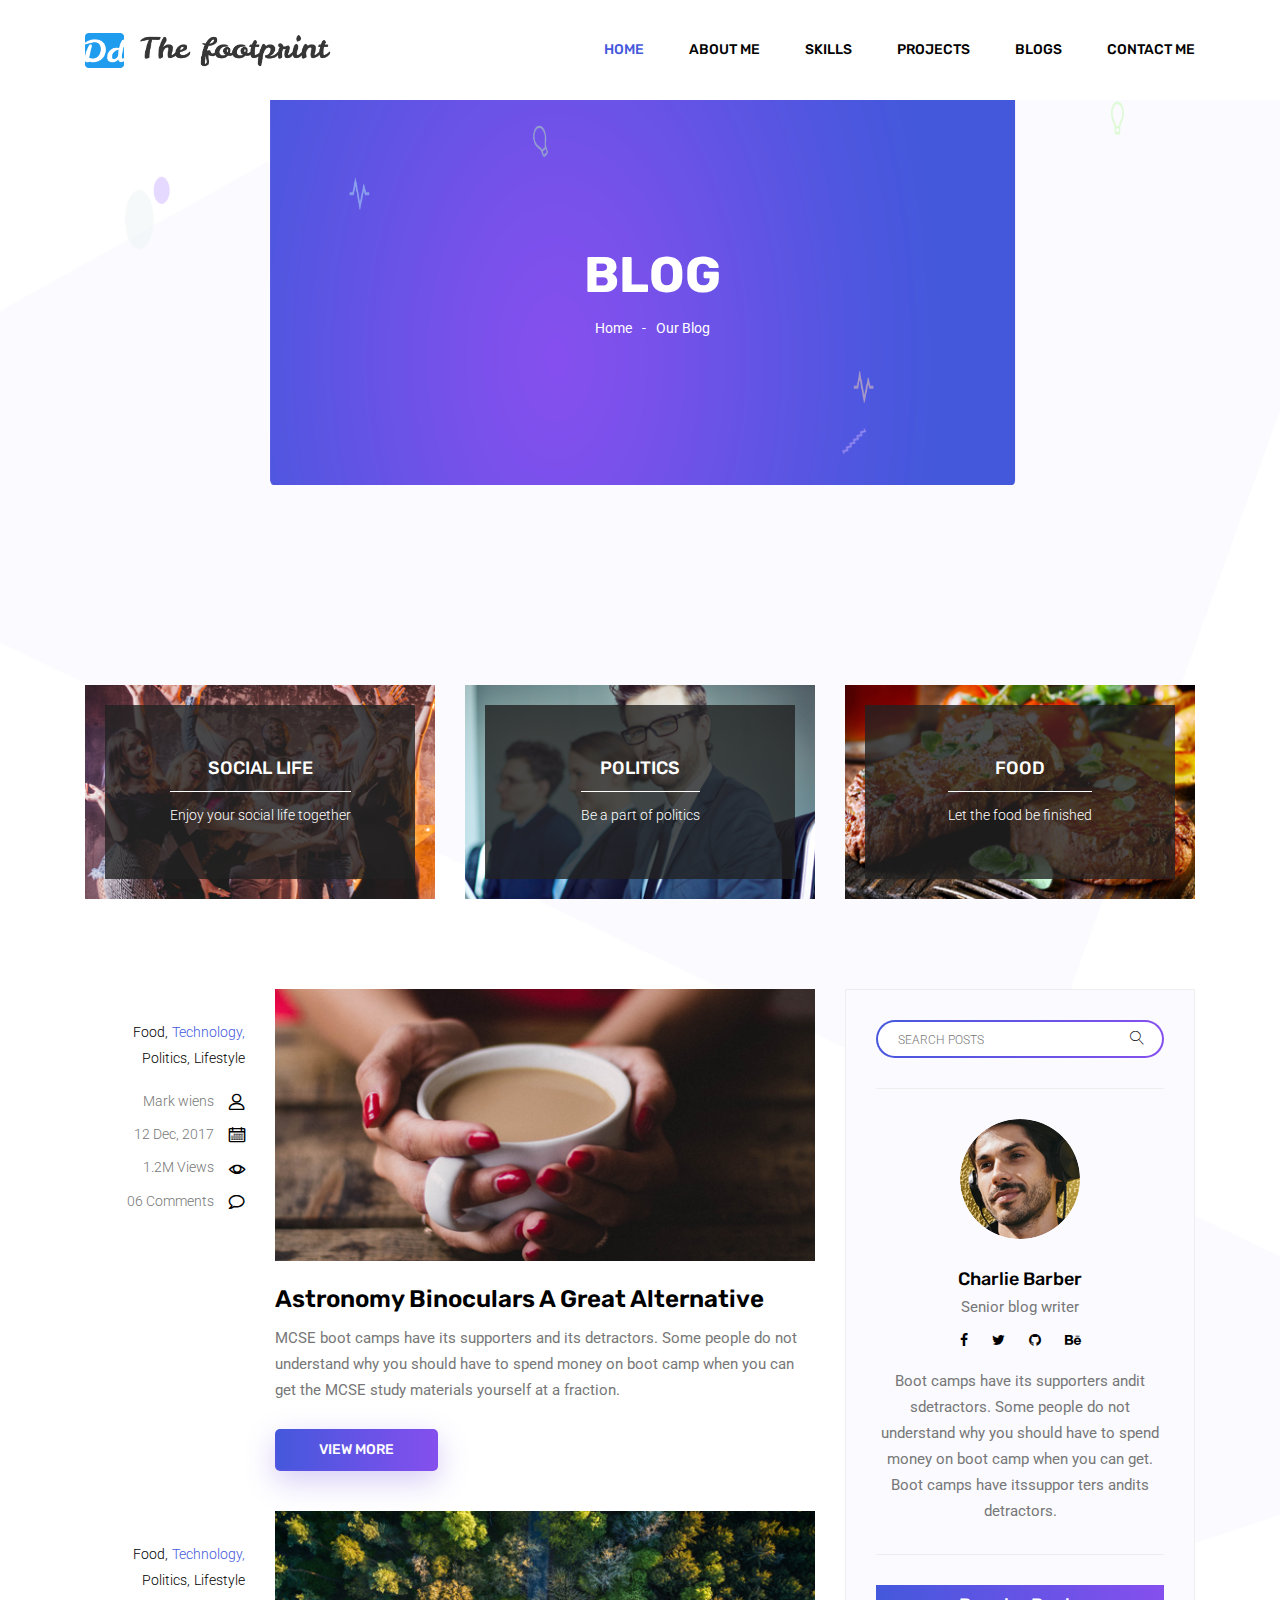
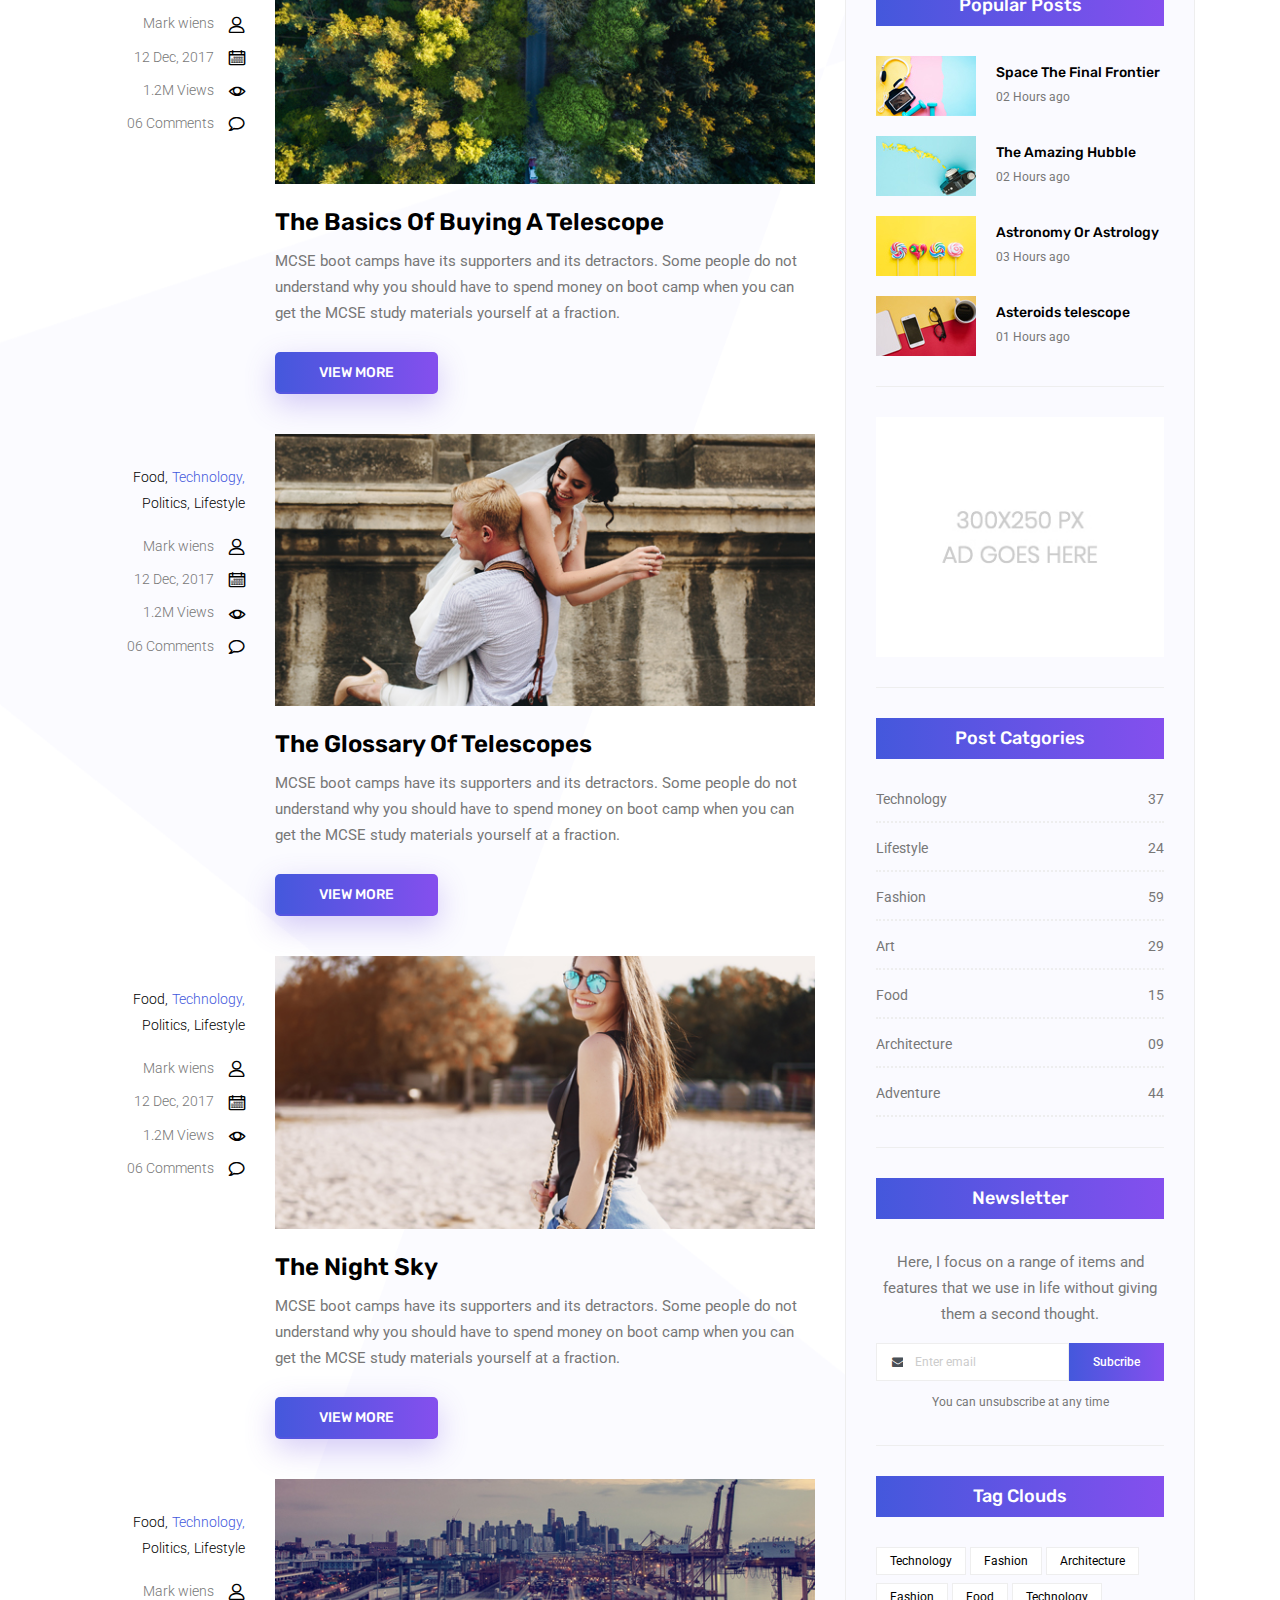
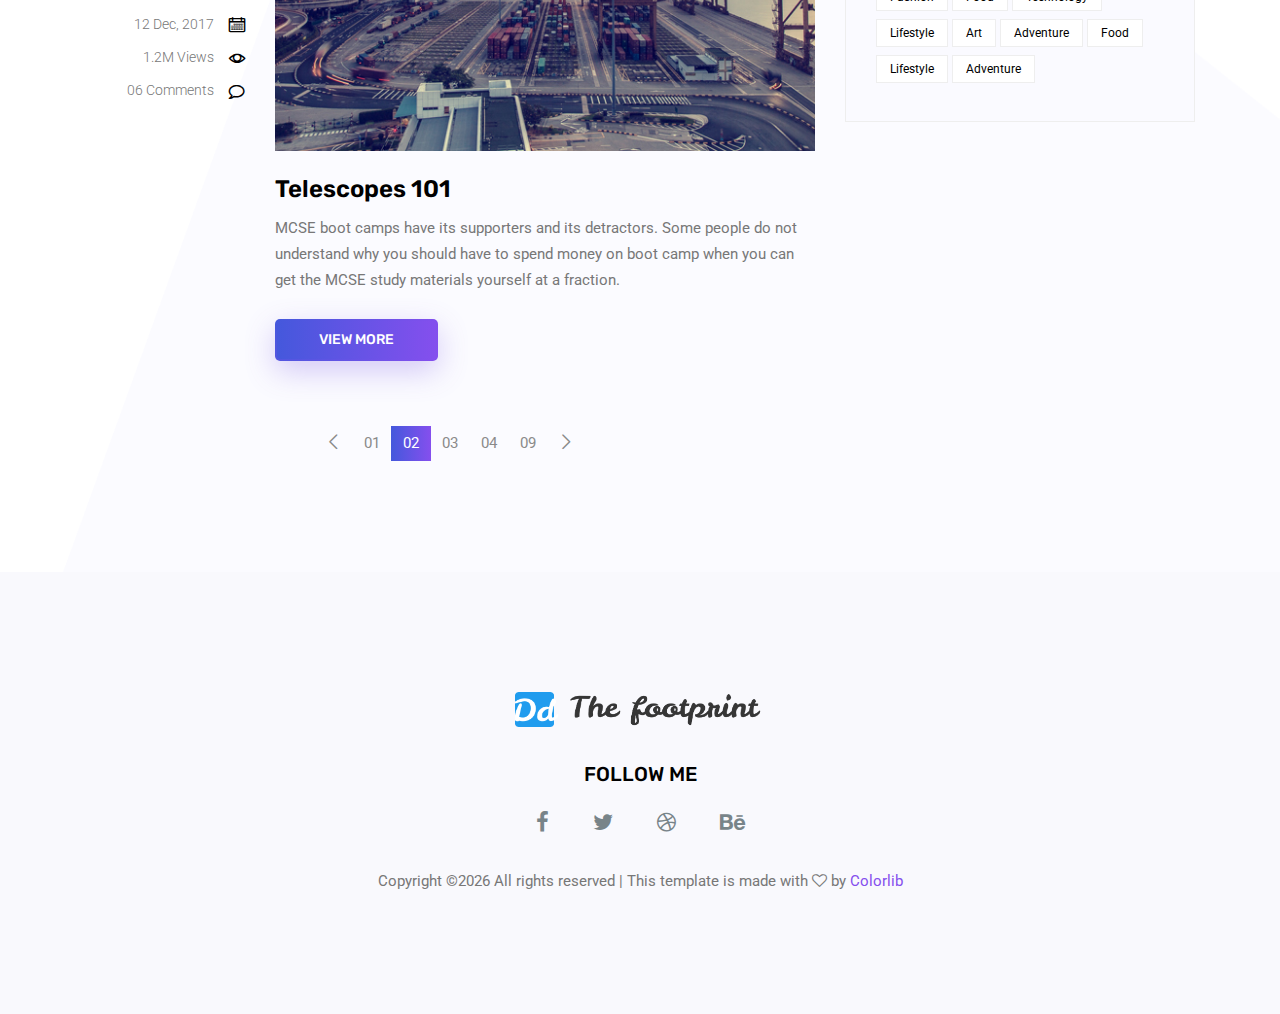
<file: blog.html>
<!doctype html>
<html lang="en">

<head>
	<!-- Required meta tags -->
	<meta charset="utf-8">
	<meta name="viewport" content="width=device-width, initial-scale=1, shrink-to-fit=no">
	<link rel="icon" href="img/favicon.ico" type="image/png">
	<title>Devanshi D. | Blogs</title>
	<!-- Bootstrap CSS -->
	<link rel="stylesheet" href="css/bootstrap.css">
	<link rel="stylesheet" href="vendors/linericon/style.css">
	<link rel="stylesheet" href="css/font-awesome.min.css">
	<link rel="stylesheet" href="vendors/owl-carousel/owl.carousel.min.css">
	<link rel="stylesheet" href="css/magnific-popup.css">
	<link rel="stylesheet" href="vendors/nice-select/css/nice-select.css">
	<!-- main css -->
    <link rel="stylesheet" href="css/style.css">
    <link rel="stylesheet" href="css/custom.css">

</head>

<body class="blog_version">

    <!--================ Start Header Area =================-->
	<header class="header_area">
        <div class="main_menu">
            <nav class="navbar navbar-expand-lg navbar-light">
                <div class="container">
                    <!-- Brand and toggle get grouped for better mobile display -->
                    <a class="navbar-brand logo_h" href="index.html"><img width="250" height="35" src="img/logo.png" alt=""></a>
                    <button class="navbar-toggler" type="button" data-toggle="collapse" data-target="#navbarSupportedContent"
                        aria-controls="navbarSupportedContent" aria-expanded="false" aria-label="Toggle navigation">
                        <span class="icon-bar"></span>
                        <span class="icon-bar"></span>
                        <span class="icon-bar"></span>
                    </button>
                    <!-- Collect the nav links, forms, and other content for toggling -->
                    <div class="collapse navbar-collapse offset" id="navbarSupportedContent">
                        <ul class="nav navbar-nav menu_nav justify-content-end">
                            <li class="nav-item active"><a class="nav-link" href="index.html">Home</a></li>
                            <li class="nav-item"><a class="nav-link" href="index.html#about">About me</a></li>
                            <li class="nav-item"><a class="nav-link" href="index.html#skills">Skills</a></li>
                            <li class="nav-item"><a class="nav-link" href="index.html#projects">Projects</a></li>
                            <li class="nav-item"><a class="nav-link" href="blog.html">Blogs</a></li>
                            <li class="nav-item"><a class="nav-link" href="index.html#contact">Contact Me</a></li>
                        </ul>
                    </div>
                </div>
            </nav>
        </div>
    </header>
	<!--================ End Header Area =================-->

    <!--================ Start Banner Area =================-->
    <section class="banner_area">
        <div class="banner_inner d-flex align-items-center">
            <div class="container">
                <div class="banner_content text-center">
                    <h2>Blog</h2>
                    <div class="page_link">
                        <a href="index.html">Home</a>
                        <a href="blog.html">Our Blog</a>
                    </div>
                </div>
            </div>
        </div>
    </section>
    <!--================ End Banner Area =================-->

    <!--================Blog Categorie Area =================-->
    <section class="blog_categorie_area section_gap_top">
        <div class="container">
            <div class="row">
                <div class="col-lg-4">
                    <div class="categories_post">
                        <img src="img/blog/cat-post/cat-post-3.jpg" alt="post">
                        <div class="categories_details">
                            <div class="categories_text">
                                <a href="single-blog.html"><h5>Social Life</h5></a>
                                <div class="border_line"></div>
                                <p>Enjoy your social life together</p>
                            </div>
                        </div>
                    </div>
                </div>
                <div class="col-lg-4">
                    <div class="categories_post">
                        <img src="img/blog/cat-post/cat-post-2.jpg" alt="post">
                        <div class="categories_details">
                            <div class="categories_text">
                                <a href="single-blog.html"><h5>Politics</h5></a>
                                <div class="border_line"></div>
                                <p>Be a part of politics</p>
                            </div>
                        </div>
                    </div>
                </div>
                <div class="col-lg-4">
                    <div class="categories_post">
                        <img src="img/blog/cat-post/cat-post-1.jpg" alt="post">
                        <div class="categories_details">
                            <div class="categories_text">
                                <a href="single-blog.html"><h5>Food</h5></a>
                                <div class="border_line"></div>
                                <p>Let the food be finished</p>
                            </div>
                        </div>
                    </div>
                </div>
            </div>
        </div>
    </section>
    <!--================Blog Categorie Area =================-->

    <!--================Blog Area =================-->
    <section class="blog_area">
        <div class="container">
            <div class="row">
                <div class="col-lg-8">
                    <div class="blog_left_sidebar">
                        <article class="row blog_item">
                            <div class="col-md-3">
                                <div class="blog_info text-right">
                                    <div class="post_tag">
                                        <a href="#">Food,</a>
                                        <a class="active" href="#">Technology,</a>
                                        <a href="#">Politics,</a>
                                        <a href="#">Lifestyle</a>
                                    </div>
                                    <ul class="blog_meta list">
                                        <li><a href="#">Mark wiens<i class="lnr lnr-user"></i></a></li>
                                        <li><a href="#">12 Dec, 2017<i class="lnr lnr-calendar-full"></i></a></li>
                                        <li><a href="#">1.2M Views<i class="lnr lnr-eye"></i></a></li>
                                        <li><a href="#">06 Comments<i class="lnr lnr-bubble"></i></a></li>
                                    </ul>
                                </div>
                            </div>
                            <div class="col-md-9">
                                <div class="blog_post">
                                    <img src="img/blog/main-blog/m-blog-1.jpg" alt="">
                                    <div class="blog_details">
                                        <a href="single-blog.html"><h2>Astronomy Binoculars A Great Alternative</h2></a>
                                        <p>MCSE boot camps have its supporters and its detractors. Some people do not understand why you should have to spend money on boot camp when you can get the MCSE study materials yourself at a fraction.</p>
                                        <a href="single-blog.html" class="primary_btn"><span>View More</span></a>
                                    </div>
                                </div>
                            </div>
                        </article>
                        <article class="row blog_item">
                            <div class="col-md-3">
                                <div class="blog_info text-right">
                                    <div class="post_tag">
                                        <a href="#">Food,</a>
                                        <a class="active" href="#">Technology,</a>
                                        <a href="#">Politics,</a>
                                        <a href="#">Lifestyle</a>
                                    </div>
                                    <ul class="blog_meta list">
                                        <li><a href="#">Mark wiens<i class="lnr lnr-user"></i></a></li>
                                        <li><a href="#">12 Dec, 2017<i class="lnr lnr-calendar-full"></i></a></li>
                                        <li><a href="#">1.2M Views<i class="lnr lnr-eye"></i></a></li>
                                        <li><a href="#">06 Comments<i class="lnr lnr-bubble"></i></a></li>
                                    </ul>
                                </div>
                            </div>
                            <div class="col-md-9">
                                <div class="blog_post">
                                    <img src="img/blog/main-blog/m-blog-2.jpg" alt="">
                                    <div class="blog_details">
                                        <a href="single-blog.html"><h2>The Basics Of Buying A Telescope</h2></a>
                                        <p>MCSE boot camps have its supporters and its detractors. Some people do not understand why you should have to spend money on boot camp when you can get the MCSE study materials yourself at a fraction.</p>
                                        <a href="single-blog.html" class="primary_btn"><span>View More</span></a>
                                    </div>
                                </div>
                            </div>
                        </article>
                        <article class="row blog_item">
                            <div class="col-md-3">
                                <div class="blog_info text-right">
                                    <div class="post_tag">
                                        <a href="#">Food,</a>
                                        <a class="active" href="#">Technology,</a>
                                        <a href="#">Politics,</a>
                                        <a href="#">Lifestyle</a>
                                    </div>
                                    <ul class="blog_meta list">
                                        <li><a href="#">Mark wiens<i class="lnr lnr-user"></i></a></li>
                                        <li><a href="#">12 Dec, 2017<i class="lnr lnr-calendar-full"></i></a></li>
                                        <li><a href="#">1.2M Views<i class="lnr lnr-eye"></i></a></li>
                                        <li><a href="#">06 Comments<i class="lnr lnr-bubble"></i></a></li>
                                    </ul>
                                </div>
                            </div>
                            <div class="col-md-9">
                                <div class="blog_post">
                                    <img src="img/blog/main-blog/m-blog-3.jpg" alt="">
                                    <div class="blog_details">
                                        <a href="single-blog.html"><h2>The Glossary Of Telescopes</h2></a>
                                        <p>MCSE boot camps have its supporters and its detractors. Some people do not understand why you should have to spend money on boot camp when you can get the MCSE study materials yourself at a fraction.</p>
                                        <a href="single-blog.html" class="primary_btn"><span>View More</span></a>
                                    </div>
                                </div>
                            </div>
                        </article>
                        <article class="row blog_item">
                            <div class="col-md-3">
                                <div class="blog_info text-right">
                                    <div class="post_tag">
                                        <a href="#">Food,</a>
                                        <a class="active" href="#">Technology,</a>
                                        <a href="#">Politics,</a>
                                        <a href="#">Lifestyle</a>
                                    </div>
                                    <ul class="blog_meta list">
                                        <li><a href="#">Mark wiens<i class="lnr lnr-user"></i></a></li>
                                        <li><a href="#">12 Dec, 2017<i class="lnr lnr-calendar-full"></i></a></li>
                                        <li><a href="#">1.2M Views<i class="lnr lnr-eye"></i></a></li>
                                        <li><a href="#">06 Comments<i class="lnr lnr-bubble"></i></a></li>
                                    </ul>
                                </div>
                            </div>
                            <div class="col-md-9">
                                <div class="blog_post">
                                    <img src="img/blog/main-blog/m-blog-4.jpg" alt="">
                                    <div class="blog_details">
                                        <a href="single-blog.html"><h2>The Night Sky</h2></a>
                                        <p>MCSE boot camps have its supporters and its detractors. Some people do not understand why you should have to spend money on boot camp when you can get the MCSE study materials yourself at a fraction.</p>
                                        <a href="single-blog.html" class="primary_btn"><span>View More</span></a>
                                    </div>
                                </div>
                            </div>
                        </article>
                        <article class="row blog_item">
                            <div class="col-md-3">
                                <div class="blog_info text-right">
                                    <div class="post_tag">
                                        <a href="#">Food,</a>
                                        <a class="active" href="#">Technology,</a>
                                        <a href="#">Politics,</a>
                                        <a href="#">Lifestyle</a>
                                    </div>
                                    <ul class="blog_meta list">
                                        <li><a href="#">Mark wiens<i class="lnr lnr-user"></i></a></li>
                                        <li><a href="#">12 Dec, 2017<i class="lnr lnr-calendar-full"></i></a></li>
                                        <li><a href="#">1.2M Views<i class="lnr lnr-eye"></i></a></li>
                                        <li><a href="#">06 Comments<i class="lnr lnr-bubble"></i></a></li>
                                    </ul>
                                </div>
                            </div>
                            <div class="col-md-9">
                                <div class="blog_post">
                                    <img src="img/blog/main-blog/m-blog-5.jpg" alt="">
                                    <div class="blog_details">
                                        <a href="single-blog.html"><h2>Telescopes 101</h2></a>
                                        <p>MCSE boot camps have its supporters and its detractors. Some people do not understand why you should have to spend money on boot camp when you can get the MCSE study materials yourself at a fraction.</p>
                                        <a href="single-blog.html" class="primary_btn"><span>View More</span></a>
                                    </div>
                                </div>
                            </div>
                        </article>
                        <nav class="blog-pagination justify-content-center d-flex">
                            <ul class="pagination">
                                <li class="page-item">
                                    <a href="#" class="page-link" aria-label="Previous">
                                        <span aria-hidden="true">
                                            <span class="lnr lnr-chevron-left"></span>
                                        </span>
                                    </a>
                                </li>
                                <li class="page-item"><a href="#" class="page-link">01</a></li>
                                <li class="page-item active"><a href="#" class="page-link">02</a></li>
                                <li class="page-item"><a href="#" class="page-link">03</a></li>
                                <li class="page-item"><a href="#" class="page-link">04</a></li>
                                <li class="page-item"><a href="#" class="page-link">09</a></li>
                                <li class="page-item">
                                    <a href="#" class="page-link" aria-label="Next">
                                        <span aria-hidden="true">
                                            <span class="lnr lnr-chevron-right"></span>
                                        </span>
                                    </a>
                                </li>
                            </ul>
                        </nav>
                    </div>
                </div>
                <div class="col-lg-4">
                    <div class="blog_right_sidebar">
                        <aside class="single_sidebar_widget search_widget">
                            <div class="input-group">
                                <input type="text" class="form-control" placeholder="Search Posts">
                                <span class="input-group-btn">
                                    <button class="btn btn-default" type="button"><i class="lnr lnr-magnifier"></i></button>
                                </span>
                            </div><!-- /input-group -->
                            <div class="br"></div>
                        </aside>
                        <aside class="single_sidebar_widget author_widget">
                            <img class="author_img rounded-circle" src="img/blog/author.png" alt="">
                            <h4>Charlie Barber</h4>
                            <p>Senior blog writer</p>
                            <div class="social_icon">
                                <a href="#"><i class="fa fa-facebook"></i></a>
                                <a href="#"><i class="fa fa-twitter"></i></a>
                                <a href="#"><i class="fa fa-github"></i></a>
                                <a href="#"><i class="fa fa-behance"></i></a>
                            </div>
                            <p>Boot camps have its supporters andit sdetractors. Some people do not understand why you should have to spend money on boot camp when you can get. Boot camps have itssuppor ters andits detractors.</p>
                            <div class="br"></div>
                        </aside>
                        <aside class="single_sidebar_widget popular_post_widget">
                            <h3 class="widget_title">Popular Posts</h3>
                            <div class="media post_item">
                                <img src="img/blog/popular-post/post1.jpg" alt="post">
                                <div class="media-body">
                                    <a href="single-blog.html"><h3>Space The Final Frontier</h3></a>
                                    <p>02 Hours ago</p>
                                </div>
                            </div>
                            <div class="media post_item">
                                <img src="img/blog/popular-post/post2.jpg" alt="post">
                                <div class="media-body">
                                    <a href="single-blog.html"><h3>The Amazing Hubble</h3></a>
                                    <p>02 Hours ago</p>
                                </div>
                            </div>
                            <div class="media post_item">
                                <img src="img/blog/popular-post/post3.jpg" alt="post">
                                <div class="media-body">
                                    <a href="single-blog.html"><h3>Astronomy Or Astrology</h3></a>
                                    <p>03 Hours ago</p>
                                </div>
                            </div>
                            <div class="media post_item">
                                <img src="img/blog/popular-post/post4.jpg" alt="post">
                                <div class="media-body">
                                    <a href="single-blog.html"><h3>Asteroids telescope</h3></a>
                                    <p>01 Hours ago</p>
                                </div>
                            </div>
                            <div class="br"></div>
                        </aside>
                        <aside class="single_sidebar_widget ads_widget">
                            <a href="#"><img class="img-fluid" src="img/blog/add.jpg" alt=""></a>
                            <div class="br"></div>
                        </aside>
                        <aside class="single_sidebar_widget post_category_widget">
                            <h4 class="widget_title">Post Catgories</h4>
                            <ul class="list cat-list">
                                <li>
                                    <a href="#" class="d-flex justify-content-between">
                                        <p>Technology</p>
                                        <p>37</p>
                                    </a>
                                </li>
                                <li>
                                    <a href="#" class="d-flex justify-content-between">
                                        <p>Lifestyle</p>
                                        <p>24</p>
                                    </a>
                                </li>
                                <li>
                                    <a href="#" class="d-flex justify-content-between">
                                        <p>Fashion</p>
                                        <p>59</p>
                                    </a>
                                </li>
                                <li>
                                    <a href="#" class="d-flex justify-content-between">
                                        <p>Art</p>
                                        <p>29</p>
                                    </a>
                                </li>
                                <li>
                                    <a href="#" class="d-flex justify-content-between">
                                        <p>Food</p>
                                        <p>15</p>
                                    </a>
                                </li>
                                <li>
                                    <a href="#" class="d-flex justify-content-between">
                                        <p>Architecture</p>
                                        <p>09</p>
                                    </a>
                                </li>
                                <li>
                                    <a href="#" class="d-flex justify-content-between">
                                        <p>Adventure</p>
                                        <p>44</p>
                                    </a>
                                </li>
                            </ul>
                            <div class="br"></div>
                        </aside>
                        <aside class="single-sidebar-widget newsletter_widget">
                            <h4 class="widget_title">Newsletter</h4>
                            <p>
                            Here, I focus on a range of items and features that we use in life without
                            giving them a second thought.
                            </p>
                            <div class="form-group d-flex flex-row">
                                <div class="input-group">
                                    <div class="input-group-prepend">
                                        <div class="input-group-text"><i class="fa fa-envelope" aria-hidden="true"></i></div>
                                    </div>
                                    <input type="text" class="form-control" id="inlineFormInputGroup" placeholder="Enter email" onfocus="this.placeholder = ''" onblur="this.placeholder = 'Enter email'">
                                </div>
                                <a href="#" class="bbtns">Subcribe</a>
                            </div>
                            <p class="text-bottom">You can unsubscribe at any time</p>
                            <div class="br"></div>
                        </aside>
                        <aside class="single-sidebar-widget tag_cloud_widget">
                            <h4 class="widget_title">Tag Clouds</h4>
                            <ul class="list">
                                <li><a href="#">Technology</a></li>
                                <li><a href="#">Fashion</a></li>
                                <li><a href="#">Architecture</a></li>
                                <li><a href="#">Fashion</a></li>
                                <li><a href="#">Food</a></li>
                                <li><a href="#">Technology</a></li>
                                <li><a href="#">Lifestyle</a></li>
                                <li><a href="#">Art</a></li>
                                <li><a href="#">Adventure</a></li>
                                <li><a href="#">Food</a></li>
                                <li><a href="#">Lifestyle</a></li>
                                <li><a href="#">Adventure</a></li>
                            </ul>
                        </aside>
                    </div>
                </div>
            </div>
        </div>
    </section>
    <!--================Blog Area =================-->

    <!--================Footer Area =================-->
	<footer class="footer_area">
        <div class="container">
            <div class="row justify-content-center">
                <div class="col-lg-12">
                    <div class="footer_top flex-column">
                        <div class="footer_logo">
                            <a href="#">
                                <img width="250" height="35" src="img/logo.png" alt="">
                            </a>
                            <h4>Follow Me</h4>
                        </div>
                        <div class="footer_social">
                            <a href="#"><i class="fa fa-facebook"></i></a>
                            <a href="#"><i class="fa fa-twitter"></i></a>
                            <a href="#"><i class="fa fa-dribbble"></i></a>
                            <a href="#"><i class="fa fa-behance"></i></a>
                        </div>
                    </div>
                </div>
            </div>
            <div class="row footer_bottom justify-content-center">
                <p class="col-lg-8 col-sm-12 footer-text">
                    <!-- Link back to Colorlib can't be removed. Template is licensed under CC BY 3.0. -->
Copyright &copy;<script>document.write(new Date().getFullYear());</script> All rights reserved | This template is made with <i class="fa fa-heart-o" aria-hidden="true"></i> by <a href="https://colorlib.com" target="_blank">Colorlib</a>
<!-- Link back to Colorlib can't be removed. Template is licensed under CC BY 3.0. --></p>
            </div>
        </div>
    </footer>
    <!--================End Footer Area =================-->

    <!-- Optional JavaScript -->
    <!-- jQuery first, then Popper.js, then Bootstrap JS -->
    <script src="js/jquery-3.2.1.min.js"></script>
    <script src="js/popper.js"></script>
    <script src="js/bootstrap.min.js"></script>
    <script src="js/stellar.js"></script>
    <script src="vendors/lightbox/simpleLightbox.min.js"></script>
    <script src="vendors/nice-select/js/jquery.nice-select.min.js"></script>
    <script src="vendors/isotope/imagesloaded.pkgd.min.js"></script>
    <script src="vendors/isotope/isotope-min.js"></script>
    <script src="vendors/owl-carousel/owl.carousel.min.js"></script>
    <script src="js/jquery.ajaxchimp.min.js"></script>
    <script src="js/mail-script.js"></script>
    <script src="js/theme.js"></script>
</body>
</html>
</file>
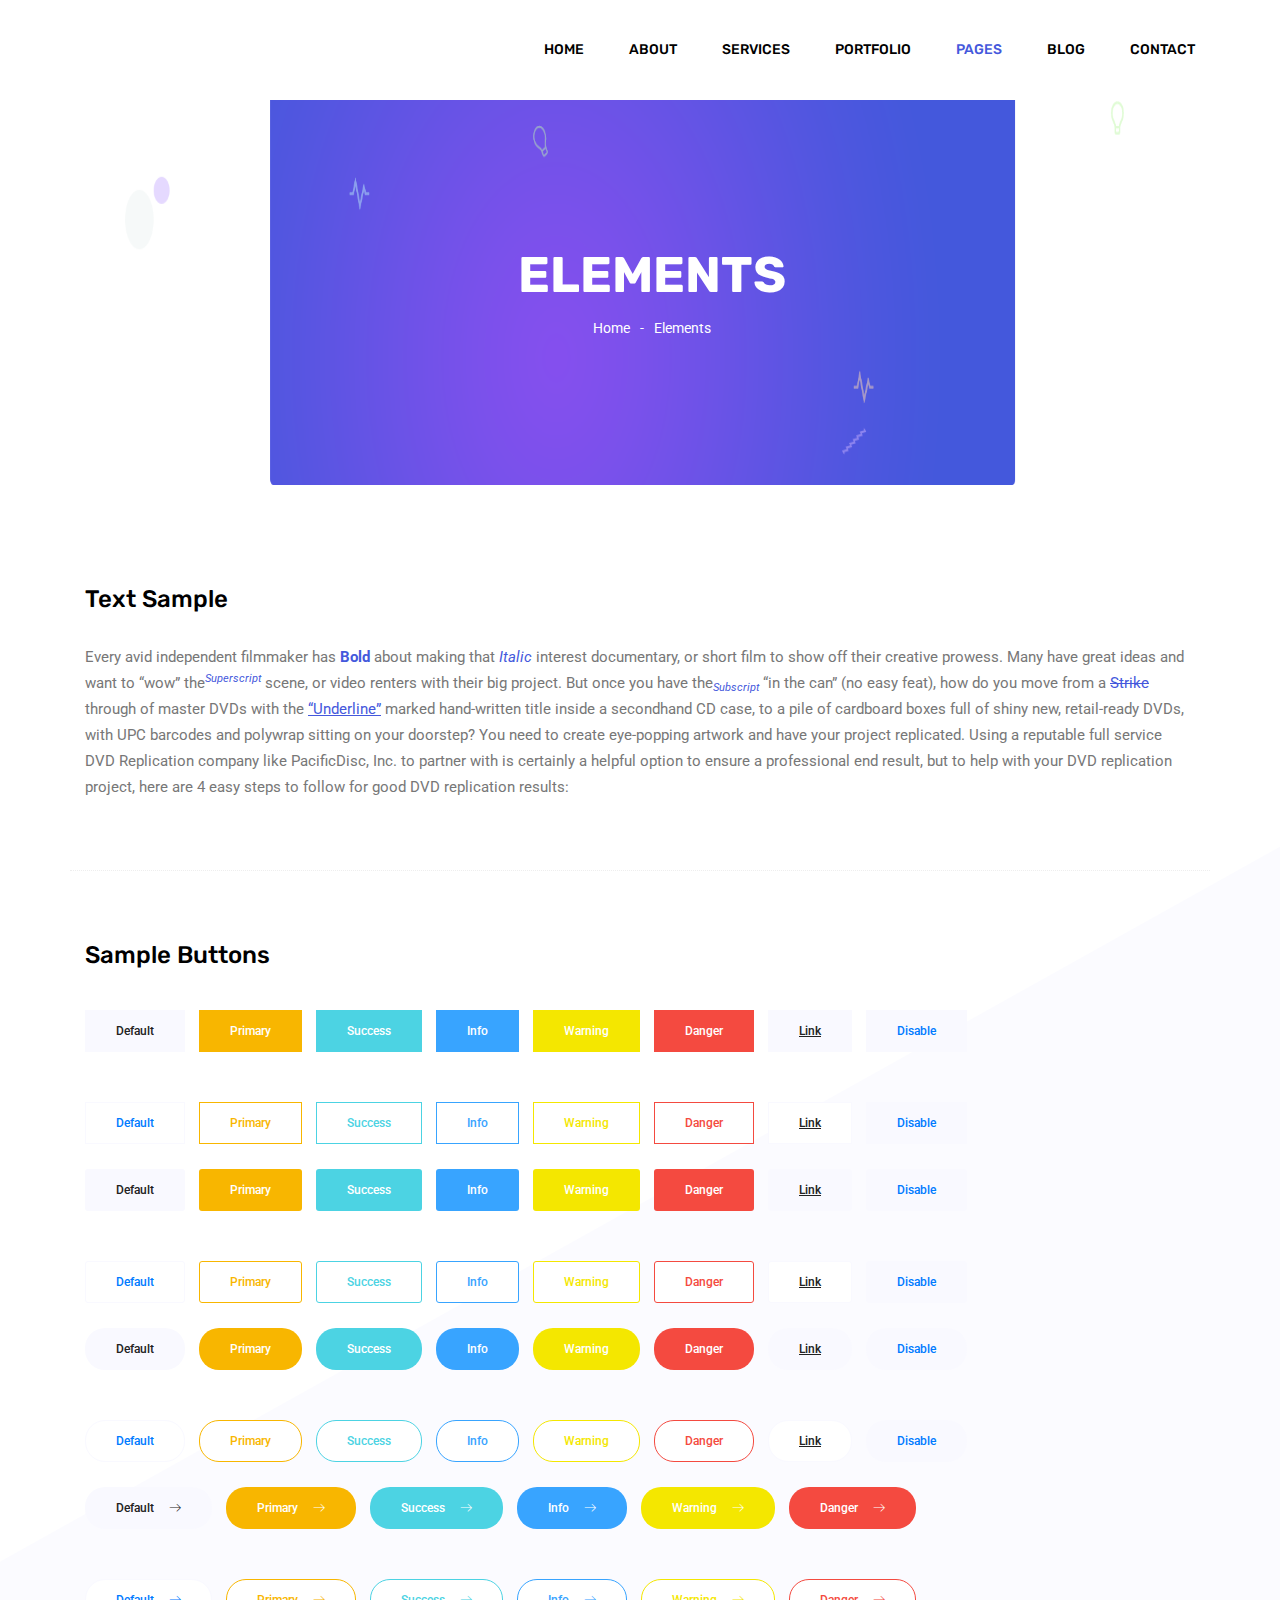
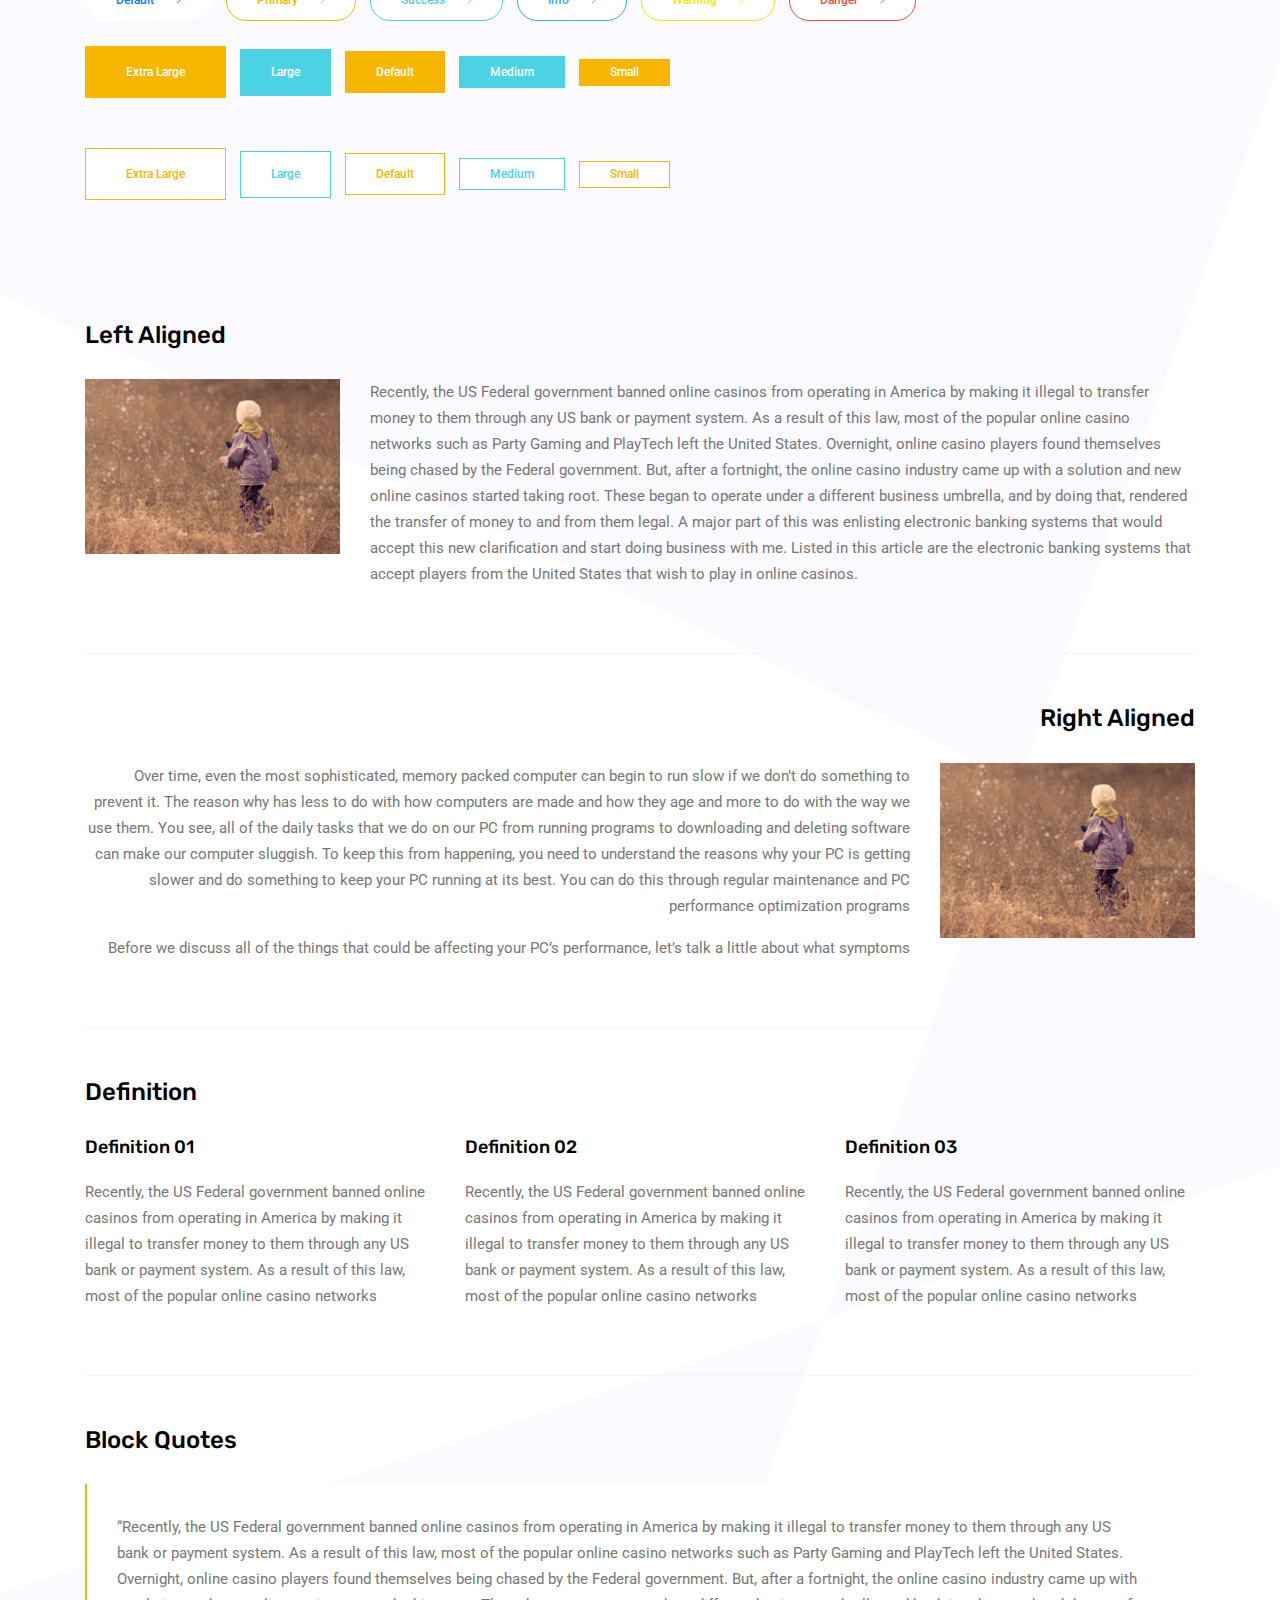
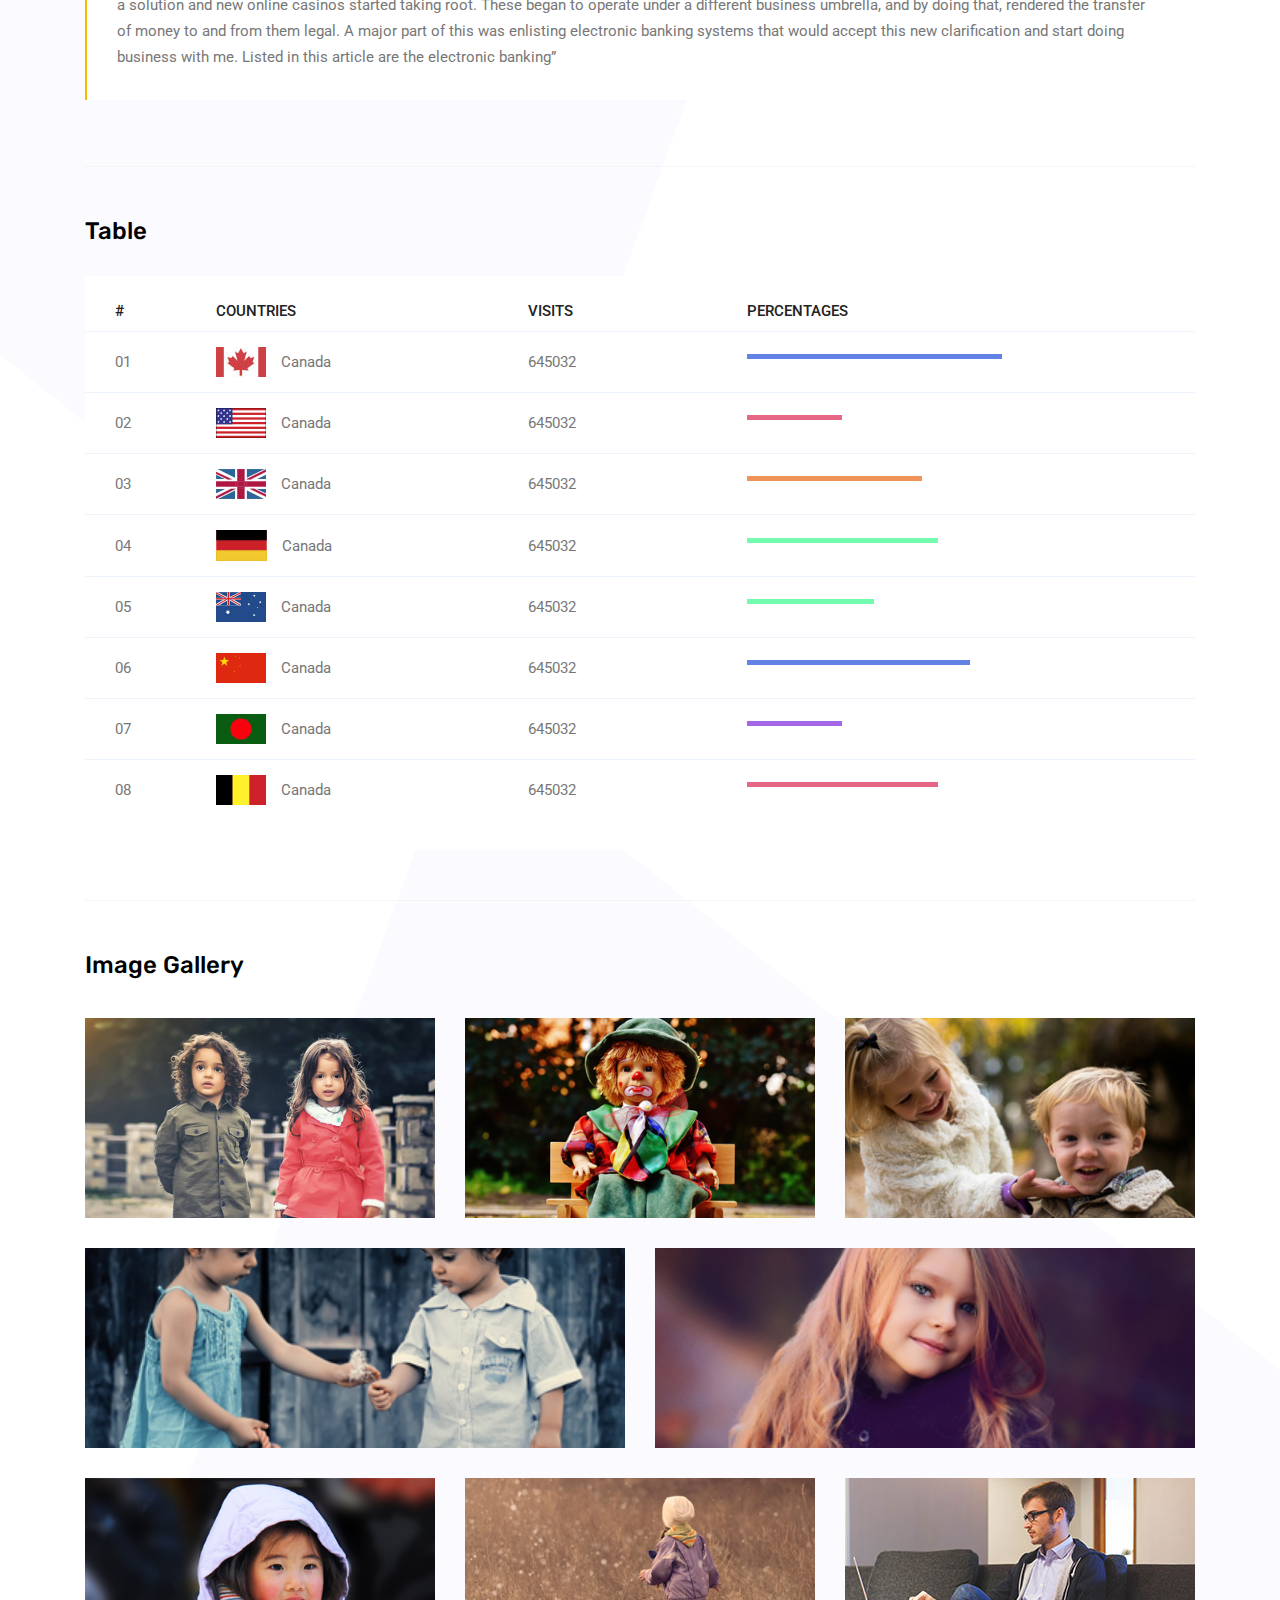
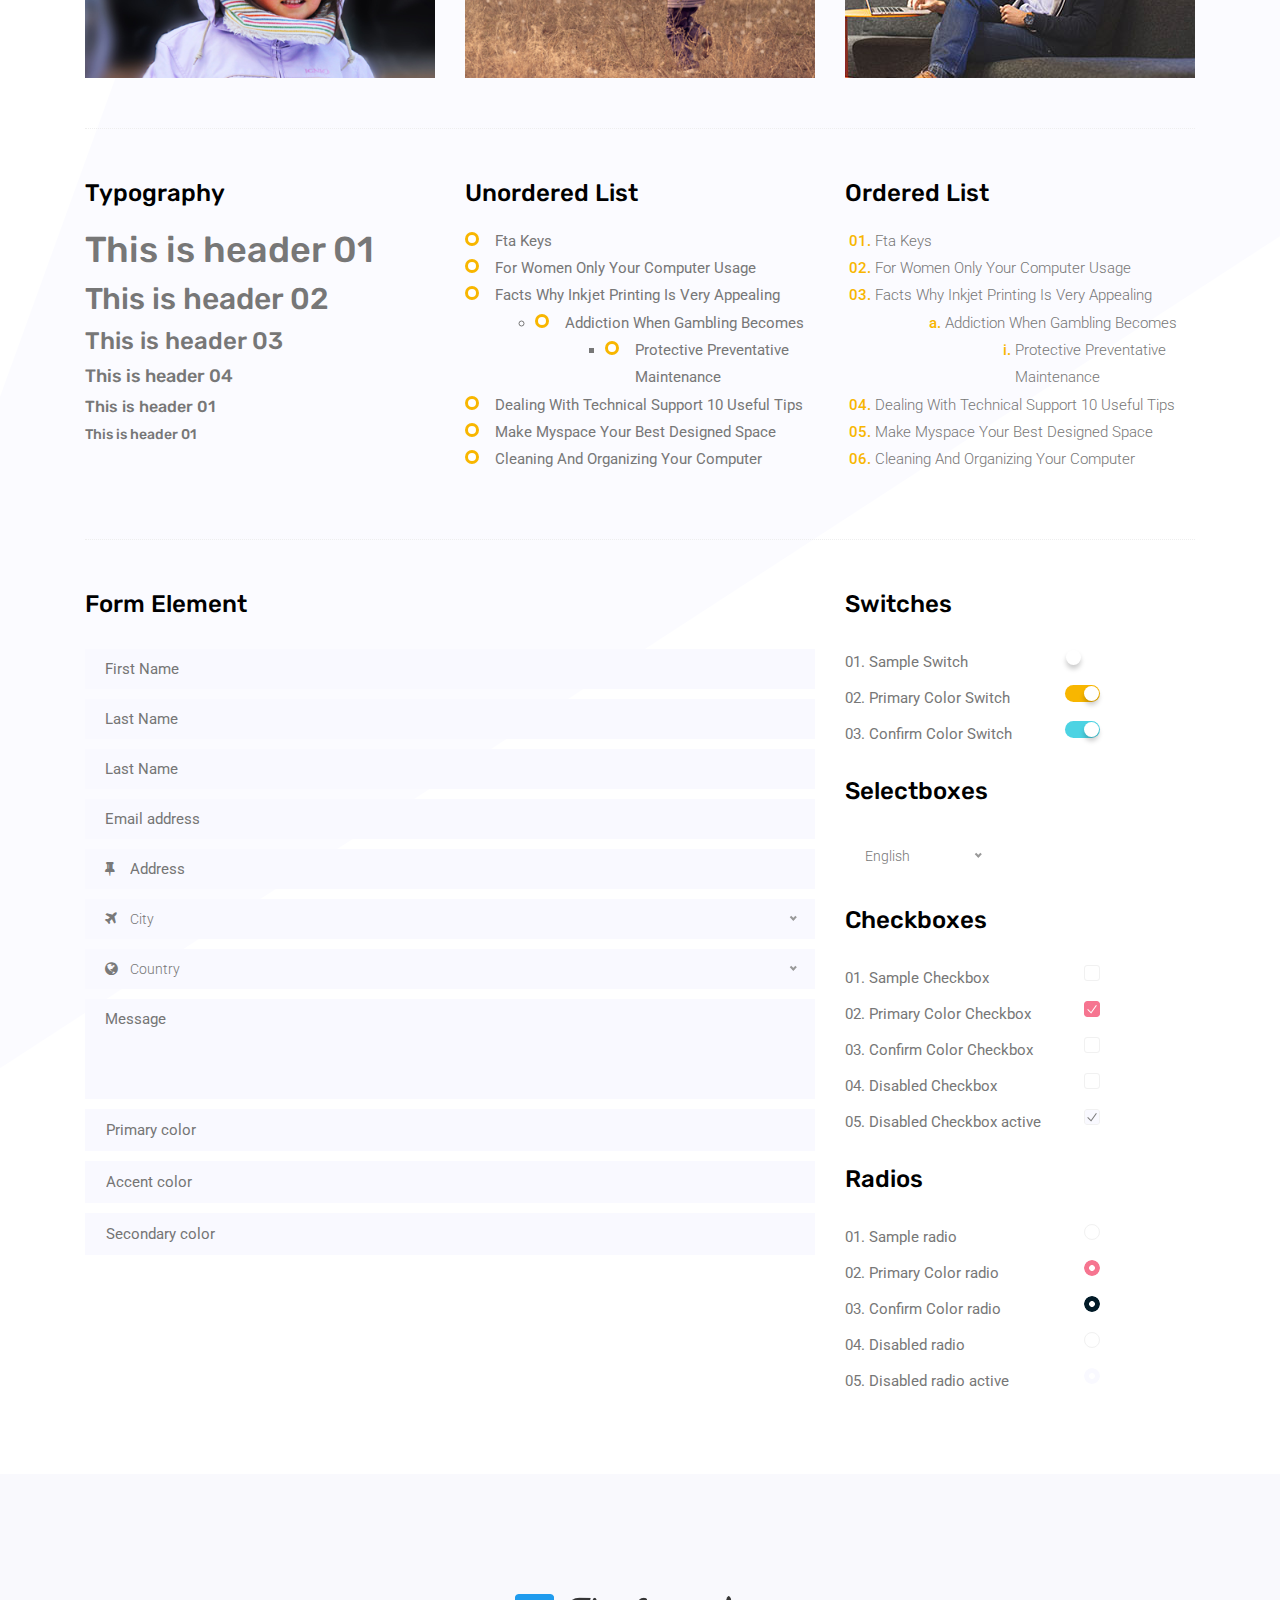
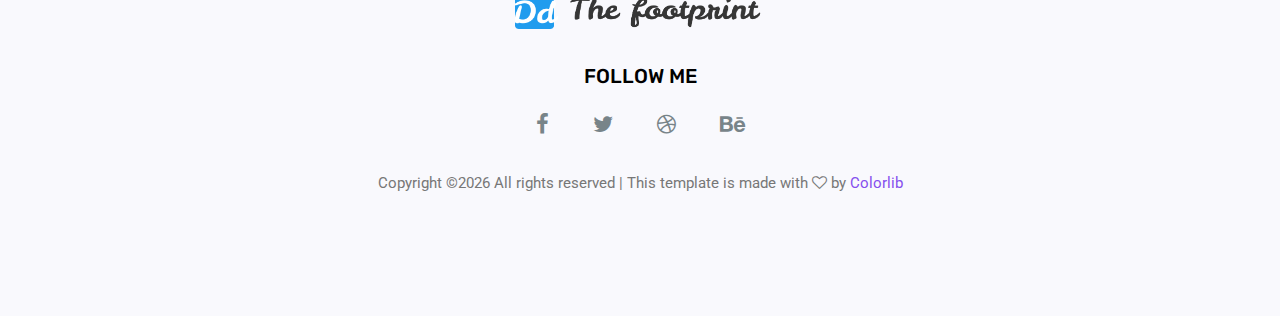
<file: elements.html>
<!doctype html>
<html lang="en">

<head>
	<!-- Required meta tags -->
	<meta charset="utf-8">
	<meta name="viewport" content="width=device-width, initial-scale=1, shrink-to-fit=no">
	<link rel="icon" href="img/favicon.ico" type="image/png">
	<title>Elements</title>
	<!-- Bootstrap CSS -->
	<link rel="stylesheet" href="css/bootstrap.css">
	<link rel="stylesheet" href="vendors/linericon/style.css">
	<link rel="stylesheet" href="css/font-awesome.min.css">
	<link rel="stylesheet" href="vendors/owl-carousel/owl.carousel.min.css">
	<link rel="stylesheet" href="css/magnific-popup.css">
	<link rel="stylesheet" href="vendors/nice-select/css/nice-select.css">
	<!-- main css -->
	<link rel="stylesheet" href="css/style.css">
</head>

<body class="blog_version">

	<!--================ Start Header Area =================-->
	<header class="header_area">
		<div class="main_menu">
			<nav class="navbar navbar-expand-lg navbar-light">
				<div class="container">
					<!-- Brand and toggle get grouped for better mobile display -->
					<button class="navbar-toggler" type="button" data-toggle="collapse" data-target="#navbarSupportedContent"
					 aria-controls="navbarSupportedContent" aria-expanded="false" aria-label="Toggle navigation">
						<span class="icon-bar"></span>
						<span class="icon-bar"></span>
						<span class="icon-bar"></span>
					</button>
					<!-- Collect the nav links, forms, and other content for toggling -->
					<div class="collapse navbar-collapse offset" id="navbarSupportedContent">
						<ul class="nav navbar-nav menu_nav justify-content-end">
							<li class="nav-item"><a class="nav-link" href="index.html">Home</a></li>
							<li class="nav-item"><a class="nav-link" href="about.html">About</a></li>
							<li class="nav-item"><a class="nav-link" href="services.html">Services</a></li>
							<li class="nav-item"><a class="nav-link" href="portfolio.html">Portfolio</a></li>
							<li class="nav-item submenu dropdown active">
								<a href="#" class="nav-link dropdown-toggle" data-toggle="dropdown" role="button" aria-haspopup="true"
								 aria-expanded="false">Pages</a>
								<ul class="dropdown-menu">
                                    <li class="nav-item"><a class="nav-link" href="elements.html">Elements</a></li>
                                    <li class="nav-item"><a class="nav-link" href="portfolio-details.html">Portfolio Details</a></li>
								</ul>
							</li>
							<li class="nav-item submenu dropdown">
								<a href="#" class="nav-link dropdown-toggle" data-toggle="dropdown" role="button" aria-haspopup="true"
								 aria-expanded="false">Blog</a>
								<ul class="dropdown-menu">
									<li class="nav-item"><a class="nav-link" href="blog.html">Blog</a></li>
									<li class="nav-item"><a class="nav-link" href="single-blog.html">Blog Details</a></li>
								</ul>
							</li>
							<li class="nav-item"><a class="nav-link" href="contact.html">Contact</a></li>
						</ul>
					</div>
				</div>
			</nav>
		</div>
	</header>
	<!--================ End Header Area =================-->

    <!--================ Start Banner Area =================-->
    <section class="banner_area">
        <div class="banner_inner d-flex align-items-center">
            <div class="container">
                <div class="banner_content text-center">
                    <h2>Elements</h2>
                    <div class="page_link">
                        <a href="index.html">Home</a>
                        <a href="elements.html">Elements</a>
                    </div>
                </div>
            </div>
        </div>
    </section>
    <!--================ End Banner Area =================-->

	<!-- Start Sample Area -->
	<section class="sample-text-area">
		<div class="container">
			<h3 class="text-heading title_color">Text Sample</h3>
			<p class="sample-text">
				Every avid independent filmmaker has <b>Bold</b> about making that <i>Italic</i> interest documentary, or short film to show off their creative prowess. Many have great ideas and want to “wow” the<sup>Superscript</sup> scene, or video renters with their big project.  But once you have the<sub>Subscript</sub> “in the can” (no easy feat), how do you move from a <del>Strike</del> through of master DVDs with the <u>“Underline”</u> marked hand-written title inside a secondhand CD case, to a pile of cardboard boxes full of shiny new, retail-ready DVDs, with UPC barcodes and polywrap sitting on your doorstep?  You need to create eye-popping artwork and have your project replicated. Using a reputable full service DVD Replication company like PacificDisc, Inc. to partner with is certainly a helpful option to ensure a professional end result, but to help with your DVD replication project, here are 4 easy steps to follow for good DVD replication results:

			</p>
		</div>
	</section>
	<!-- End Sample Area -->

	<!-- Start Button -->
	<section class="button-area">
		<div class="container border-top-generic">
			<h3 class="text-heading title_color">Sample Buttons</h3>
			<div class="button-group-area">
				<a href="#" class="genric-btn default">Default</a>
				<a href="#" class="genric-btn primary">Primary</a>
				<a href="#" class="genric-btn success">Success</a>
				<a href="#" class="genric-btn info">Info</a>
				<a href="#" class="genric-btn warning">Warning</a>
				<a href="#" class="genric-btn danger">Danger</a>
				<a href="#" class="genric-btn link">Link</a>
				<a href="#" class="genric-btn disable">Disable</a>
			</div>
			<div class="button-group-area mt-10">
				<a href="#" class="genric-btn default-border">Default</a>
				<a href="#" class="genric-btn primary-border">Primary</a>
				<a href="#" class="genric-btn success-border">Success</a>
				<a href="#" class="genric-btn info-border">Info</a>
				<a href="#" class="genric-btn warning-border">Warning</a>
				<a href="#" class="genric-btn danger-border">Danger</a>
				<a href="#" class="genric-btn link-border">Link</a>
				<a href="#" class="genric-btn disable">Disable</a>
			</div>
			<div class="button-group-area mt-40">
				<a href="#" class="genric-btn default radius">Default</a>
				<a href="#" class="genric-btn primary radius">Primary</a>
				<a href="#" class="genric-btn success radius">Success</a>
				<a href="#" class="genric-btn info radius">Info</a>
				<a href="#" class="genric-btn warning radius">Warning</a>
				<a href="#" class="genric-btn danger radius">Danger</a>
				<a href="#" class="genric-btn link radius">Link</a>
				<a href="#" class="genric-btn disable radius">Disable</a>
			</div>
			<div class="button-group-area mt-10">
				<a href="#" class="genric-btn default-border radius">Default</a>
				<a href="#" class="genric-btn primary-border radius">Primary</a>
				<a href="#" class="genric-btn success-border radius">Success</a>
				<a href="#" class="genric-btn info-border radius">Info</a>
				<a href="#" class="genric-btn warning-border radius">Warning</a>
				<a href="#" class="genric-btn danger-border radius">Danger</a>
				<a href="#" class="genric-btn link-border radius">Link</a>
				<a href="#" class="genric-btn disable radius">Disable</a>
			</div>
			<div class="button-group-area mt-40">
				<a href="#" class="genric-btn default circle">Default</a>
				<a href="#" class="genric-btn primary circle">Primary</a>
				<a href="#" class="genric-btn success circle">Success</a>
				<a href="#" class="genric-btn info circle">Info</a>
				<a href="#" class="genric-btn warning circle">Warning</a>
				<a href="#" class="genric-btn danger circle">Danger</a>
				<a href="#" class="genric-btn link circle">Link</a>
				<a href="#" class="genric-btn disable circle">Disable</a>
			</div>
			<div class="button-group-area mt-10">
				<a href="#" class="genric-btn default-border circle">Default</a>
				<a href="#" class="genric-btn primary-border circle">Primary</a>
				<a href="#" class="genric-btn success-border circle">Success</a>
				<a href="#" class="genric-btn info-border circle">Info</a>
				<a href="#" class="genric-btn warning-border circle">Warning</a>
				<a href="#" class="genric-btn danger-border circle">Danger</a>
				<a href="#" class="genric-btn link-border circle">Link</a>
				<a href="#" class="genric-btn disable circle">Disable</a>
			</div>
			<div class="button-group-area mt-40">
				<a href="#" class="genric-btn default circle arrow">Default<span class="lnr lnr-arrow-right"></span></a>
				<a href="#" class="genric-btn primary circle arrow">Primary<span class="lnr lnr-arrow-right"></span></a>
				<a href="#" class="genric-btn success circle arrow">Success<span class="lnr lnr-arrow-right"></span></a>
				<a href="#" class="genric-btn info circle arrow">Info<span class="lnr lnr-arrow-right"></span></a>
				<a href="#" class="genric-btn warning circle arrow">Warning<span class="lnr lnr-arrow-right"></span></a>
				<a href="#" class="genric-btn danger circle arrow">Danger<span class="lnr lnr-arrow-right"></span></a>
			</div>
			<div class="button-group-area mt-10">
				<a href="#" class="genric-btn default-border circle arrow">Default<span class="lnr lnr-arrow-right"></span></a>
				<a href="#" class="genric-btn primary-border circle arrow">Primary<span class="lnr lnr-arrow-right"></span></a>
				<a href="#" class="genric-btn success-border circle arrow">Success<span class="lnr lnr-arrow-right"></span></a>
				<a href="#" class="genric-btn info-border circle arrow">Info<span class="lnr lnr-arrow-right"></span></a>
				<a href="#" class="genric-btn warning-border circle arrow">Warning<span class="lnr lnr-arrow-right"></span></a>
				<a href="#" class="genric-btn danger-border circle arrow">Danger<span class="lnr lnr-arrow-right"></span></a>
			</div>
			<div class="button-group-area mt-40">
				<a href="#" class="genric-btn primary e-large">Extra Large</a>
				<a href="#" class="genric-btn success large">Large</a>
				<a href="#" class="genric-btn primary">Default</a>
				<a href="#" class="genric-btn success medium">Medium</a>
				<a href="#" class="genric-btn primary small">Small</a>
			</div>
			<div class="button-group-area mt-10">
				<a href="#" class="genric-btn primary-border e-large">Extra Large</a>
				<a href="#" class="genric-btn success-border large">Large</a>
				<a href="#" class="genric-btn primary-border">Default</a>
				<a href="#" class="genric-btn success-border medium">Medium</a>
				<a href="#" class="genric-btn primary-border small">Small</a>
			</div>
		</div>
	</section>
	<!-- End Button -->

	<!-- Start Align Area -->
	<div class="whole-wrap">
		<div class="container">
			<div class="section-top-border">
				<h3 class="mb-30 title_color">Left Aligned</h3>
				<div class="row">
					<div class="col-md-3">
						<img src="img/elements/d.jpg" alt="" class="img-fluid">
					</div>
					<div class="col-md-9 mt-sm-20 left-align-p">
						<p>Recently, the US Federal government banned online casinos from operating in America by making it illegal to transfer money to them through any US bank or payment system. As a result of this law, most of the popular online casino networks such as Party Gaming and PlayTech left the United States. Overnight, online casino players found themselves being chased by the Federal government. But, after a fortnight, the online casino industry came up with a solution and new online casinos started taking root. These began to operate under a different business umbrella, and by doing that, rendered the transfer of money to and from them legal. A major part of this was enlisting electronic banking systems that would accept this new clarification and start doing business with me. Listed in this article are the electronic banking systems that accept players from the United States that wish to play in online casinos.</p>
					</div>
				</div>
			</div>
			<div class="section-top-border text-right">
				<h3 class="mb-30 title_color">Right Aligned</h3>
				<div class="row">
					<div class="col-md-9">
						<p class="text-right">Over time, even the most sophisticated, memory packed computer can begin to run slow if we don’t do something to prevent it. The reason why has less to do with how computers are made and how they age and more to do with the way we use them. You see, all of the daily tasks that we do on our PC from running programs to downloading and deleting software can make our computer sluggish. To keep this from happening, you need to understand the reasons why your PC is getting slower and do something to keep your PC running at its best. You can do this through regular maintenance and PC performance optimization programs</p>
						<p class="text-right">Before we discuss all of the things that could be affecting your PC’s performance, let’s talk a little about what symptoms</p>
					</div>
					<div class="col-md-3">
						<img src="img/elements/d.jpg" alt="" class="img-fluid">
					</div>
				</div>
			</div>
			<div class="section-top-border">
				<h3 class="mb-30 title_color">Definition</h3>
				<div class="row">
					<div class="col-md-4">
						<div class="single-defination">
							<h4 class="mb-20">Definition 01</h4>
							<p>Recently, the US Federal government banned online casinos from operating in America by making it illegal to transfer money to them through any US bank or payment system. As a result of this law, most of the popular online casino networks</p>
						</div>
					</div>
					<div class="col-md-4">
						<div class="single-defination">
							<h4 class="mb-20">Definition 02</h4>
							<p>Recently, the US Federal government banned online casinos from operating in America by making it illegal to transfer money to them through any US bank or payment system. As a result of this law, most of the popular online casino networks</p>
						</div>
					</div>
					<div class="col-md-4">
						<div class="single-defination">
							<h4 class="mb-20">Definition 03</h4>
							<p>Recently, the US Federal government banned online casinos from operating in America by making it illegal to transfer money to them through any US bank or payment system. As a result of this law, most of the popular online casino networks</p>
						</div>
					</div>
				</div>
			</div>
			<div class="section-top-border">
				<h3 class="mb-30 title_color">Block Quotes</h3>
				<div class="row">
					<div class="col-lg-12">
						<blockquote class="generic-blockquote">
							“Recently, the US Federal government banned online casinos from operating in America by making it illegal to transfer money to them through any US bank or payment system. As a result of this law, most of the popular online casino networks such as Party Gaming and PlayTech left the United States. Overnight, online casino players found themselves being chased by the Federal government. But, after a fortnight, the online casino industry came up with a solution and new online casinos started taking root. These began to operate under a different business umbrella, and by doing that, rendered the transfer of money to and from them legal. A major part of this was enlisting electronic banking systems that would accept this new clarification and start doing business with me. Listed in this article are the electronic banking”
						</blockquote>
					</div>
				</div>
			</div>
			<div class="section-top-border">
				<h3 class="mb-30 title_color">Table</h3>
				<div class="progress-table-wrap">
					<div class="progress-table">
						<div class="table-head">
							<div class="serial">#</div>
							<div class="country">Countries</div>
							<div class="visit">Visits</div>
							<div class="percentage">Percentages</div>
						</div>
						<div class="table-row">
							<div class="serial">01</div>
							<div class="country"> <img src="img/elements/f1.jpg" alt="flag">Canada</div>
							<div class="visit">645032</div>
							<div class="percentage">
								<div class="progress">
									<div class="progress-bar color-1" role="progressbar" style="width: 80%" aria-valuenow="80" aria-valuemin="0" aria-valuemax="100"></div>
								</div>
							</div>
						</div>
						<div class="table-row">
							<div class="serial">02</div>
							<div class="country"> <img src="img/elements/f2.jpg" alt="flag">Canada</div>
							<div class="visit">645032</div>
							<div class="percentage">
								<div class="progress">
									<div class="progress-bar color-2" role="progressbar" style="width: 30%" aria-valuenow="30" aria-valuemin="0" aria-valuemax="100"></div>
								</div>
							</div>
						</div>
						<div class="table-row">
							<div class="serial">03</div>
							<div class="country"> <img src="img/elements/f3.jpg" alt="flag">Canada</div>
							<div class="visit">645032</div>
							<div class="percentage">
								<div class="progress">
									<div class="progress-bar color-3" role="progressbar" style="width: 55%" aria-valuenow="55" aria-valuemin="0" aria-valuemax="100"></div>
								</div>
							</div>
						</div>
						<div class="table-row">
							<div class="serial">04</div>
							<div class="country"> <img src="img/elements/f4.jpg" alt="flag">Canada</div>
							<div class="visit">645032</div>
							<div class="percentage">
								<div class="progress">
									<div class="progress-bar color-4" role="progressbar" style="width: 60%" aria-valuenow="60" aria-valuemin="0" aria-valuemax="100"></div>
								</div>
							</div>
						</div>
						<div class="table-row">
							<div class="serial">05</div>
							<div class="country"> <img src="img/elements/f5.jpg" alt="flag">Canada</div>
							<div class="visit">645032</div>
							<div class="percentage">
								<div class="progress">
									<div class="progress-bar color-5" role="progressbar" style="width: 40%" aria-valuenow="40" aria-valuemin="0" aria-valuemax="100"></div>
								</div>
							</div>
						</div>
						<div class="table-row">
							<div class="serial">06</div>
							<div class="country"> <img src="img/elements/f6.jpg" alt="flag">Canada</div>
							<div class="visit">645032</div>
							<div class="percentage">
								<div class="progress">
									<div class="progress-bar color-6" role="progressbar" style="width: 70%" aria-valuenow="70" aria-valuemin="0" aria-valuemax="100"></div>
								</div>
							</div>
						</div>
						<div class="table-row">
							<div class="serial">07</div>
							<div class="country"> <img src="img/elements/f7.jpg" alt="flag">Canada</div>
							<div class="visit">645032</div>
							<div class="percentage">
								<div class="progress">
									<div class="progress-bar color-7" role="progressbar" style="width: 30%" aria-valuenow="30" aria-valuemin="0" aria-valuemax="100"></div>
								</div>
							</div>
						</div>
						<div class="table-row">
							<div class="serial">08</div>
							<div class="country"> <img src="img/elements/f8.jpg" alt="flag">Canada</div>
							<div class="visit">645032</div>
							<div class="percentage">
								<div class="progress">
									<div class="progress-bar color-8" role="progressbar" style="width: 60%" aria-valuenow="60" aria-valuemin="0" aria-valuemax="100"></div>
								</div>
							</div>
						</div>
					</div>
				</div>
			</div>
			<div class="section-top-border">
				<h3 class="title_color">Image Gallery</h3>
				<div class="row gallery-item">
					<div class="col-md-4">
						<a href="img/elements/g1.jpg" class="img-gal"><div class="single-gallery-image" style="background: url(img/elements/g1.jpg);"></div></a>
					</div>
					<div class="col-md-4">
						<a href="img/elements/g2.jpg" class="img-gal"><div class="single-gallery-image" style="background: url(img/elements/g2.jpg);"></div></a>
					</div>
					<div class="col-md-4">
						<a href="img/elements/g3.jpg" class="img-gal"><div class="single-gallery-image" style="background: url(img/elements/g3.jpg);"></div></a>
					</div>
					<div class="col-md-6">
						<a href="img/elements/g4.jpg" class="img-gal"><div class="single-gallery-image" style="background: url(img/elements/g4.jpg);"></div></a>
					</div>
					<div class="col-md-6">
						<a href="img/elements/g5.jpg" class="img-gal"><div class="single-gallery-image" style="background: url(img/elements/g5.jpg);"></div></a>
					</div>
					<div class="col-md-4">
						<a href="img/elements/g6.jpg" class="img-gal"><div class="single-gallery-image" style="background: url(img/elements/g6.jpg);"></div></a>
					</div>
					<div class="col-md-4">
						<a href="img/elements/g7.jpg" class="img-gal"><div class="single-gallery-image" style="background: url(img/elements/g7.jpg);"></div></a>
					</div>
					<div class="col-md-4">
						<a href="img/elements/g8.jpg" class="img-gal"><div class="single-gallery-image" style="background: url(img/elements/g8.jpg);"></div></a>
					</div>
				</div>
			</div>
			<div class="section-top-border">
				<div class="row">
					<div class="col-lg-4 col-sm-6 typo-sec">
						<h3 class="mb-20 title_color">Typography</h3>
						<div class="typography">
							<h1 class="typo-list">This is header 01</h1>
							<h2 class="typo-list">This is header 02</h2>
							<h3 class="typo-list">This is header 03</h3>
							<h4 class="typo-list">This is header 04</h4>
							<h5 class="typo-list">This is header 01</h5>
							<h6 class="typo-list">This is header 01</h6>
						</div>
					</div>
					<div class="col-lg-4 col-sm-6 mt-sm-30 typo-sec">
						<h3 class="mb-20 title_color">Unordered List</h3>
						<div class="">
							<ul class="unordered-list">
								<li>Fta Keys</li>
								<li>For Women Only Your Computer Usage</li>
								<li>Facts Why Inkjet Printing Is Very Appealing
									<ul>
										<li>Addiction When Gambling Becomes
											<ul>
												<li>Protective Preventative Maintenance</li>
											</ul>
										</li>
									</ul>
								</li>
								<li>Dealing With Technical Support 10 Useful Tips</li>
								<li>Make Myspace Your Best Designed Space</li>
								<li>Cleaning And Organizing Your Computer</li>
							</ul>
						</div>
					</div>
					<div class="col-lg-4 col-sm-6 mt-sm-30 typo-sec">
						<h3 class="mb-20 title_color">Ordered List</h3>
						<div class="">
							<ol class="ordered-list">
								<li><span>Fta Keys</span></li>
								<li><span>For Women Only Your Computer Usage</span></li>
								<li><span>Facts Why Inkjet Printing Is Very Appealing</span>
									<ol class="ordered-list-alpha">
										<li><span>Addiction When Gambling Becomes</span>
											<ol class="ordered-list-roman">
												<li><span>Protective Preventative Maintenance</span></li>
											</ol>
										</li>
									</ol>
								</li>
								<li><span>Dealing With Technical Support 10 Useful Tips</span></li>
								<li><span>Make Myspace Your Best Designed Space</span></li>
								<li><span>Cleaning And Organizing Your Computer</span></li>
							</ol>
						</div>
					</div>
				</div>
			</div>
			<div class="section-top-border">
				<div class="row">
					<div class="col-lg-8 col-md-8">
						<h3 class="mb-30 title_color">Form Element</h3>
						<form action="#">
							<div class="mt-10">
								<input type="text" name="first_name" placeholder="First Name" onfocus="this.placeholder = ''" onblur="this.placeholder = 'First Name'" required class="single-input">
							</div>
							<div class="mt-10">
								<input type="text" name="last_name" placeholder="Last Name" onfocus="this.placeholder = ''" onblur="this.placeholder = 'Last Name'" required class="single-input">
							</div>
							<div class="mt-10">
								<input type="text" name="last_name" placeholder="Last Name" onfocus="this.placeholder = ''" onblur="this.placeholder = 'Last Name'" required class="single-input">
							</div>
							<div class="mt-10">
								<input type="email" name="EMAIL" placeholder="Email address" onfocus="this.placeholder = ''" onblur="this.placeholder = 'Email address'" required class="single-input">
							</div>
							<div class="input-group-icon mt-10">
								<div class="icon"><i class="fa fa-thumb-tack" aria-hidden="true"></i></div>
								<input type="text" name="address" placeholder="Address" onfocus="this.placeholder = ''" onblur="this.placeholder = 'Address'" required class="single-input">
							</div>
							<div class="input-group-icon mt-10">
								<div class="icon"><i class="fa fa-plane" aria-hidden="true"></i></div>
								<div class="form-select" id="default-select">
									<select>
										<option value="1">City</option>
										<option value="1">Dhaka</option>
										<option value="1">Dilli</option>
										<option value="1">Newyork</option>
										<option value="1">Islamabad</option>
									</select>
								</div>
							</div>
							<div class="input-group-icon mt-10">
								<div class="icon"><i class="fa fa-globe" aria-hidden="true"></i></div>
								<div class="form-select" id="default-select2">
									<select>
										<option value="1">Country</option>
										<option value="1">Bangladesh</option>
										<option value="1">India</option>
										<option value="1">England</option>
										<option value="1">Srilanka</option>
									</select>
								</div>
							</div>

							<div class="mt-10">
								<textarea class="single-textarea" placeholder="Message" onfocus="this.placeholder = ''" onblur="this.placeholder = 'Message'" required></textarea>
							</div>
							<div class="mt-10">
								<input type="text" name="first_name" placeholder="Primary color" onfocus="this.placeholder = ''" onblur="this.placeholder = 'Primary color'" required class="single-input-primary">
							</div>
							<div class="mt-10">
								<input type="text" name="first_name" placeholder="Accent color" onfocus="this.placeholder = ''" onblur="this.placeholder = 'Accent color'" required class="single-input-accent">
							</div>
							<div class="mt-10">
								<input type="text" name="first_name" placeholder="Secondary color" onfocus="this.placeholder = ''" onblur="this.placeholder = 'Secondary color'" required class="single-input-secondary">
							</div>
						</form>
					</div>
					<div class="col-lg-3 col-md-4 mt-sm-30 element-wrap">
						<div class="single-element-widget">
							<h3 class="mb-30 title_color">Switches</h3>
							<div class="switch-wrap d-flex justify-content-between">
								<p>01. Sample Switch</p>
								<div class="primary-switch">
									<input type="checkbox" id="default-switch">
									<label for="default-switch"></label>
								</div>
							</div>
							<div class="switch-wrap d-flex justify-content-between">
								<p>02. Primary Color Switch</p>
								<div class="primary-switch">
									<input type="checkbox" id="primary-switch" checked>
									<label for="primary-switch"></label>
								</div>
							</div>
							<div class="switch-wrap d-flex justify-content-between">
								<p>03. Confirm Color Switch</p>
								<div class="confirm-switch">
									<input type="checkbox" id="confirm-switch" checked>
									<label for="confirm-switch"></label>
								</div>
							</div>
						</div>
						<div class="single-element-widget">
							<h3 class="mb-30 title_color">Selectboxes</h3>
							<div class="default-select" id="default-select">
								<select>
									<option value="1">English</option>
									<option value="1">Spanish</option>
									<option value="1">Arabic</option>
									<option value="1">Portuguise</option>
									<option value="1">Bengali</option>
								</select>
							</div>
						</div>
						<div class="single-element-widget">
							<h3 class="mb-30 title_color">Checkboxes</h3>
							<div class="switch-wrap d-flex justify-content-between">
								<p>01. Sample Checkbox</p>
								<div class="primary-checkbox">
									<input type="checkbox" id="default-checkbox">
									<label for="default-checkbox"></label>
								</div>
							</div>
							<div class="switch-wrap d-flex justify-content-between">
								<p>02. Primary Color Checkbox</p>
								<div class="primary-checkbox">
									<input type="checkbox" id="primary-checkbox" checked>
									<label for="primary-checkbox"></label>
								</div>
							</div>
							<div class="switch-wrap d-flex justify-content-between">
								<p>03. Confirm Color Checkbox</p>
								<div class="confirm-checkbox">
									<input type="checkbox" id="confirm-checkbox">
									<label for="confirm-checkbox"></label>
								</div>
							</div>
							<div class="switch-wrap d-flex justify-content-between">
								<p>04. Disabled Checkbox</p>
								<div class="disabled-checkbox">
									<input type="checkbox" id="disabled-checkbox" disabled>
									<label for="disabled-checkbox"></label>
								</div>
							</div>
							<div class="switch-wrap d-flex justify-content-between">
								<p>05. Disabled Checkbox active</p>
								<div class="disabled-checkbox">
									<input type="checkbox" id="disabled-checkbox-active" checked disabled>
									<label for="disabled-checkbox-active"></label>
								</div>
							</div>
						</div>
						<div class="single-element-widget">
							<h3 class="mb-30 title_color">Radios</h3>
							<div class="switch-wrap d-flex justify-content-between">
								<p>01. Sample radio</p>
								<div class="primary-radio">
									<input type="checkbox" id="default-radio">
									<label for="default-radio"></label>
								</div>
							</div>
							<div class="switch-wrap d-flex justify-content-between">
								<p>02. Primary Color radio</p>
								<div class="primary-radio">
									<input type="checkbox" id="primary-radio" checked>
									<label for="primary-radio"></label>
								</div>
							</div>
							<div class="switch-wrap d-flex justify-content-between">
								<p>03. Confirm Color radio</p>
								<div class="confirm-radio">
									<input type="checkbox" id="confirm-radio" checked>
									<label for="confirm-radio"></label>
								</div>
							</div>
							<div class="switch-wrap d-flex justify-content-between">
								<p>04. Disabled radio</p>
								<div class="disabled-radio">
									<input type="checkbox" id="disabled-radio" disabled>
									<label for="disabled-radio"></label>
								</div>
							</div>
							<div class="switch-wrap d-flex justify-content-between">
								<p>05. Disabled radio active</p>
								<div class="disabled-radio">
									<input type="checkbox" id="disabled-radio-active" checked disabled>
									<label for="disabled-radio-active"></label>
								</div>
							</div>
						</div>
					</div>
				</div>
			</div>
		</div>
	</div>
	<!-- End Align Area -->

    <!--================Footer Area =================-->
	<footer class="footer_area">
		<div class="container">
			<div class="row justify-content-center">
				<div class="col-lg-12">
					<div class="footer_top flex-column">
						<div class="footer_logo">
							<a href="#">
								<img width="250" height="35" src="img/logo.png" alt="">
							</a>
							<h4>Follow Me</h4>
						</div>
						<div class="footer_social">
							<a href="#"><i class="fa fa-facebook"></i></a>
							<a href="#"><i class="fa fa-twitter"></i></a>
							<a href="#"><i class="fa fa-dribbble"></i></a>
							<a href="#"><i class="fa fa-behance"></i></a>
						</div>
					</div>
				</div>
			</div>
			<div class="row footer_bottom justify-content-center">
				<p class="col-lg-8 col-sm-12 footer-text">
					<!-- Link back to Colorlib can't be removed. Template is licensed under CC BY 3.0. -->
Copyright &copy;<script>document.write(new Date().getFullYear());</script> All rights reserved | This template is made with <i class="fa fa-heart-o" aria-hidden="true"></i> by <a href="https://colorlib.com" target="_blank">Colorlib</a>
<!-- Link back to Colorlib can't be removed. Template is licensed under CC BY 3.0. --></p>
			</div>
		</div>
	</footer>
	<!--================End Footer Area =================-->

		<!-- Optional JavaScript -->
		<!-- jQuery first, then Popper.js, then Bootstrap JS -->
		<script src="js/jquery-3.2.1.min.js"></script>
		<script src="js/popper.js"></script>
		<script src="js/bootstrap.min.js"></script>
		<script src="js/stellar.js"></script>
		<script src="vendors/lightbox/simpleLightbox.min.js"></script>
		<script src="vendors/nice-select/js/jquery.nice-select.min.js"></script>
		<script src="vendors/isotope/imagesloaded.pkgd.min.js"></script>
		<script src="vendors/isotope/isotope-min.js"></script>
		<script src="vendors/owl-carousel/owl.carousel.min.js"></script>
		<script src="js/jquery.ajaxchimp.min.js"></script>
		<script src="js/mail-script.js"></script>
		<script src="js/theme.js"></script>
	</body>
</html>
</file>
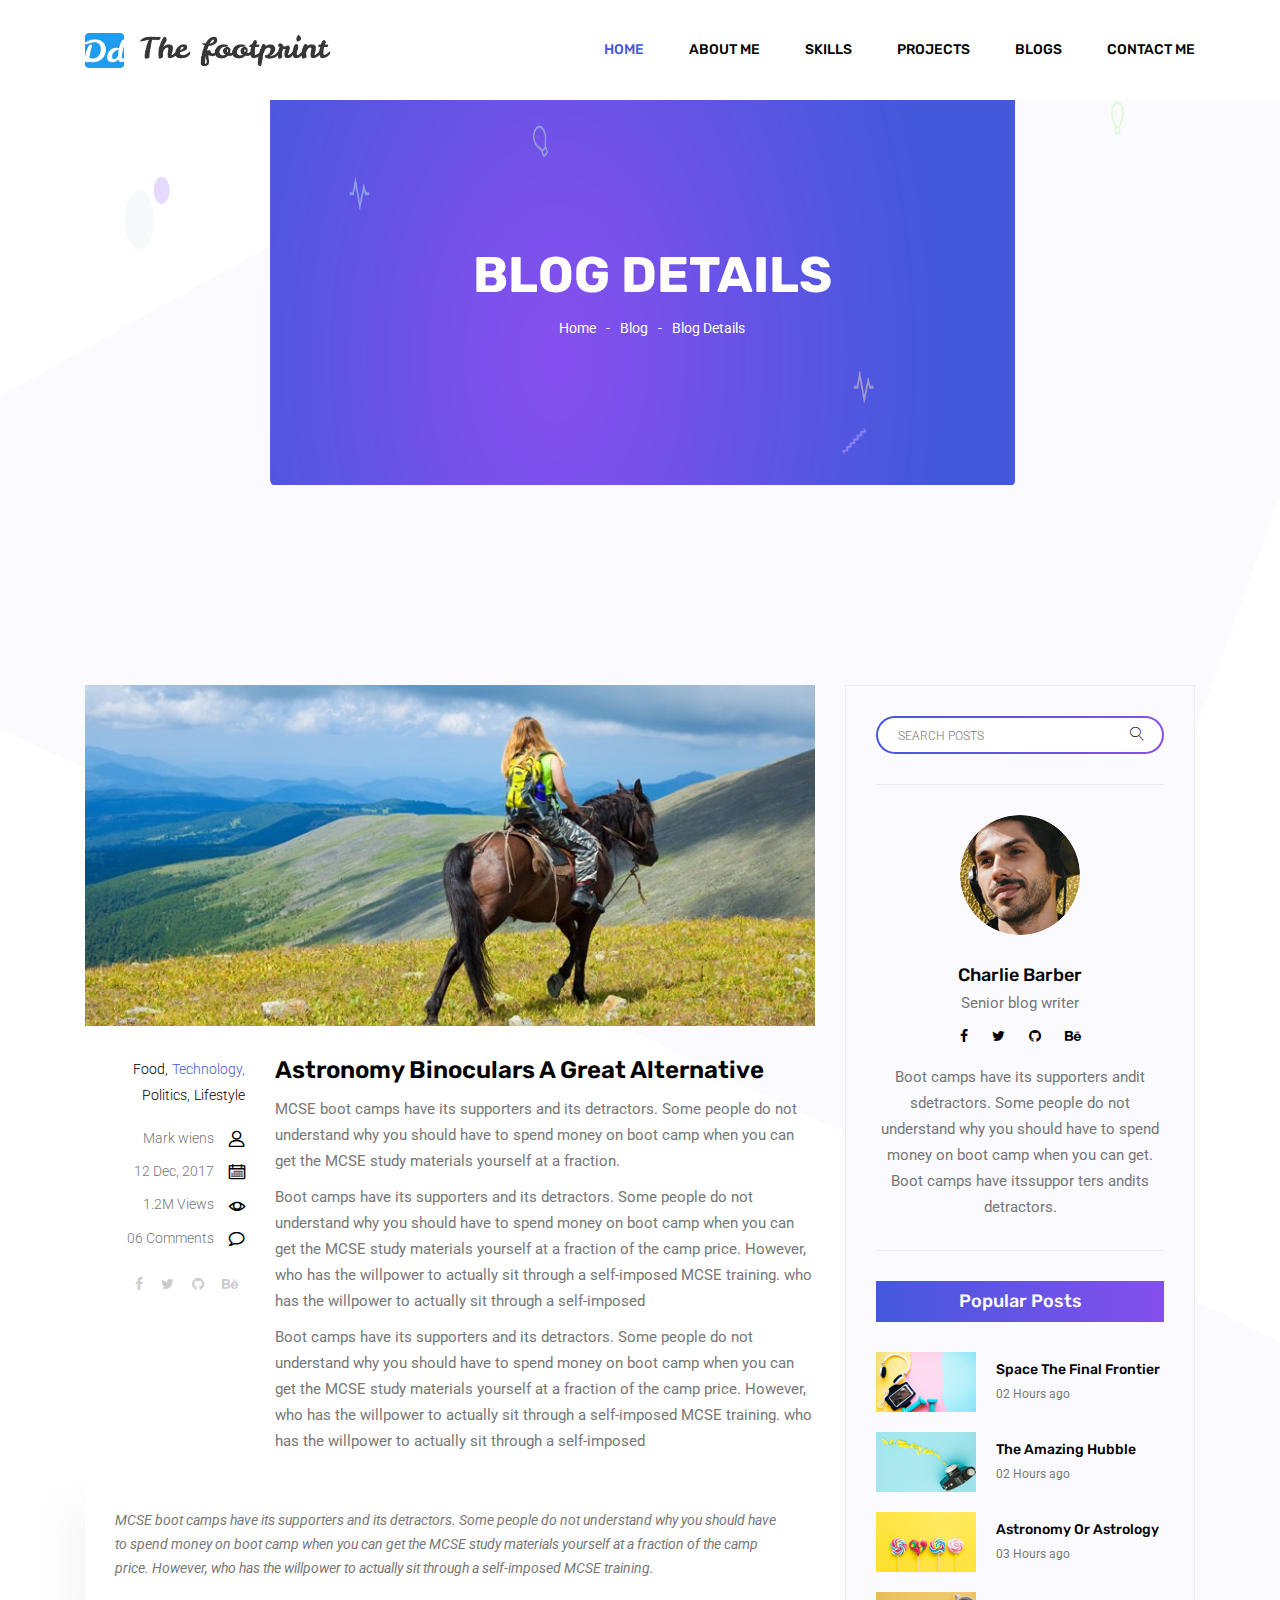
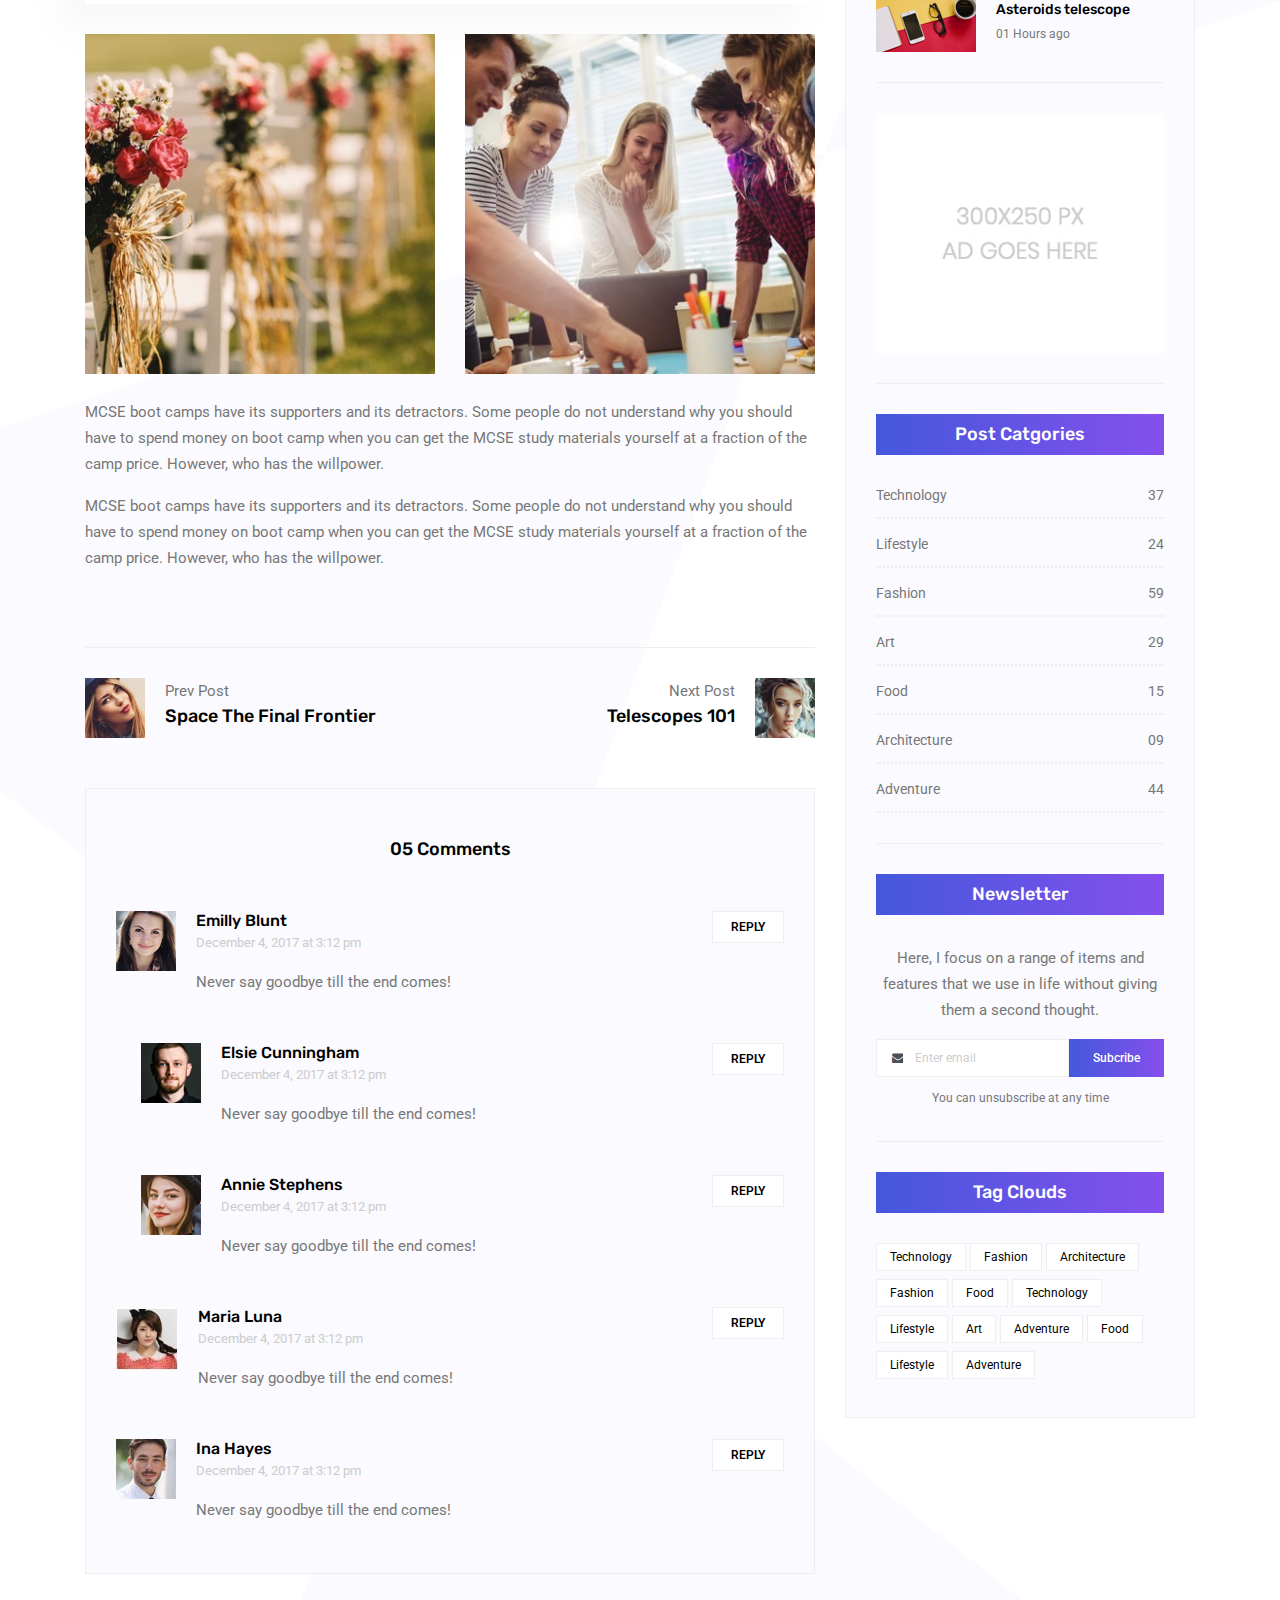
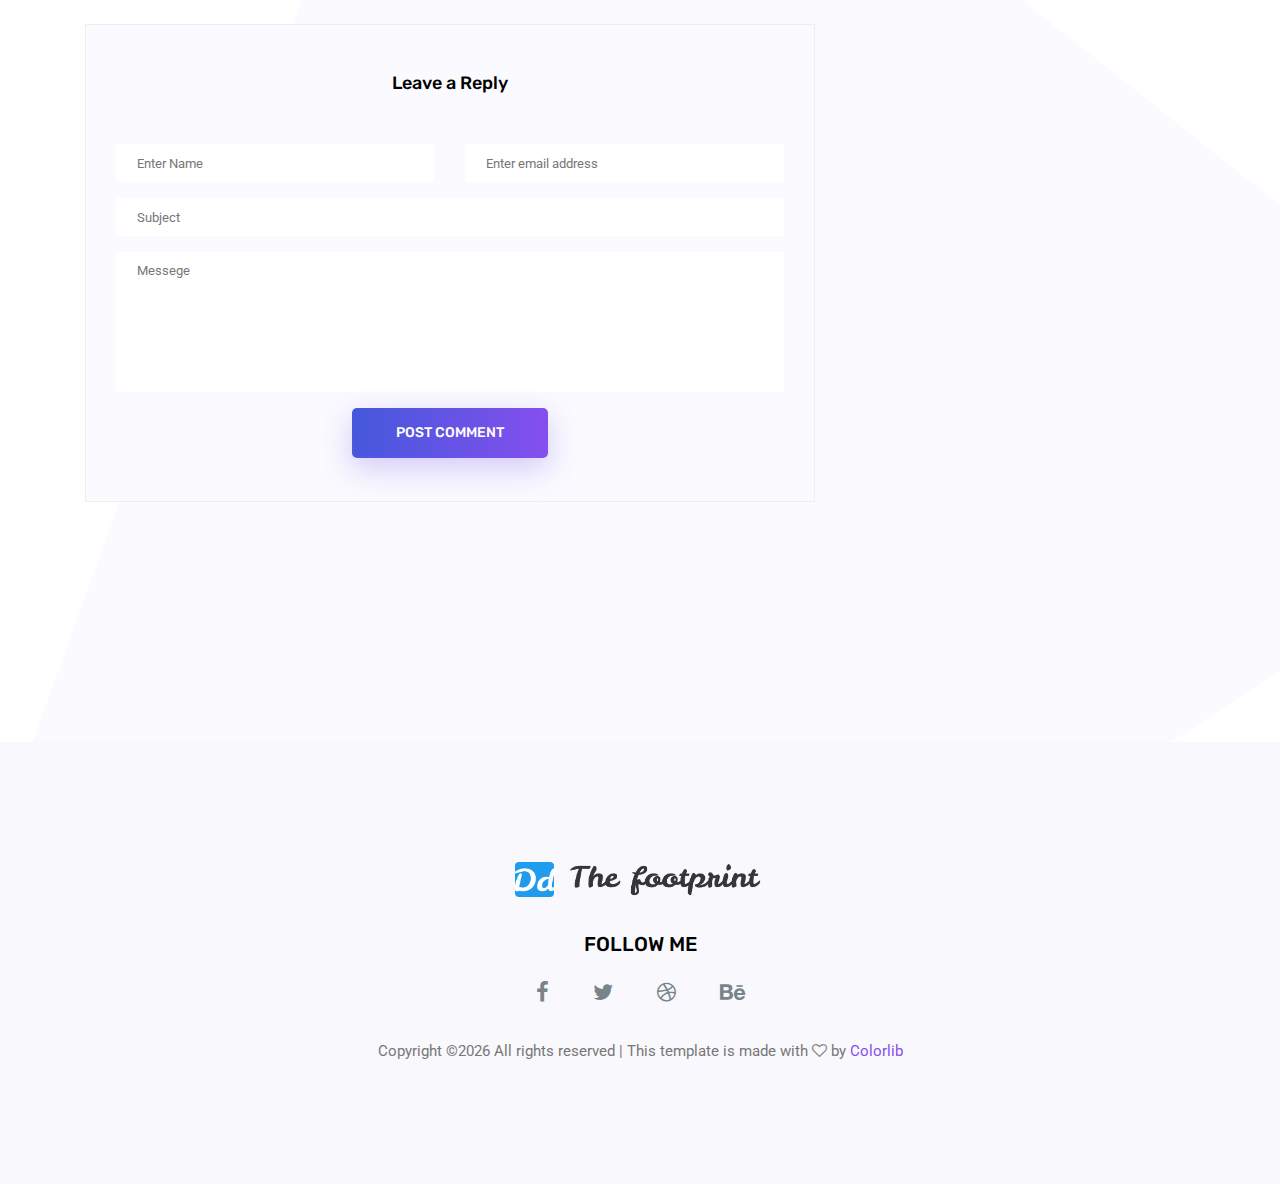
<file: single-blog.html>
<!doctype html>
<html lang="en">

<head>
	<!-- Required meta tags -->
	<meta charset="utf-8">
	<meta name="viewport" content="width=device-width, initial-scale=1, shrink-to-fit=no">
	<link rel="icon" href="img/favicon.ico" type="image/png">
	<title>Devanshi D. | Blog</title>
	<!-- Bootstrap CSS -->
	<link rel="stylesheet" href="css/bootstrap.css">
	<link rel="stylesheet" href="vendors/linericon/style.css">
	<link rel="stylesheet" href="css/font-awesome.min.css">
	<link rel="stylesheet" href="vendors/owl-carousel/owl.carousel.min.css">
	<link rel="stylesheet" href="css/magnific-popup.css">
	<link rel="stylesheet" href="vendors/nice-select/css/nice-select.css">
	<!-- main css -->
    <link rel="stylesheet" href="css/style.css">
	<link rel="stylesheet" href="css/custom.css">
</head>

<body class="blog_version">

	<!--================ Start Header Area =================-->
	<header class="header_area">
        <div class="main_menu">
            <nav class="navbar navbar-expand-lg navbar-light">
                <div class="container">
                    <!-- Brand and toggle get grouped for better mobile display -->
                    <a class="navbar-brand logo_h" href="index.html"><img width="250" height="35" src="img/logo.png" alt=""></a>
                    <button class="navbar-toggler" type="button" data-toggle="collapse" data-target="#navbarSupportedContent"
                        aria-controls="navbarSupportedContent" aria-expanded="false" aria-label="Toggle navigation">
                        <span class="icon-bar"></span>
                        <span class="icon-bar"></span>
                        <span class="icon-bar"></span>
                    </button>
                    <!-- Collect the nav links, forms, and other content for toggling -->
                    <div class="collapse navbar-collapse offset" id="navbarSupportedContent">
                        <ul class="nav navbar-nav menu_nav justify-content-end">
                            <li class="nav-item active"><a class="nav-link" href="index.html">Home</a></li>
                            <li class="nav-item"><a class="nav-link" href="index.html#about">About me</a></li>
                            <li class="nav-item"><a class="nav-link" href="index.html#skills">Skills</a></li>
                            <li class="nav-item"><a class="nav-link" href="index.html#projects">Projects</a></li>
                            <li class="nav-item"><a class="nav-link" href="blog.html">Blogs</a></li>
                            <li class="nav-item"><a class="nav-link" href="index.html#contact">Contact Me</a></li>
                        </ul>
                    </div>
                </div>
            </nav>
        </div>
    </header>
	<!--================ End Header Area =================-->

    <!--================ Start Banner Area =================-->
    <section class="banner_area">
        <div class="banner_inner d-flex align-items-center">
            <div class="container">
                <div class="banner_content text-center">
                    <h2>Blog Details</h2>
                    <div class="page_link">
                        <a href="index.html">Home</a>
                        <a href="blog.html">Blog</a>
                        <a href="single-blog.html">Blog Details</a>
                    </div>
                </div>
            </div>
        </div>
    </section>
    <!--================ End Banner Area =================-->

    <!--================Blog Area =================-->
    <section class="blog_area single-post-area section_gap">
        <div class="container">
            <div class="row">
                <div class="col-lg-8 posts-list">
                    <div class="single-post row">
                        <div class="col-lg-12">
                            <div class="feature-img">
                                <img class="img-fluid" src="img/blog/feature-img1.jpg" alt="">
                            </div>
                        </div>
                        <div class="col-lg-3  col-md-3">
                            <div class="blog_info text-right">
                                <div class="post_tag">
                                    <a href="#">Food,</a>
                                    <a class="active" href="#">Technology,</a>
                                    <a href="#">Politics,</a>
                                    <a href="#">Lifestyle</a>
                                </div>
                                <ul class="blog_meta list">
                                    <li><a href="#">Mark wiens<i class="lnr lnr-user"></i></a></li>
                                    <li><a href="#">12 Dec, 2017<i class="lnr lnr-calendar-full"></i></a></li>
                                    <li><a href="#">1.2M Views<i class="lnr lnr-eye"></i></a></li>
                                    <li><a href="#">06 Comments<i class="lnr lnr-bubble"></i></a></li>
                                </ul>
                                <ul class="social-links">
                                    <li><a href="#"><i class="fa fa-facebook"></i></a></li>
                                    <li><a href="#"><i class="fa fa-twitter"></i></a></li>
                                    <li><a href="#"><i class="fa fa-github"></i></a></li>
                                    <li><a href="#"><i class="fa fa-behance"></i></a></li>
                                </ul>
                            </div>
                        </div>
                        <div class="col-lg-9 col-md-9 blog_details">
                            <h2>Astronomy Binoculars A Great Alternative</h2>
                            <p class="excert">
                                MCSE boot camps have its supporters and its detractors. Some people do not understand why you should have to spend money on boot camp when you can get the MCSE study materials yourself at a fraction.
                            </p>
                            <p>
                                Boot camps have its supporters and its detractors. Some people do not understand why you should have to spend money on boot camp when you can get the MCSE study materials yourself at a fraction of the camp price. However, who has the willpower to actually sit through a self-imposed MCSE training. who has the willpower to actually sit through a self-imposed
                            </p>
                            <p>
                                Boot camps have its supporters and its detractors. Some people do not understand why you should have to spend money on boot camp when you can get the MCSE study materials yourself at a fraction of the camp price. However, who has the willpower to actually sit through a self-imposed MCSE training. who has the willpower to actually sit through a self-imposed
                            </p>
                        </div>
                        <div class="col-lg-12">
                            <div class="quotes">
                                MCSE boot camps have its supporters and its detractors. Some people do not understand why you should have to spend money on boot camp when you can get the MCSE study materials yourself at a fraction of the camp price. However, who has the willpower to actually sit through a self-imposed MCSE training.
                            </div>
                            <div class="row">
                                <div class="col-6">
                                    <img class="img-fluid" src="img/blog/post-img1.jpg" alt="">
                                </div>
                                <div class="col-6">
                                    <img class="img-fluid" src="img/blog/post-img2.jpg" alt="">
                                </div>
                                <div class="col-lg-12 mt-25">
                                    <p>
                                        MCSE boot camps have its supporters and its detractors. Some people do not understand why you should have to spend money on boot camp when you can get the MCSE study materials yourself at a fraction of the camp price. However, who has the willpower.
                                    </p>
                                    <p>
                                        MCSE boot camps have its supporters and its detractors. Some people do not understand why you should have to spend money on boot camp when you can get the MCSE study materials yourself at a fraction of the camp price. However, who has the willpower.
                                    </p>
                                </div>
                            </div>
                        </div>
                    </div>
                    <div class="navigation-area">
                        <div class="row">
                            <div class="col-lg-6 col-md-6 col-12 nav-left flex-row d-flex justify-content-start align-items-center">
                                <div class="thumb">
                                    <a href="#"><img class="img-fluid" src="img/blog/prev.jpg" alt=""></a>
                                </div>
                                <div class="arrow">
                                    <a href="#"><span class="lnr text-white lnr-arrow-left"></span></a>
                                </div>
                                <div class="detials">
                                    <p>Prev Post</p>
                                    <a href="#"><h4>Space The Final Frontier</h4></a>
                                </div>
                            </div>
                            <div class="col-lg-6 col-md-6 col-12 nav-right flex-row d-flex justify-content-end align-items-center">
                                <div class="detials">
                                    <p>Next Post</p>
                                    <a href="#"><h4>Telescopes 101</h4></a>
                                </div>
                                <div class="arrow">
                                    <a href="#"><span class="lnr text-white lnr-arrow-right"></span></a>
                                </div>
                                <div class="thumb">
                                    <a href="#"><img class="img-fluid" src="img/blog/next.jpg" alt=""></a>
                                </div>
                            </div>
                        </div>
                    </div>
                    <div class="comments-area">
                        <h4>05 Comments</h4>
                        <div class="comment-list">
                            <div class="single-comment justify-content-between d-flex">
                                <div class="user justify-content-between d-flex">
                                    <div class="thumb">
                                        <img src="img/blog/c1.jpg" alt="">
                                    </div>
                                    <div class="desc">
                                        <h5><a href="#">Emilly Blunt</a></h5>
                                        <p class="date">December 4, 2017 at 3:12 pm </p>
                                        <p class="comment">
                                            Never say goodbye till the end comes!
                                        </p>
                                    </div>
                                </div>
                                <div class="reply-btn">
                                        <a href="" class="btn-reply text-uppercase">reply</a>
                                </div>
                            </div>
                        </div>
                        <div class="comment-list left-padding">
                            <div class="single-comment justify-content-between d-flex">
                                <div class="user justify-content-between d-flex">
                                    <div class="thumb">
                                        <img src="img/blog/c2.jpg" alt="">
                                    </div>
                                    <div class="desc">
                                        <h5><a href="#">Elsie Cunningham</a></h5>
                                        <p class="date">December 4, 2017 at 3:12 pm </p>
                                        <p class="comment">
                                            Never say goodbye till the end comes!
                                        </p>
                                    </div>
                                </div>
                                <div class="reply-btn">
                                        <a href="" class="btn-reply text-uppercase">reply</a>
                                </div>
                            </div>
                        </div>
                        <div class="comment-list left-padding">
                            <div class="single-comment justify-content-between d-flex">
                                <div class="user justify-content-between d-flex">
                                    <div class="thumb">
                                        <img src="img/blog/c3.jpg" alt="">
                                    </div>
                                    <div class="desc">
                                        <h5><a href="#">Annie Stephens</a></h5>
                                        <p class="date">December 4, 2017 at 3:12 pm </p>
                                        <p class="comment">
                                            Never say goodbye till the end comes!
                                        </p>
                                    </div>
                                </div>
                                <div class="reply-btn">
                                        <a href="" class="btn-reply text-uppercase">reply</a>
                                </div>
                            </div>
                        </div>
                        <div class="comment-list">
                            <div class="single-comment justify-content-between d-flex">
                                <div class="user justify-content-between d-flex">
                                    <div class="thumb">
                                        <img src="img/blog/c4.jpg" alt="">
                                    </div>
                                    <div class="desc">
                                        <h5><a href="#">Maria Luna</a></h5>
                                        <p class="date">December 4, 2017 at 3:12 pm </p>
                                        <p class="comment">
                                            Never say goodbye till the end comes!
                                        </p>
                                    </div>
                                </div>
                                <div class="reply-btn">
                                        <a href="" class="btn-reply text-uppercase">reply</a>
                                </div>
                            </div>
                        </div>
                        <div class="comment-list">
                            <div class="single-comment justify-content-between d-flex">
                                <div class="user justify-content-between d-flex">
                                    <div class="thumb">
                                        <img src="img/blog/c5.jpg" alt="">
                                    </div>
                                    <div class="desc">
                                        <h5><a href="#">Ina Hayes</a></h5>
                                        <p class="date">December 4, 2017 at 3:12 pm </p>
                                        <p class="comment">
                                            Never say goodbye till the end comes!
                                        </p>
                                    </div>
                                </div>
                                <div class="reply-btn">
                                        <a href="" class="btn-reply text-uppercase">reply</a>
                                </div>
                            </div>
                        </div>
                    </div>
                    <div class="comment-form">
                        <h4>Leave a Reply</h4>
                        <form>
                            <div class="form-group form-inline">
                                <div class="form-group col-lg-6 col-md-6 name">
                                <input type="text" class="form-control" id="name" placeholder="Enter Name" onfocus="this.placeholder = ''" onblur="this.placeholder = 'Enter Name'">
                                </div>
                                <div class="form-group col-lg-6 col-md-6 email">
                                <input type="email" class="form-control" id="email" placeholder="Enter email address" onfocus="this.placeholder = ''" onblur="this.placeholder = 'Enter email address'">
                                </div>
                            </div>
                            <div class="form-group">
                                <input type="text" class="form-control" id="subject" placeholder="Subject" onfocus="this.placeholder = ''" onblur="this.placeholder = 'Subject'">
                            </div>
                            <div class="form-group">
                                <textarea class="form-control mb-10" rows="5" name="message" placeholder="Messege" onfocus="this.placeholder = ''" onblur="this.placeholder = 'Messege'" required=""></textarea>
                            </div>
                            <a href="#" class="primary-btn primary_btn"><span>Post Comment</span></a>
                        </form>
                    </div>
                </div>
                <div class="col-lg-4">
                    <div class="blog_right_sidebar">
                        <aside class="single_sidebar_widget search_widget">
                            <div class="input-group">
                                <input type="text" class="form-control" placeholder="Search Posts">
                                <span class="input-group-btn">
                                    <button class="btn btn-default" type="button"><i class="lnr lnr-magnifier"></i></button>
                                </span>
                            </div><!-- /input-group -->
                            <div class="br"></div>
                        </aside>
                        <aside class="single_sidebar_widget author_widget">
                            <img class="author_img rounded-circle" src="img/blog/author.png" alt="">
                            <h4>Charlie Barber</h4>
                            <p>Senior blog writer</p>
                            <div class="social_icon">
                                <a href="#"><i class="fa fa-facebook"></i></a>
                                <a href="#"><i class="fa fa-twitter"></i></a>
                                <a href="#"><i class="fa fa-github"></i></a>
                                <a href="#"><i class="fa fa-behance"></i></a>
                            </div>
                            <p>Boot camps have its supporters andit sdetractors. Some people do not understand why you should have to spend money on boot camp when you can get. Boot camps have itssuppor ters andits detractors.</p>
                            <div class="br"></div>
                        </aside>
                        <aside class="single_sidebar_widget popular_post_widget">
                            <h3 class="widget_title">Popular Posts</h3>
                            <div class="media post_item">
                                <img src="img/blog/popular-post/post1.jpg" alt="post">
                                <div class="media-body">
                                    <a href="blog-details.html"><h3>Space The Final Frontier</h3></a>
                                    <p>02 Hours ago</p>
                                </div>
                            </div>
                            <div class="media post_item">
                                <img src="img/blog/popular-post/post2.jpg" alt="post">
                                <div class="media-body">
                                    <a href="blog-details.html"><h3>The Amazing Hubble</h3></a>
                                    <p>02 Hours ago</p>
                                </div>
                            </div>
                            <div class="media post_item">
                                <img src="img/blog/popular-post/post3.jpg" alt="post">
                                <div class="media-body">
                                    <a href="blog-details.html"><h3>Astronomy Or Astrology</h3></a>
                                    <p>03 Hours ago</p>
                                </div>
                            </div>
                            <div class="media post_item">
                                <img src="img/blog/popular-post/post4.jpg" alt="post">
                                <div class="media-body">
                                    <a href="blog-details.html"><h3>Asteroids telescope</h3></a>
                                    <p>01 Hours ago</p>
                                </div>
                            </div>
                            <div class="br"></div>
                        </aside>
                        <aside class="single_sidebar_widget ads_widget">
                            <a href="#"><img class="img-fluid" src="img/blog/add.jpg" alt=""></a>
                            <div class="br"></div>
                        </aside>
                        <aside class="single_sidebar_widget post_category_widget">
                            <h4 class="widget_title">Post Catgories</h4>
                            <ul class="list cat-list">
                                <li>
                                    <a href="#" class="d-flex justify-content-between">
                                        <p>Technology</p>
                                        <p>37</p>
                                    </a>
                                </li>
                                <li>
                                    <a href="#" class="d-flex justify-content-between">
                                        <p>Lifestyle</p>
                                        <p>24</p>
                                    </a>
                                </li>
                                <li>
                                    <a href="#" class="d-flex justify-content-between">
                                        <p>Fashion</p>
                                        <p>59</p>
                                    </a>
                                </li>
                                <li>
                                    <a href="#" class="d-flex justify-content-between">
                                        <p>Art</p>
                                        <p>29</p>
                                    </a>
                                </li>
                                <li>
                                    <a href="#" class="d-flex justify-content-between">
                                        <p>Food</p>
                                        <p>15</p>
                                    </a>
                                </li>
                                <li>
                                    <a href="#" class="d-flex justify-content-between">
                                        <p>Architecture</p>
                                        <p>09</p>
                                    </a>
                                </li>
                                <li>
                                    <a href="#" class="d-flex justify-content-between">
                                        <p>Adventure</p>
                                        <p>44</p>
                                    </a>
                                </li>
                            </ul>
                            <div class="br"></div>
                        </aside>
                        <aside class="single-sidebar-widget newsletter_widget">
                            <h4 class="widget_title">Newsletter</h4>
                            <p>
                            Here, I focus on a range of items and features that we use in life without
                            giving them a second thought.
                            </p>
                            <div class="form-group d-flex flex-row">
                                <div class="input-group">
                                    <div class="input-group-prepend">
                                        <div class="input-group-text"><i class="fa fa-envelope" aria-hidden="true"></i></div>
                                    </div>
                                    <input type="text" class="form-control" id="inlineFormInputGroup" placeholder="Enter email" onfocus="this.placeholder = ''" onblur="this.placeholder = 'Enter email'">
                                </div>
                                <a href="#" class="bbtns">Subcribe</a>
                            </div>
                            <p class="text-bottom">You can unsubscribe at any time</p>
                            <div class="br"></div>
                        </aside>
                        <aside class="single-sidebar-widget tag_cloud_widget">
                            <h4 class="widget_title">Tag Clouds</h4>
                            <ul class="list">
                                <li><a href="#">Technology</a></li>
                                <li><a href="#">Fashion</a></li>
                                <li><a href="#">Architecture</a></li>
                                <li><a href="#">Fashion</a></li>
                                <li><a href="#">Food</a></li>
                                <li><a href="#">Technology</a></li>
                                <li><a href="#">Lifestyle</a></li>
                                <li><a href="#">Art</a></li>
                                <li><a href="#">Adventure</a></li>
                                <li><a href="#">Food</a></li>
                                <li><a href="#">Lifestyle</a></li>
                                <li><a href="#">Adventure</a></li>
                            </ul>
                        </aside>
                    </div>
                </div>
            </div>
        </div>
    </section>
    <!--================Blog Area =================-->

    <!--================Footer Area =================-->
	<footer class="footer_area">
        <div class="container">
            <div class="row justify-content-center">
                <div class="col-lg-12">
                    <div class="footer_top flex-column">
                        <div class="footer_logo">
                            <a href="#">
                                <img width="250" height="35" src="img/logo.png" alt="">
                            </a>
                            <h4>Follow Me</h4>
                        </div>
                        <div class="footer_social">
                            <a href="#"><i class="fa fa-facebook"></i></a>
                            <a href="#"><i class="fa fa-twitter"></i></a>
                            <a href="#"><i class="fa fa-dribbble"></i></a>
                            <a href="#"><i class="fa fa-behance"></i></a>
                        </div>
                    </div>
                </div>
            </div>
            <div class="row footer_bottom justify-content-center">
                <p class="col-lg-8 col-sm-12 footer-text">
                    <!-- Link back to Colorlib can't be removed. Template is licensed under CC BY 3.0. -->
Copyright &copy;<script>document.write(new Date().getFullYear());</script> All rights reserved | This template is made with <i class="fa fa-heart-o" aria-hidden="true"></i> by <a href="https://colorlib.com" target="_blank">Colorlib</a>
<!-- Link back to Colorlib can't be removed. Template is licensed under CC BY 3.0. --></p>
            </div>
        </div>
    </footer>
    <!--================End Footer Area =================-->

        <!-- Optional JavaScript -->
        <!-- jQuery first, then Popper.js, then Bootstrap JS -->
        <script src="js/jquery-3.2.1.min.js"></script>
        <script src="js/popper.js"></script>
        <script src="js/bootstrap.min.js"></script>
        <script src="js/stellar.js"></script>
        <script src="vendors/lightbox/simpleLightbox.min.js"></script>
        <script src="vendors/nice-select/js/jquery.nice-select.min.js"></script>
        <script src="vendors/isotope/imagesloaded.pkgd.min.js"></script>
        <script src="vendors/isotope/isotope-min.js"></script>
        <script src="vendors/owl-carousel/owl.carousel.min.js"></script>
        <script src="js/jquery.ajaxchimp.min.js"></script>
        <script src="js/mail-script.js"></script>
        <script src="js/theme.js"></script>
    </body>
    </html>
</file>
<file: vendors/linericon/style.css>
@font-face {
	font-family: 'Linearicons-Free';
	src:url('fonts/Linearicons-Free.eot?w118d');
	src:url('fonts/Linearicons-Free.eot?#iefixw118d') format('embedded-opentype'),
		url('fonts/Linearicons-Free.woff2?w118d') format('woff2'),
		url('fonts/Linearicons-Free.woff?w118d') format('woff'),
		url('fonts/Linearicons-Free.ttf?w118d') format('truetype'),
		url('fonts/Linearicons-Free.svg?w118d#Linearicons-Free') format('svg');
	font-weight: normal;
	font-style: normal;
}

.lnr {
	font-family: 'Linearicons-Free';
	speak: none;
	font-style: normal;
	font-weight: normal;
	font-variant: normal;
	text-transform: none;
	line-height: 1;

	/* Better Font Rendering =========== */
	-webkit-font-smoothing: antialiased;
	-moz-osx-font-smoothing: grayscale;
}

.lnr-home:before {
	content: "\e800";
}
.lnr-apartment:before {
	content: "\e801";
}
.lnr-pencil:before {
	content: "\e802";
}
.lnr-magic-wand:before {
	content: "\e803";
}
.lnr-drop:before {
	content: "\e804";
}
.lnr-lighter:before {
	content: "\e805";
}
.lnr-poop:before {
	content: "\e806";
}
.lnr-sun:before {
	content: "\e807";
}
.lnr-moon:before {
	content: "\e808";
}
.lnr-cloud:before {
	content: "\e809";
}
.lnr-cloud-upload:before {
	content: "\e80a";
}
.lnr-cloud-download:before {
	content: "\e80b";
}
.lnr-cloud-sync:before {
	content: "\e80c";
}
.lnr-cloud-check:before {
	content: "\e80d";
}
.lnr-database:before {
	content: "\e80e";
}
.lnr-lock:before {
	content: "\e80f";
}
.lnr-cog:before {
	content: "\e810";
}
.lnr-trash:before {
	content: "\e811";
}
.lnr-dice:before {
	content: "\e812";
}
.lnr-heart:before {
	content: "\e813";
}
.lnr-star:before {
	content: "\e814";
}
.lnr-star-half:before {
	content: "\e815";
}
.lnr-star-empty:before {
	content: "\e816";
}
.lnr-flag:before {
	content: "\e817";
}
.lnr-envelope:before {
	content: "\e818";
}
.lnr-paperclip:before {
	content: "\e819";
}
.lnr-inbox:before {
	content: "\e81a";
}
.lnr-eye:before {
	content: "\e81b";
}
.lnr-printer:before {
	content: "\e81c";
}
.lnr-file-empty:before {
	content: "\e81d";
}
.lnr-file-add:before {
	content: "\e81e";
}
.lnr-enter:before {
	content: "\e81f";
}
.lnr-exit:before {
	content: "\e820";
}
.lnr-graduation-hat:before {
	content: "\e821";
}
.lnr-license:before {
	content: "\e822";
}
.lnr-music-note:before {
	content: "\e823";
}
.lnr-film-play:before {
	content: "\e824";
}
.lnr-camera-video:before {
	content: "\e825";
}
.lnr-camera:before {
	content: "\e826";
}
.lnr-picture:before {
	content: "\e827";
}
.lnr-book:before {
	content: "\e828";
}
.lnr-bookmark:before {
	content: "\e829";
}
.lnr-user:before {
	content: "\e82a";
}
.lnr-users:before {
	content: "\e82b";
}
.lnr-shirt:before {
	content: "\e82c";
}
.lnr-store:before {
	content: "\e82d";
}
.lnr-cart:before {
	content: "\e82e";
}
.lnr-tag:before {
	content: "\e82f";
}
.lnr-phone-handset:before {
	content: "\e830";
}
.lnr-phone:before {
	content: "\e831";
}
.lnr-pushpin:before {
	content: "\e832";
}
.lnr-map-marker:before {
	content: "\e833";
}
.lnr-map:before {
	content: "\e834";
}
.lnr-location:before {
	content: "\e835";
}
.lnr-calendar-full:before {
	content: "\e836";
}
.lnr-keyboard:before {
	content: "\e837";
}
.lnr-spell-check:before {
	content: "\e838";
}
.lnr-screen:before {
	content: "\e839";
}
.lnr-smartphone:before {
	content: "\e83a";
}
.lnr-tablet:before {
	content: "\e83b";
}
.lnr-laptop:before {
	content: "\e83c";
}
.lnr-laptop-phone:before {
	content: "\e83d";
}
.lnr-power-switch:before {
	content: "\e83e";
}
.lnr-bubble:before {
	content: "\e83f";
}
.lnr-heart-pulse:before {
	content: "\e840";
}
.lnr-construction:before {
	content: "\e841";
}
.lnr-pie-chart:before {
	content: "\e842";
}
.lnr-chart-bars:before {
	content: "\e843";
}
.lnr-gift:before {
	content: "\e844";
}
.lnr-diamond:before {
	content: "\e845";
}
.lnr-linearicons:before {
	content: "\e846";
}
.lnr-dinner:before {
	content: "\e847";
}
.lnr-coffee-cup:before {
	content: "\e848";
}
.lnr-leaf:before {
	content: "\e849";
}
.lnr-paw:before {
	content: "\e84a";
}
.lnr-rocket:before {
	content: "\e84b";
}
.lnr-briefcase:before {
	content: "\e84c";
}
.lnr-bus:before {
	content: "\e84d";
}
.lnr-car:before {
	content: "\e84e";
}
.lnr-train:before {
	content: "\e84f";
}
.lnr-bicycle:before {
	content: "\e850";
}
.lnr-wheelchair:before {
	content: "\e851";
}
.lnr-select:before {
	content: "\e852";
}
.lnr-earth:before {
	content: "\e853";
}
.lnr-smile:before {
	content: "\e854";
}
.lnr-sad:before {
	content: "\e855";
}
.lnr-neutral:before {
	content: "\e856";
}
.lnr-mustache:before {
	content: "\e857";
}
.lnr-alarm:before {
	content: "\e858";
}
.lnr-bullhorn:before {
	content: "\e859";
}
.lnr-volume-high:before {
	content: "\e85a";
}
.lnr-volume-medium:before {
	content: "\e85b";
}
.lnr-volume-low:before {
	content: "\e85c";
}
.lnr-volume:before {
	content: "\e85d";
}
.lnr-mic:before {
	content: "\e85e";
}
.lnr-hourglass:before {
	content: "\e85f";
}
.lnr-undo:before {
	content: "\e860";
}
.lnr-redo:before {
	content: "\e861";
}
.lnr-sync:before {
	content: "\e862";
}
.lnr-history:before {
	content: "\e863";
}
.lnr-clock:before {
	content: "\e864";
}
.lnr-download:before {
	content: "\e865";
}
.lnr-upload:before {
	content: "\e866";
}
.lnr-enter-down:before {
	content: "\e867";
}
.lnr-exit-up:before {
	content: "\e868";
}
.lnr-bug:before {
	content: "\e869";
}
.lnr-code:before {
	content: "\e86a";
}
.lnr-link:before {
	content: "\e86b";
}
.lnr-unlink:before {
	content: "\e86c";
}
.lnr-thumbs-up:before {
	content: "\e86d";
}
.lnr-thumbs-down:before {
	content: "\e86e";
}
.lnr-magnifier:before {
	content: "\e86f";
}
.lnr-cross:before {
	content: "\e870";
}
.lnr-menu:before {
	content: "\e871";
}
.lnr-list:before {
	content: "\e872";
}
.lnr-chevron-up:before {
	content: "\e873";
}
.lnr-chevron-down:before {
	content: "\e874";
}
.lnr-chevron-left:before {
	content: "\e875";
}
.lnr-chevron-right:before {
	content: "\e876";
}
.lnr-arrow-up:before {
	content: "\e877";
}
.lnr-arrow-down:before {
	content: "\e878";
}
.lnr-arrow-left:before {
	content: "\e879";
}
.lnr-arrow-right:before {
	content: "\e87a";
}
.lnr-move:before {
	content: "\e87b";
}
.lnr-warning:before {
	content: "\e87c";
}
.lnr-question-circle:before {
	content: "\e87d";
}
.lnr-menu-circle:before {
	content: "\e87e";
}
.lnr-checkmark-circle:before {
	content: "\e87f";
}
.lnr-cross-circle:before {
	content: "\e880";
}
.lnr-plus-circle:before {
	content: "\e881";
}
.lnr-circle-minus:before {
	content: "\e882";
}
.lnr-arrow-up-circle:before {
	content: "\e883";
}
.lnr-arrow-down-circle:before {
	content: "\e884";
}
.lnr-arrow-left-circle:before {
	content: "\e885";
}
.lnr-arrow-right-circle:before {
	content: "\e886";
}
.lnr-chevron-up-circle:before {
	content: "\e887";
}
.lnr-chevron-down-circle:before {
	content: "\e888";
}
.lnr-chevron-left-circle:before {
	content: "\e889";
}
.lnr-chevron-right-circle:before {
	content: "\e88a";
}
.lnr-crop:before {
	content: "\e88b";
}
.lnr-frame-expand:before {
	content: "\e88c";
}
.lnr-frame-contract:before {
	content: "\e88d";
}
.lnr-layers:before {
	content: "\e88e";
}
.lnr-funnel:before {
	content: "\e88f";
}
.lnr-text-format:before {
	content: "\e890";
}
.lnr-text-format-remove:before {
	content: "\e891";
}
.lnr-text-size:before {
	content: "\e892";
}
.lnr-bold:before {
	content: "\e893";
}
.lnr-italic:before {
	content: "\e894";
}
.lnr-underline:before {
	content: "\e895";
}
.lnr-strikethrough:before {
	content: "\e896";
}
.lnr-highlight:before {
	content: "\e897";
}
.lnr-text-align-left:before {
	content: "\e898";
}
.lnr-text-align-center:before {
	content: "\e899";
}
.lnr-text-align-right:before {
	content: "\e89a";
}
.lnr-text-align-justify:before {
	content: "\e89b";
}
.lnr-line-spacing:before {
	content: "\e89c";
}
.lnr-indent-increase:before {
	content: "\e89d";
}
.lnr-indent-decrease:before {
	content: "\e89e";
}
.lnr-pilcrow:before {
	content: "\e89f";
}
.lnr-direction-ltr:before {
	content: "\e8a0";
}
.lnr-direction-rtl:before {
	content: "\e8a1";
}
.lnr-page-break:before {
	content: "\e8a2";
}
.lnr-sort-alpha-asc:before {
	content: "\e8a3";
}
.lnr-sort-amount-asc:before {
	content: "\e8a4";
}
.lnr-hand:before {
	content: "\e8a5";
}
.lnr-pointer-up:before {
	content: "\e8a6";
}
.lnr-pointer-right:before {
	content: "\e8a7";
}
.lnr-pointer-down:before {
	content: "\e8a8";
}
.lnr-pointer-left:before {
	content: "\e8a9";
}
</file>
<file: vendors/nice-select/css/nice-select.css>
.nice-select {
  -webkit-tap-highlight-color: transparent;
  background-color: #fff;
  border-radius: 5px;
  border: solid 1px #e8e8e8;
  box-sizing: border-box;
  clear: both;
  cursor: pointer;
  display: block;
  float: left;
  font-family: inherit;
  font-size: 14px;
  font-weight: normal;
  height: 42px;
  line-height: 40px;
  outline: none;
  padding-left: 18px;
  padding-right: 30px;
  position: relative;
  text-align: left !important;
  -webkit-transition: all 0.2s ease-in-out;
  transition: all 0.2s ease-in-out;
  -webkit-user-select: none;
     -moz-user-select: none;
      -ms-user-select: none;
          user-select: none;
  white-space: nowrap;
  width: auto; }
  .nice-select:hover {
    border-color: #dbdbdb; }
  .nice-select:active, .nice-select.open, .nice-select:focus {
    border-color: #999; }
  .nice-select:after {
    border-bottom: 2px solid #999;
    border-right: 2px solid #999;
    content: '';
    display: block;
    height: 5px;
    margin-top: -4px;
    pointer-events: none;
    position: absolute;
    right: 12px;
    top: 50%;
    -webkit-transform-origin: 66% 66%;
        -ms-transform-origin: 66% 66%;
            transform-origin: 66% 66%;
    -webkit-transform: rotate(45deg);
        -ms-transform: rotate(45deg);
            transform: rotate(45deg);
    -webkit-transition: all 0.15s ease-in-out;
    transition: all 0.15s ease-in-out;
    width: 5px; }
  .nice-select.open:after {
    -webkit-transform: rotate(-135deg);
        -ms-transform: rotate(-135deg);
            transform: rotate(-135deg); }
  .nice-select.open .list {
    opacity: 1;
    pointer-events: auto;
    -webkit-transform: scale(1) translateY(0);
        -ms-transform: scale(1) translateY(0);
            transform: scale(1) translateY(0); }
  .nice-select.disabled {
    border-color: #ededed;
    color: #999;
    pointer-events: none; }
    .nice-select.disabled:after {
      border-color: #cccccc; }
  .nice-select.wide {
    width: 100%; }
    .nice-select.wide .list {
      left: 0 !important;
      right: 0 !important; }
  .nice-select.right {
    float: right; }
    .nice-select.right .list {
      left: auto;
      right: 0; }
  .nice-select.small {
    font-size: 12px;
    height: 36px;
    line-height: 34px; }
    .nice-select.small:after {
      height: 4px;
      width: 4px; }
    .nice-select.small .option {
      line-height: 34px;
      min-height: 34px; }
  .nice-select .list {
    background-color: #fff;
    border-radius: 5px;
    box-shadow: 0 0 0 1px rgba(68, 68, 68, 0.11);
    box-sizing: border-box;
    margin-top: 4px;
    opacity: 0;
    overflow: hidden;
    padding: 0;
    pointer-events: none;
    position: absolute;
    top: 100%;
    left: 0;
    -webkit-transform-origin: 50% 0;
        -ms-transform-origin: 50% 0;
            transform-origin: 50% 0;
    -webkit-transform: scale(0.75) translateY(-21px);
        -ms-transform: scale(0.75) translateY(-21px);
            transform: scale(0.75) translateY(-21px);
    -webkit-transition: all 0.2s cubic-bezier(0.5, 0, 0, 1.25), opacity 0.15s ease-out;
    transition: all 0.2s cubic-bezier(0.5, 0, 0, 1.25), opacity 0.15s ease-out;
    z-index: 9; }
    .nice-select .list:hover .option:not(:hover) {
      background-color: transparent !important; }
  .nice-select .option {
    cursor: pointer;
    font-weight: 400;
    line-height: 40px;
    list-style: none;
    min-height: 40px;
    outline: none;
    padding-left: 18px;
    padding-right: 29px;
    text-align: left;
    -webkit-transition: all 0.2s;
    transition: all 0.2s; }
    .nice-select .option:hover, .nice-select .option.focus, .nice-select .option.selected.focus {
      background-color: #f6f6f6; }
    .nice-select .option.selected {
      font-weight: bold; }
    .nice-select .option.disabled {
      background-color: transparent;
      color: #999;
      cursor: default; }

.no-csspointerevents .nice-select .list {
  display: none; }

.no-csspointerevents .nice-select.open .list {
  display: block; }
</file>
<file: css/style.css>
/*----------------------------------------------------
@File: Default Styles
@Author: SPONDON IT

This file contains the styling for the actual theme, this
is the file you need to edit to change the look of the
theme.
---------------------------------------------------- */
/*=====================================================================
@Template Name: HostHub Construction
@Developed By: Naim Lasker
Author E-mail: naimlasker@gmail.com

=====================================================================*/
/*----------------------------------------------------*/
/*font Variables*/
/*Color Variables*/
/*=================== fonts ====================*/
@import url("https://fonts.googleapis.com/css?family=Roboto:400,500|Rubik:500,700");
/*---------------------------------------------------- */
/*----------------------------------------------------*/
/* Medium Layout: 1280px */
/* Tablet Layout: 768px */
/* Mobile Layout: 320px */
/* Wide Mobile Layout: 480px */
/*---------------------------------------------------- */
/*----------------------------------------------------*/
body {
  line-height: 26px;
  font-size: 15px;
  font-family: "Roboto", sans-serif;
  font-weight: 400;
  color: #777777;
  background: url(../img/body-bg.png) no-repeat center; }

h1,
h2,
h3,
h4,
h5,
h6 {
  font-family: "Rubik", sans-serif;
  font-weight: 500;
  color: #000000; }

.list {
  list-style: none;
  margin: 0px;
  padding: 0px; }

a {
  text-decoration: none;
  transition: all 0.3s ease-in-out; }
  a:hover, a:focus {
    text-decoration: none;
    outline: none; }

button:focus {
  outline: none;
  box-shadow: none; }

.mt-25 {
  margin-top: 25px; }

.p0 {
  padding-left: 0px;
  padding-right: 0px; }

.white_bg {
  background: #fff !important; }

.mb-50 {
  margin-bottom: 50px; }

.ml-15 {
  margin-left: 15px; }

.ml-20 {
  margin-left: 20px; }

.mt-50 {
  margin-top: 50px; }

/*---------------------------------------------------- */
/*----------------------------------------------------*/
.section_gap {
  padding: 200px 0; }
  @media (max-width: 1199px) {
    .section_gap {
      padding: 80px 0; } }

.section_gap_top {
  padding-top: 200px; }
  @media (max-width: 1199px) {
    .section_gap_top {
      padding-top: 80px; } }

.section_gap_bottom {
  padding-bottom: 200px; }
  @media (max-width: 1199px) {
    .section_gap_bottom {
      padding-bottom: 80px; } }

/* Main Title Area css
============================================================================================ */
.main_title {
  text-align: center;
  margin-bottom: 100px; }
  @media (max-width: 1199px) {
    .main_title {
      margin-bottom: 50px; } }
  .main_title h2 {
    font-size: 36px;
    font-weight: 700;
    margin-bottom: 15px;
    line-height: 50px;
    text-transform: uppercase; }
    @media (max-width: 991px) {
      .main_title h2 br {
        display: none; } }
    @media (max-width: 767px) {
      .main_title h2 {
        font-size: 30px;
        line-height: 34px; } }
  .main_title p {
    margin-bottom: 0px; }
    @media (max-width: 991px) {
      .main_title p br {
        display: none; } }
  .main_title.white h2 {
    color: #fff; }
  .main_title.white p {
    color: #fff;
    opacity: .6; }

/* End Main Title Area css
============================================================================================ */
/* Start Gradient Area css
============================================================================================ */
.gradient-bg, .header_area .navbar .nav .nav-item.submenu ul .nav-item:hover .nav-link, .blog_right_sidebar .widget_title, .blog_right_sidebar .newsletter_widget .bbtns, .blog_right_sidebar .tag_cloud_widget ul li a:hover, .blog-pagination .page-item.active .page-link, .blog-pagination .page-link:hover, .comments-area .btn-reply:hover {
  background: -webkit-linear-gradient(90deg, #4458dc 0%, #854fee 100%);
  background: -moz-linear-gradient(90deg, #4458dc 0%, #854fee 100%);
  background: -o-linear-gradient(90deg, #4458dc 0%, #854fee 100%);
  background: linear-gradient(90deg, #4458dc 0%, #854fee 100%); }

.border-gradient {
  border-image: -webkit-linear-gradient(90deg, #4458dc 0%, #854fee 100%);
  border-image: -moz-linear-gradient(90deg, #4458dc 0%, #854fee 100%);
  border-image: -o-linear-gradient(90deg, #4458dc 0%, #854fee 100%);
  border-image: linear-gradient(90deg, #4458dc 0%, #854fee 100%); }

.gradient-bg2 {
  background: -webkit-linear-gradient(90deg, #4458dc 0%, #854fee 100%);
  background: -moz-linear-gradient(90deg, #4458dc 0%, #854fee 100%);
  background: -o-linear-gradient(90deg, #4458dc 0%, #854fee 100%);
  background: linear-gradient(90deg, #4458dc 0%, #854fee 100%); }

.gradient-color, .contact_info .info_item i {
  background: -webkit-linear-gradient(90deg, #4458dc 0%, #854fee 100%);
  background: -moz-linear-gradient(90deg, #4458dc 0%, #854fee 100%);
  background: -o-linear-gradient(90deg, #4458dc 0%, #854fee 100%);
  background: linear-gradient(90deg, #4458dc 0%, #854fee 100%);
  -webkit-background-clip: text;
  -webkit-text-fill-color: transparent; }

/* End Gradient Area css
============================================================================================ */
.primary_btn {
  display: inline-block;
  color: #fff;
  letter-spacing: 0px;
  font-family: "Rubik", sans-serif;
  font-weight: 500;
  font-size: 14px;
  line-height: 46px;
  outline: none !important;
  text-align: center;
  cursor: pointer;
  text-transform: uppercase;
  border-radius: 5px;
  background-origin: border-box;
  background-clip: content-box, border-box;
  background-image: linear-gradient(to right, #4458dc 0%, #854fee 100%), radial-gradient(circle at top left, #4458dc, #854fee);
  border: double 2px transparent;
  box-shadow: 0px 10px 30px rgba(118, 85, 225, 0.3); }
  .primary_btn span {
    padding: 0 42px; }
  .primary_btn.tr-bg {
    background-image: linear-gradient(#ffffff, #ffffff), radial-gradient(circle at top left, #4458dc, #854fee);
    border: 2px solid transparent;
    color: #222222;
    box-shadow: none; }
    .primary_btn.tr-bg:hover {
      background-image: linear-gradient(to right, #4458dc 0%, #854fee 100%), radial-gradient(circle at top left, #4458dc, #854fee);
      border: double 2px transparent;
      color: #ffffff;
      box-shadow: 0px 10px 30px rgba(118, 85, 225, 0.3); }
  .primary_btn:hover {
    background-image: linear-gradient(#ffffff, #ffffff), radial-gradient(circle at top left, #4458dc, #854fee);
    border: 2px solid #854fee;
    color: #222222;
    box-shadow: none;
    background-clip: border-box; }

.overlay {
  position: absolute;
  left: 0;
  top: 0;
  height: 100%;
  width: 100%; }

/*---------------------------------------------------- */
/*----------------------------------------------------*/
.header_area {
  position: absolute;
  width: 100%;
  z-index: 9999;
  background: #ffffff; }
  .header_area .menu_nav {
    width: 100%; }
  .header_area .navbar {
    background: transparent;
    padding: 0px;
    border: 0px;
    border-radius: 0px;
    width: 100%; }
    .header_area .navbar .nav .nav-item {
      margin-right: 45px; }
      .header_area .navbar .nav .nav-item .nav-link {
        font: 500 14px/100px "Rubik", sans-serif;
        text-transform: uppercase;
        color: #000000;
        padding: 0px;
        display: inline-block; }
        .header_area .navbar .nav .nav-item .nav-link:after {
          display: none; }
      .header_area .navbar .nav .nav-item:hover .nav-link, .header_area .navbar .nav .nav-item.active .nav-link {
        color: #4458dc; }
      .header_area .navbar .nav .nav-item.submenu {
        position: relative; }
        .header_area .navbar .nav .nav-item.submenu ul {
          border: none;
          padding: 0px;
          border-radius: 0px;
          box-shadow: none;
          margin: 0px;
          background: #fff; }
          @media (min-width: 992px) {
            .header_area .navbar .nav .nav-item.submenu ul {
              position: absolute;
              top: 120%;
              left: 0px;
              min-width: 200px;
              text-align: left;
              opacity: 0;
              transition: all 300ms ease-in;
              visibility: hidden;
              display: block;
              border: none;
              padding: 0px;
              border-radius: 0px;
              box-shadow: 0px 10px 30px 0px rgba(0, 0, 0, 0.1); } }
          .header_area .navbar .nav .nav-item.submenu ul:before {
            content: "";
            width: 0;
            height: 0;
            border-style: solid;
            border-width: 10px 10px 0 10px;
            border-color: #eeeeee transparent transparent transparent;
            position: absolute;
            right: 24px;
            top: 45px;
            z-index: 3;
            opacity: 0;
            transition: all 400ms linear; }
          .header_area .navbar .nav .nav-item.submenu ul .nav-item {
            display: block;
            float: none;
            margin-right: 0px;
            border-bottom: 1px solid #ededed;
            margin-left: 0px;
            transition: all 0.4s linear; }
            .header_area .navbar .nav .nav-item.submenu ul .nav-item .nav-link {
              line-height: 45px;
              color: #000000;
              padding: 0px 30px;
              transition: all 150ms linear;
              display: block;
              text-transform: capitalize;
              margin-right: 0px; }
            .header_area .navbar .nav .nav-item.submenu ul .nav-item:last-child {
              border-bottom: none; }
            .header_area .navbar .nav .nav-item.submenu ul .nav-item:hover .nav-link {
              color: #fff; }
        @media (min-width: 992px) {
          .header_area .navbar .nav .nav-item.submenu:hover ul {
            visibility: visible;
            opacity: 1;
            top: 100%; } }
        .header_area .navbar .nav .nav-item.submenu:hover ul .nav-item {
          margin-top: 0px; }
      .header_area .navbar .nav .nav-item:last-child {
        margin-right: 0px; }
  .header_area.navbar_fixed .main_menu {
    position: fixed;
    width: 100%;
    top: -70px;
    left: 0;
    right: 0;
    background: #ffffff;
    transform: translateY(70px);
    transition: transform 500ms ease, background 500ms ease;
    -webkit-transition: transform 500ms ease, background 500ms ease;
    box-shadow: 0px 3px 16px 0px rgba(0, 0, 0, 0.1); }
    .header_area.navbar_fixed .main_menu .navbar .nav .nav-item .nav-link {
      line-height: 70px; }
  @media (min-width: 992px) {
    .header_area.white_menu .navbar .navbar-brand img {
      display: none; }
      .header_area.white_menu .navbar .navbar-brand img + img {
        display: inline-block; } }
  @media (max-width: 991px) {
    .header_area.white_menu .navbar .navbar-brand img {
      display: inline-block; }
      .header_area.white_menu .navbar .navbar-brand img + img {
        display: none; } }
  .header_area.white_menu .navbar .nav .nav-item .nav-link {
    color: #fff; }
  .header_area.white_menu.navbar_fixed .main_menu .navbar .navbar-brand img {
    display: inline-block; }
    .header_area.white_menu.navbar_fixed .main_menu .navbar .navbar-brand img + img {
      display: none; }
  .header_area.white_menu.navbar_fixed .main_menu .navbar .nav .nav-item .nav-link {
    line-height: 70px;
    color: #000000; }

.owl-carousel.off {
  display: -ms-flexbox;
  display: flex; }

/*---------------------------------------------------- */
/*----------------------------------------------------*/
/* Home Banner Area css
============================================================================================ */
.home_banner_area {
  z-index: 1;
  background-position: center;
  background-size: cover; }
  .home_banner_area .banner_inner {
    width: 100%; }
    .home_banner_area .banner_inner .home_right_img {
      padding-top: 197px; }
      @media (max-width: 1480px) {
        .home_banner_area .banner_inner .home_right_img img {
          max-width: 100%;
          height: auto; } }
      @media (max-width: 991px) {
        .home_banner_area .banner_inner .home_right_img {
          display: none; } }
    .home_banner_area .banner_inner .col-lg-7 {
      vertical-align: middle;
      align-self: center; }
    .home_banner_area .banner_inner .banner_content {
      text-align: left; }
      @media (max-width: 991px) {
        .home_banner_area .banner_inner .banner_content {
          margin-top: 150px; } }
      .home_banner_area .banner_inner .banner_content h3 {
        font-size: 40px;
        margin-bottom: 20px;
        position: relative; }
        .home_banner_area .banner_inner .banner_content h3:after {
          content: '';
          width: 410px;
          height: 2px;
          position: absolute;
          top: 50%;
          left: 23%;
          background: #000000; }
          @media (max-width: 575px) {
            .home_banner_area .banner_inner .banner_content h3:after {
              display: none; } }
      .home_banner_area .banner_inner .banner_content h1 {
        margin-top: 20px;
        font-size: 70px;
        line-height: 60px;
        margin-bottom: 25px; }
        @media (max-width: 1024px) {
          .home_banner_area .banner_inner .banner_content h1 {
            font-size: 60px; } }
        @media (max-width: 767px) {
          .home_banner_area .banner_inner .banner_content h1 {
            font-size: 50px; } }
      .home_banner_area .banner_inner .banner_content h5 {
        font-size: 24px;
        margin-bottom: 35px; }
      .home_banner_area .banner_inner .banner_content .primary_btn {
        margin-right: 20px; }

.banner_area {
  position: relative;
  z-index: 1;
  min-height: 485px; }
  @media (max-width: 1199px) {
    .banner_area {
      min-height: 350px; } }
  .banner_area .banner_inner {
    position: relative;
    overflow: hidden;
    width: 100%;
    min-height: 485px;
    background: url(../img/banner/common-banner.png) no-repeat right bottom;
    background-size: 90% 85%;
    width: 98%;
    z-index: 1; }
    @media (max-width: 1199px) {
      .banner_area .banner_inner {
        min-height: 350px; } }
    @media (max-width: 991px) {
      .banner_area .banner_inner {
        background: #854fee;
        width: 100%; } }
    .banner_area .banner_inner .banner_content {
      margin-left: 50px;
      margin-top: 100px; }
      @media (max-width: 991px) {
        .banner_area .banner_inner .banner_content {
          margin-left: 0px;
          margin-top: 50px; } }
      .banner_area .banner_inner .banner_content h2 {
        color: #fff;
        font-size: 50px;
        font-family: "Rubik", sans-serif;
        margin-bottom: 10px;
        text-transform: uppercase;
        font-weight: 700; }
        @media (max-width: 991px) {
          .banner_area .banner_inner .banner_content h2 {
            font-size: 30px; } }
      .banner_area .banner_inner .banner_content .page_link a {
        font-size: 14px;
        color: #fff;
        font-family: "Roboto", sans-serif;
        margin-right: 20px;
        position: relative; }
        .banner_area .banner_inner .banner_content .page_link a:before {
          content: "-";
          position: absolute;
          right: -14px;
          top: 50%;
          -webkit-transform: translateY(-50%);
          -moz-transform: translateY(-50%);
          -ms-transform: translateY(-50%);
          -o-transform: translateY(-50%);
          transform: translateY(-50%); }
        .banner_area .banner_inner .banner_content .page_link a:last-child {
          margin-right: 0px; }
          .banner_area .banner_inner .banner_content .page_link a:last-child:before {
            display: none; }

/* End Home Banner Area css
============================================================================================ */
/*---------------------------------------------------- */
/*----------------------------------------------------*/
/* Latest Blog Area css
============================================================================================ */
/* End Latest Blog Area css
============================================================================================ */
.blog_btn {
  border: 1px solid #eeeeee;
  background: #f9f9ff;
  padding: 0px 32px;
  font-size: 13px;
  font-weight: 500;
  font-family: "Roboto", sans-serif;
  color: #000000;
  line-height: 34px;
  display: inline-block; }
  .blog_btn:hover {
    background: #4458dc;
    border-color: #4458dc;
    color: #fff; }

.white_bg_btn {
  background: #fff;
  display: inline-block;
  color: #000000;
  line-height: 40px;
  padding: 0px 28px;
  font-size: 14px;
  font-family: "Roboto", sans-serif;
  font-weight: 500;
  text-transform: uppercase;
  -webkit-transition: all 0.4s ease 0s;
  -moz-transition: all 0.4s ease 0s;
  -o-transition: all 0.4s ease 0s;
  transition: all 0.4s ease 0s;
  border: none; }
  .white_bg_btn:hover {
    background: #4458dc;
    color: #fff; }

/* Causes Area css
============================================================================================ */
.causes_slider .owl-dots {
  text-align: center;
  margin-top: 80px; }
  .causes_slider .owl-dots .owl-dot {
    height: 14px;
    width: 14px;
    background: #eeeeee;
    display: inline-block;
    margin-right: 7px; }
    .causes_slider .owl-dots .owl-dot:last-child {
      margin-right: 0px; }
    .causes_slider .owl-dots .owl-dot.active {
      background: #4458dc; }

.causes_item {
  background: #fff; }
  .causes_item .causes_img {
    position: relative; }
    .causes_item .causes_img .c_parcent {
      position: absolute;
      bottom: 0px;
      width: 100%;
      left: 0px;
      height: 3px;
      background: rgba(255, 255, 255, 0.5); }
      .causes_item .causes_img .c_parcent span {
        width: 70%;
        height: 3px;
        background: #4458dc;
        position: absolute;
        left: 0px;
        bottom: 0px; }
        .causes_item .causes_img .c_parcent span:before {
          content: "75%";
          position: absolute;
          right: -10px;
          bottom: 0px;
          background: #4458dc;
          color: #fff;
          padding: 0px 5px; }
  .causes_item .causes_text {
    padding: 30px 35px 40px 30px; }
    .causes_item .causes_text h4 {
      color: #000000;
      font-family: "Roboto", sans-serif;
      font-size: 18px;
      font-weight: 600;
      margin-bottom: 15px;
      cursor: pointer; }
      .causes_item .causes_text h4:hover {
        color: #4458dc; }
    .causes_item .causes_text p {
      font-size: 14px;
      line-height: 24px;
      color: #777777;
      font-weight: 300;
      margin-bottom: 0px; }
  .causes_item .causes_bottom a {
    width: 50%;
    border: 1px solid #4458dc;
    text-align: center;
    float: left;
    line-height: 50px;
    background: #4458dc;
    color: #fff;
    font-family: "Roboto", sans-serif;
    font-size: 14px;
    font-weight: 500; }
    .causes_item .causes_bottom a + a {
      border-color: #eeeeee;
      background: #fff;
      font-size: 14px;
      color: #000000; }

/* End Causes Area css
============================================================================================ */
/*================= latest_blog_area css =============*/
.single-recent-blog-post {
  margin-bottom: 30px; }
  .single-recent-blog-post .thumb {
    overflow: hidden; }
    .single-recent-blog-post .thumb img {
      transition: all 0.7s linear; }
  .single-recent-blog-post .details {
    padding-top: 30px; }
    .single-recent-blog-post .details .sec_h4 {
      line-height: 24px;
      padding: 10px 0px 13px;
      transition: all 0.3s linear; }
      .single-recent-blog-post .details .sec_h4:hover {
        color: #777777; }
  .single-recent-blog-post .date {
    font-size: 14px;
    line-height: 24px;
    font-weight: 400; }
  .single-recent-blog-post:hover img {
    transform: scale(1.23) rotate(10deg); }

.tags .tag_btn {
  font-size: 12px;
  font-weight: 500;
  line-height: 20px;
  border: 1px solid #eeeeee;
  display: inline-block;
  padding: 1px 18px;
  text-align: center;
  color: #000000; }
  .tags .tag_btn:before {
    background: #4458dc; }
  .tags .tag_btn + .tag_btn {
    margin-left: 2px; }

/*========= blog_categorie_area css ===========*/
.blog_categorie_area {
  padding-bottom: 80px; }

.categories_post {
  position: relative;
  text-align: center;
  margin-bottom: 10px;
  cursor: pointer; }
  .categories_post img {
    max-width: 100%; }
  .categories_post .categories_details {
    position: absolute;
    top: 20px;
    left: 20px;
    right: 20px;
    bottom: 20px;
    background: rgba(34, 34, 34, 0.8);
    color: #fff;
    transition: all 0.3s linear;
    display: flex;
    align-items: center;
    justify-content: center; }
    .categories_post .categories_details h5 {
      margin-bottom: 0px;
      font-size: 18px;
      line-height: 26px;
      text-transform: uppercase;
      color: #fff;
      position: relative; }
    .categories_post .categories_details p {
      font-weight: 300;
      font-size: 14px;
      line-height: 26px;
      margin-bottom: 0px;
      -webkit-transition: all 0.4s ease 0s;
      -moz-transition: all 0.4s ease 0s;
      -o-transition: all 0.4s ease 0s;
      transition: all 0.4s ease 0s; }
    .categories_post .categories_details .border_line {
      margin: 10px 0px;
      background: #fff;
      width: 100%;
      height: 1px; }
  .categories_post:hover .categories_details {
    background: rgba(68, 88, 220, 0.85); }

/*============ blog_left_sidebar css ==============*/
.blog_item {
  margin-bottom: 40px; }

.blog_info {
  padding-top: 30px; }
  .blog_info .post_tag {
    padding-bottom: 20px; }
    .blog_info .post_tag a {
      font: 300 14px/21px "Roboto", sans-serif;
      color: #000000; }
      .blog_info .post_tag a:hover {
        color: #777777; }
      .blog_info .post_tag a.active {
        color: #4458dc; }
  .blog_info .blog_meta li a {
    font: 300 14px/20px "Roboto", sans-serif;
    color: #777777;
    vertical-align: middle;
    padding-bottom: 12px;
    display: inline-block; }
    .blog_info .blog_meta li a i {
      color: #000000;
      font-size: 16px;
      font-weight: 600;
      padding-left: 15px;
      line-height: 20px;
      vertical-align: middle; }
    .blog_info .blog_meta li a:hover {
      color: #4458dc; }

.blog_post img {
  max-width: 100%; }
.blog_post .primary_btn {
  line-height: 38px; }

.blog_details {
  padding-top: 20px; }
  .blog_details h2 {
    font-size: 24px;
    line-height: 36px;
    color: #000000;
    font-weight: 600;
    transition: all 0.3s linear; }
    .blog_details h2:hover {
      color: #4458dc; }
  .blog_details p {
    margin-bottom: 26px; }

.view_btn {
  font-size: 14px;
  line-height: 36px;
  display: inline-block;
  color: #000000;
  font-weight: 500;
  padding: 0px 30px;
  background: #fff; }

.blog_right_sidebar {
  border: 1px solid #eeeeee;
  background: #fafaff;
  padding: 30px; }
  .blog_right_sidebar .widget_title {
    font-size: 18px;
    line-height: 25px;
    text-align: center;
    color: #fff;
    padding: 8px 0px;
    margin-bottom: 30px; }
  .blog_right_sidebar .search_widget .input-group .form-control {
    position: relative;
    font-size: 14px;
    line-height: 29px;
    width: 100%;
    font-weight: 300;
    color: #777777;
    padding-left: 20px;
    border-radius: 45px;
    z-index: 0;
    border: double 2px transparent;
    background-image: linear-gradient(white, white), radial-gradient(circle at top left, #4458dc, #854fee);
    background-image: -webkit-linear-gradient(white, white), -webkit-radial-gradient(circle at top left, #4458dc, #854fee);
    background-image: -moz-linear-gradient(white, white), -moz-radial-gradient(circle at top left, #4458dc, #854fee);
    background-image: -ms-linear-gradient(white, white), -ms-radial-gradient(circle at top left, #4458dc, #854fee);
    background-image: -o-linear-gradient(white, white), -o-radial-gradient(circle at top left, #4458dc, #854fee);
    background-origin: border-box;
    background-clip: content-box, border-box;
    padding: 0;
    text-indent: 20px; }
    .blog_right_sidebar .search_widget .input-group .form-control.placeholder {
      color: #777777;
      text-transform: uppercase;
      font-size: 12px; }
    .blog_right_sidebar .search_widget .input-group .form-control:-moz-placeholder {
      color: #777777;
      text-transform: uppercase;
      font-size: 12px; }
    .blog_right_sidebar .search_widget .input-group .form-control::-moz-placeholder {
      color: #777777;
      text-transform: uppercase;
      font-size: 12px; }
    .blog_right_sidebar .search_widget .input-group .form-control::-webkit-input-placeholder {
      color: #777777;
      text-transform: uppercase;
      font-size: 12px; }
    .blog_right_sidebar .search_widget .input-group .form-control:focus {
      box-shadow: none; }
  .blog_right_sidebar .search_widget .input-group .btn-default {
    position: absolute;
    right: 20px;
    background: transparent;
    border: 0px;
    box-shadow: none;
    font-size: 14px;
    color: #000000;
    font-weight: 600;
    padding: 0px;
    top: 50%;
    -webkit-transform: translateY(-50%);
    -moz-transform: translateY(-50%);
    -ms-transform: translateY(-50%);
    -o-transform: translateY(-50%);
    transform: translateY(-50%);
    z-index: 1; }
  .blog_right_sidebar .author_widget {
    text-align: center; }
    .blog_right_sidebar .author_widget h4 {
      font-size: 18px;
      line-height: 20px;
      color: #000000;
      margin-bottom: 5px;
      margin-top: 30px; }
    .blog_right_sidebar .author_widget p {
      margin-bottom: 0px; }
    .blog_right_sidebar .author_widget .social_icon {
      padding: 7px 0px 15px; }
      .blog_right_sidebar .author_widget .social_icon a {
        font-size: 14px;
        color: #000000;
        transition: all 0.2s linear; }
        .blog_right_sidebar .author_widget .social_icon a + a {
          margin-left: 20px; }
        .blog_right_sidebar .author_widget .social_icon a:hover {
          color: #4458dc; }
  .blog_right_sidebar .popular_post_widget .post_item .media-body {
    justify-content: center;
    align-self: center;
    padding-left: 20px; }
    .blog_right_sidebar .popular_post_widget .post_item .media-body h3 {
      font-size: 14px;
      line-height: 20px;
      color: #000000;
      margin-bottom: 4px;
      transition: all 0.3s linear; }
      .blog_right_sidebar .popular_post_widget .post_item .media-body h3:hover {
        color: #4458dc; }
    .blog_right_sidebar .popular_post_widget .post_item .media-body p {
      font-size: 12px;
      line-height: 21px;
      margin-bottom: 0px; }
  .blog_right_sidebar .popular_post_widget .post_item + .post_item {
    margin-top: 20px; }
  .blog_right_sidebar .post_category_widget .cat-list li {
    border-bottom: 2px dotted #eee;
    transition: all 0.3s ease 0s;
    padding-bottom: 12px; }
    .blog_right_sidebar .post_category_widget .cat-list li a {
      font-size: 14px;
      line-height: 20px;
      color: #777; }
      .blog_right_sidebar .post_category_widget .cat-list li a p {
        margin-bottom: 0px; }
    .blog_right_sidebar .post_category_widget .cat-list li + li {
      padding-top: 15px; }
    .blog_right_sidebar .post_category_widget .cat-list li:hover a {
      color: #4458dc; }
    .blog_right_sidebar .post_category_widget .cat-list li:hover {
      border-color: #4458dc; }
  .blog_right_sidebar .newsletter_widget {
    text-align: center; }
    .blog_right_sidebar .newsletter_widget .form-group {
      margin-bottom: 8px; }
    .blog_right_sidebar .newsletter_widget .input-group-prepend {
      margin-right: -1px; }
    .blog_right_sidebar .newsletter_widget .input-group-text {
      background: #fff;
      border-radius: 0px;
      vertical-align: top;
      font-size: 12px;
      line-height: 36px;
      padding: 0px 0px 0px 15px;
      border: 1px solid #eeeeee;
      border-right: 0px; }
    .blog_right_sidebar .newsletter_widget .form-control {
      font-size: 12px;
      line-height: 24px;
      color: #cccccc;
      border: 1px solid #eeeeee;
      border-left: 0px;
      border-radius: 0px; }
      .blog_right_sidebar .newsletter_widget .form-control.placeholder {
        color: #cccccc; }
      .blog_right_sidebar .newsletter_widget .form-control:-moz-placeholder {
        color: #cccccc; }
      .blog_right_sidebar .newsletter_widget .form-control::-moz-placeholder {
        color: #cccccc; }
      .blog_right_sidebar .newsletter_widget .form-control::-webkit-input-placeholder {
        color: #cccccc; }
      .blog_right_sidebar .newsletter_widget .form-control:focus {
        outline: none;
        box-shadow: none; }
    .blog_right_sidebar .newsletter_widget .bbtns {
      color: #fff;
      font-size: 12px;
      line-height: 38px;
      display: inline-block;
      font-weight: 500;
      padding: 0px 24px 0px 24px;
      border-radius: 0; }
    .blog_right_sidebar .newsletter_widget .text-bottom {
      font-size: 12px; }
  .blog_right_sidebar .tag_cloud_widget ul li {
    display: inline-block; }
    .blog_right_sidebar .tag_cloud_widget ul li a {
      display: inline-block;
      border: 1px solid #eee;
      background: #fff;
      padding: 0px 13px;
      margin-bottom: 8px;
      transition: all 0.3s ease 0s;
      color: #000000;
      font-size: 12px; }
      .blog_right_sidebar .tag_cloud_widget ul li a:hover {
        color: #fff; }
  .blog_right_sidebar .br {
    width: 100%;
    height: 1px;
    background: #eeeeee;
    margin: 30px 0px; }

.blog-pagination {
  padding-top: 25px;
  padding-bottom: 95px; }
  .blog-pagination .page-link {
    border-radius: 0; }
  .blog-pagination .page-item {
    border: none; }

.page-link {
  background: transparent;
  font-weight: 400; }

.blog-pagination .page-item.active .page-link {
  border-color: transparent;
  color: #fff; }

.blog-pagination .page-link {
  position: relative;
  display: block;
  padding: 0.5rem 0.75rem;
  margin-left: -1px;
  line-height: 1.25;
  color: #8a8a8a;
  border: none; }

.blog-pagination .page-link .lnr {
  font-weight: 600; }

.blog-pagination .page-item:last-child .page-link,
.blog-pagination .page-item:first-child .page-link {
  border-radius: 0; }

.blog-pagination .page-link:hover {
  color: #fff;
  text-decoration: none;
  border-color: #eee; }

/*============ Start Blog Single Styles  =============*/
.single-post-area .social-links {
  padding-top: 10px; }
  .single-post-area .social-links li {
    display: inline-block;
    margin-bottom: 10px; }
    .single-post-area .social-links li a {
      color: #cccccc;
      padding: 7px;
      font-size: 14px;
      transition: all 0.2s linear; }
      .single-post-area .social-links li a:hover {
        color: #4458dc; }
.single-post-area .blog_details {
  padding-top: 26px; }
  .single-post-area .blog_details p {
    margin-bottom: 10px; }
.single-post-area .quotes {
  margin-top: 20px;
  margin-bottom: 30px;
  padding: 24px 35px 24px 30px;
  background-color: white;
  box-shadow: -20.84px 21.58px 30px 0px rgba(176, 176, 176, 0.1);
  font-size: 14px;
  line-height: 24px;
  color: #777;
  font-style: italic; }
.single-post-area .arrow {
  position: absolute; }
  .single-post-area .arrow .lnr {
    font-size: 20px;
    font-weight: 600; }
.single-post-area .thumb .overlay-bg {
  background: rgba(0, 0, 0, 0.8); }
.single-post-area .navigation-area {
  border-top: 1px solid #eee;
  padding-top: 30px;
  margin-top: 60px; }
  .single-post-area .navigation-area p {
    margin-bottom: 0px; }
  .single-post-area .navigation-area h4 {
    font-size: 18px;
    line-height: 25px;
    color: #000000; }
  .single-post-area .navigation-area .nav-left {
    text-align: left; }
    .single-post-area .navigation-area .nav-left .thumb {
      margin-right: 20px;
      background: #000; }
      .single-post-area .navigation-area .nav-left .thumb img {
        -webkit-transition: all 0.4s ease 0s;
        -moz-transition: all 0.4s ease 0s;
        -o-transition: all 0.4s ease 0s;
        transition: all 0.4s ease 0s; }
    .single-post-area .navigation-area .nav-left .lnr {
      margin-left: 20px;
      opacity: 0;
      -webkit-transition: all 0.4s ease 0s;
      -moz-transition: all 0.4s ease 0s;
      -o-transition: all 0.4s ease 0s;
      transition: all 0.4s ease 0s; }
    .single-post-area .navigation-area .nav-left:hover .lnr {
      opacity: 1; }
    .single-post-area .navigation-area .nav-left:hover .thumb img {
      opacity: .5; }
    @media (max-width: 767px) {
      .single-post-area .navigation-area .nav-left {
        margin-bottom: 30px; } }
  .single-post-area .navigation-area .nav-right {
    text-align: right; }
    .single-post-area .navigation-area .nav-right .thumb {
      margin-left: 20px;
      background: #000; }
      .single-post-area .navigation-area .nav-right .thumb img {
        -webkit-transition: all 0.4s ease 0s;
        -moz-transition: all 0.4s ease 0s;
        -o-transition: all 0.4s ease 0s;
        transition: all 0.4s ease 0s; }
    .single-post-area .navigation-area .nav-right .lnr {
      margin-right: 20px;
      opacity: 0;
      -webkit-transition: all 0.4s ease 0s;
      -moz-transition: all 0.4s ease 0s;
      -o-transition: all 0.4s ease 0s;
      transition: all 0.4s ease 0s; }
    .single-post-area .navigation-area .nav-right:hover .lnr {
      opacity: 1; }
    .single-post-area .navigation-area .nav-right:hover .thumb img {
      opacity: .5; }
@media (max-width: 991px) {
  .single-post-area .sidebar-widgets {
    padding-bottom: 0px; } }

.comments-area {
  background: #fafaff;
  border: 1px solid #eee;
  padding: 50px 30px;
  margin-top: 50px; }
  @media (max-width: 414px) {
    .comments-area {
      padding: 50px 8px; } }
  .comments-area h4 {
    text-align: center;
    margin-bottom: 50px;
    color: #000000;
    font-size: 18px; }
  .comments-area h5 {
    font-size: 16px;
    margin-bottom: 0px; }
  .comments-area a {
    color: #000000; }
  .comments-area .comment-list {
    padding-bottom: 48px; }
    .comments-area .comment-list:last-child {
      padding-bottom: 0px; }
    .comments-area .comment-list.left-padding {
      padding-left: 25px; }
    @media (max-width: 413px) {
      .comments-area .comment-list .single-comment h5 {
        font-size: 12px; }
      .comments-area .comment-list .single-comment .date {
        font-size: 11px; }
      .comments-area .comment-list .single-comment .comment {
        font-size: 10px; } }
  .comments-area .thumb {
    margin-right: 20px; }
  .comments-area .date {
    font-size: 13px;
    color: #cccccc;
    margin-bottom: 13px; }
  .comments-area .comment {
    color: #777777;
    margin-bottom: 0px; }
  .comments-area .btn-reply {
    background-color: #fff;
    color: #000000;
    border: 1px solid #eee;
    padding: 2px 18px;
    font-size: 12px;
    display: block;
    font-weight: 600;
    -webkit-transition: all 0.4s ease 0s;
    -moz-transition: all 0.4s ease 0s;
    -o-transition: all 0.4s ease 0s;
    transition: all 0.4s ease 0s; }
    .comments-area .btn-reply:hover {
      border: transparent;
      color: #fff; }

.comment-form {
  background: #fafaff;
  text-align: center;
  border: 1px solid #eee;
  padding: 47px 30px 43px;
  margin-top: 50px;
  margin-bottom: 40px; }
  .comment-form h4 {
    text-align: center;
    margin-bottom: 50px;
    font-size: 18px;
    line-height: 22px;
    color: #000000; }
  .comment-form .name {
    padding-left: 0px; }
    @media (max-width: 767px) {
      .comment-form .name {
        padding-right: 0px;
        margin-bottom: 1rem; } }
  .comment-form .email {
    padding-right: 0px; }
    @media (max-width: 991px) {
      .comment-form .email {
        padding-left: 0px; } }
  .comment-form .form-control {
    padding: 8px 20px;
    background: #fff;
    border: none;
    border-radius: 0px;
    width: 100%;
    font-size: 14px;
    color: #777777;
    border: 1px solid transparent; }
    .comment-form .form-control:focus {
      box-shadow: none;
      border: 1px solid #eee; }
  .comment-form textarea.form-control {
    height: 140px;
    resize: none; }
  .comment-form ::-webkit-input-placeholder {
    /* Chrome/Opera/Safari */
    font-size: 13px;
    color: #777; }
  .comment-form ::-moz-placeholder {
    /* Firefox 19+ */
    font-size: 13px;
    color: #777; }
  .comment-form :-ms-input-placeholder {
    /* IE 10+ */
    font-size: 13px;
    color: #777; }
  .comment-form :-moz-placeholder {
    /* Firefox 18- */
    font-size: 13px;
    color: #777; }

/*============ End Blog Single Styles  =============*/
/*---------------------------------------------------- */
/*----------------------------------------------------*/
/*============== contact_area css ================*/
.mapBox {
  height: 420px;
  margin-top: 80px; }

.contact_info .info_item {
  position: relative;
  padding-left: 45px; }
  .contact_info .info_item i {
    position: absolute;
    left: 0;
    top: 0;
    font-size: 20px;
    line-height: 24px;
    font-weight: 600; }
  .contact_info .info_item h6 {
    font-size: 16px;
    line-height: 24px;
    color: "Roboto", sans-serif;
    font-weight: bold;
    margin-bottom: 0px;
    color: #000000; }
    .contact_info .info_item h6 a {
      color: #000000; }
  .contact_info .info_item p {
    font-size: 14px;
    line-height: 24px;
    padding: 2px 0px; }

.contact_form .form-group {
  margin-bottom: 10px; }
  .contact_form .form-group .form-control {
    font-size: 13px;
    line-height: 26px;
    color: #999;
    border: 1px solid #eeeeee;
    font-family: "Roboto", sans-serif;
    border-radius: 0px;
    padding-left: 20px; }
    .contact_form .form-group .form-control:focus {
      box-shadow: none;
      outline: none; }
    .contact_form .form-group .form-control.placeholder {
      color: #999; }
    .contact_form .form-group .form-control:-moz-placeholder {
      color: #999; }
    .contact_form .form-group .form-control::-moz-placeholder {
      color: #999; }
    .contact_form .form-group .form-control::-webkit-input-placeholder {
      color: #999; }
  .contact_form .form-group textarea {
    resize: none; }
    .contact_form .form-group textarea.form-control {
      height: 134px; }
.contact_form .primary_btn {
  margin-top: 20px; }

/* Contact Success and error Area css
============================================================================================ */
.modal-message .modal-dialog {
  position: absolute;
  top: 36%;
  left: 50%;
  transform: translateX(-50%) translateY(-50%) !important;
  margin: 0px;
  max-width: 500px;
  width: 100%; }
  .modal-message .modal-dialog .modal-content .modal-header {
    text-align: center;
    display: block;
    border-bottom: none;
    padding-top: 50px;
    padding-bottom: 50px; }
    .modal-message .modal-dialog .modal-content .modal-header .close {
      position: absolute;
      right: -15px;
      top: -15px;
      padding: 0px;
      color: #fff;
      opacity: 1;
      cursor: pointer; }
    .modal-message .modal-dialog .modal-content .modal-header h2 {
      display: block;
      text-align: center;
      color: #4458dc;
      padding-bottom: 10px;
      font-family: "Roboto", sans-serif; }
    .modal-message .modal-dialog .modal-content .modal-header p {
      display: block; }

/* End Contact Success and error Area css
============================================================================================ */
/*---------------------------------------------------- */
/*----------------------------------------------------*/
/*============== Elements Area css ================*/
.mb-20 {
  margin-bottom: 20px; }

.mb-30 {
  margin-bottom: 30px; }

.sample-text-area {
  padding: 100px 0px; }
  .sample-text-area .title_color {
    margin-bottom: 30px; }
  .sample-text-area p {
    line-height: 26px; }
    .sample-text-area p b {
      font-weight: bold;
      color: #4458dc; }
    .sample-text-area p i {
      color: #4458dc;
      font-style: italic; }
    .sample-text-area p sup {
      color: #4458dc;
      font-style: italic; }
    .sample-text-area p sub {
      color: #4458dc;
      font-style: italic; }
    .sample-text-area p del {
      color: #4458dc; }
    .sample-text-area p u {
      color: #4458dc; }

/*============== End Elements Area css ================*/
/*==============Elements Button Area css ================*/
.elements_button .title_color {
  margin-bottom: 30px;
  color: #000000; }

.title_color {
  color: #000000; }

.button-group-area {
  margin-top: 15px; }
  .button-group-area:nth-child(odd) {
    margin-top: 40px; }
  .button-group-area:first-child {
    margin-top: 0px; }
  .button-group-area .theme_btn {
    margin-right: 10px; }
  .button-group-area .link {
    text-decoration: underline;
    color: #000000;
    background: transparent; }
    .button-group-area .link:hover {
      color: #fff; }
  .button-group-area .disable {
    background: transparent;
    color: #007bff;
    cursor: not-allowed; }
    .button-group-area .disable:before {
      display: none; }

.primary {
  background: #52c5fd; }
  .primary:before {
    background: #2faae6; }

.success {
  background: #4cd3e3; }
  .success:before {
    background: #2ebccd; }

.info {
  background: #38a4ff; }
  .info:before {
    background: #298cdf; }

.warning {
  background: #f4e700; }
  .warning:before {
    background: #e1d608; }

.danger {
  background: #f54940; }
  .danger:before {
    background: #e13b33; }

.primary-border {
  background: transparent;
  border: 1px solid #52c5fd;
  color: #52c5fd; }
  .primary-border:before {
    background: #52c5fd; }

.success-border {
  background: transparent;
  border: 1px solid #4cd3e3;
  color: #4cd3e3; }
  .success-border:before {
    background: #4cd3e3; }

.info-border {
  background: transparent;
  border: 1px solid #38a4ff;
  color: #38a4ff; }
  .info-border:before {
    background: #38a4ff; }

.warning-border {
  background: #fff;
  border: 1px solid #f4e700;
  color: #f4e700; }
  .warning-border:before {
    background: #f4e700; }

.danger-border {
  background: transparent;
  border: 1px solid #f54940;
  color: #f54940; }
  .danger-border:before {
    background: #f54940; }

.link-border {
  background: transparent;
  border: 1px solid #4458dc;
  color: #4458dc; }
  .link-border:before {
    background: #4458dc; }

.radius {
  border-radius: 3px; }

.circle {
  border-radius: 20px; }

.arrow span {
  padding-left: 5px; }

.e-large {
  line-height: 50px;
  padding-top: 0px;
  padding-bottom: 0px; }

.large {
  line-height: 45px;
  padding-top: 0px;
  padding-bottom: 0px; }

.medium {
  line-height: 30px;
  padding-top: 0px;
  padding-bottom: 0px; }

.small {
  line-height: 25px;
  padding-top: 0px;
  padding-bottom: 0px; }

.general {
  line-height: 38px;
  padding-top: 0px;
  padding-bottom: 0px; }

/*==============End Elements Button Area css ================*/
/* =================================== */
/*  Elements Page Styles
/* =================================== */
/*---------- Start Elements Page -------------*/
.generic-banner {
  margin-top: 60px;
  text-align: center; }

.generic-banner .height {
  height: 600px; }

@media (max-width: 767.98px) {
  .generic-banner .height {
    height: 400px; } }
.generic-banner .generic-banner-content h2 {
  line-height: 1.2em;
  margin-bottom: 20px; }

@media (max-width: 991.98px) {
  .generic-banner .generic-banner-content h2 br {
    display: none; } }
.generic-banner .generic-banner-content p {
  text-align: center;
  font-size: 16px; }

@media (max-width: 991.98px) {
  .generic-banner .generic-banner-content p br {
    display: none; } }
.generic-content h1 {
  font-weight: 600; }

.about-generic-area {
  background: #fff; }

.about-generic-area p {
  margin-bottom: 20px; }

.white-bg {
  background: #fff; }

.section-top-border {
  padding: 50px 0;
  border-top: 1px dotted #eee; }

.switch-wrap {
  margin-bottom: 10px; }

.switch-wrap p {
  margin: 0; }

/*---------- End Elements Page -------------*/
.sample-text-area {
  padding: 100px 0 70px 0; }

.sample-text {
  margin-bottom: 0; }

.text-heading {
  margin-bottom: 30px;
  font-size: 24px; }

.typo-list {
  margin-bottom: 10px; }

@media (max-width: 767px) {
  .typo-sec {
    margin-bottom: 30px; } }
@media (max-width: 767px) {
  .element-wrap {
    margin-top: 30px; } }
b, sup, sub, u, del {
  color: #f8b600; }

h1 {
  font-size: 36px; }

h2 {
  font-size: 30px; }

h3 {
  font-size: 24px; }

h4 {
  font-size: 18px; }

h5 {
  font-size: 16px; }

h6 {
  font-size: 14px; }

.typography h1, .typography h2, .typography h3, .typography h4, .typography h5, .typography h6 {
  color: #777777; }

.button-area .border-top-generic {
  padding: 70px 15px;
  border-top: 1px dotted #eee; }

.button-group-area .genric-btn {
  margin-right: 10px;
  margin-top: 10px; }

.button-group-area .genric-btn:last-child {
  margin-right: 0; }

.circle {
  border-radius: 20px; }

.genric-btn {
  display: inline-block;
  outline: none;
  line-height: 40px;
  padding: 0 30px;
  font-size: .8em;
  text-align: center;
  text-decoration: none;
  font-weight: 500;
  cursor: pointer;
  -webkit-transition: all 0.3s ease 0s;
  -moz-transition: all 0.3s ease 0s;
  -o-transition: all 0.3s ease 0s;
  transition: all 0.3s ease 0s; }

.genric-btn:focus {
  outline: none; }

.genric-btn.e-large {
  padding: 0 40px;
  line-height: 50px; }

.genric-btn.large {
  line-height: 45px; }

.genric-btn.medium {
  line-height: 30px; }

.genric-btn.small {
  line-height: 25px; }

.genric-btn.radius {
  border-radius: 3px; }

.genric-btn.circle {
  border-radius: 20px; }

.genric-btn.arrow {
  display: -webkit-inline-box;
  display: -ms-inline-flexbox;
  display: inline-flex;
  -webkit-box-align: center;
  -ms-flex-align: center;
  align-items: center; }

.genric-btn.arrow span {
  margin-left: 10px; }

.genric-btn.default {
  color: #222222;
  background: #f9f9ff;
  border: 1px solid transparent; }

.genric-btn.default:hover {
  border: 1px solid #f9f9ff;
  background: #fff; }

.genric-btn.default-border {
  border: 1px solid #f9f9ff;
  background: #fff; }

.genric-btn.default-border:hover {
  color: #222222;
  background: #f9f9ff;
  border: 1px solid transparent; }

.genric-btn.primary {
  color: #fff;
  background: #f8b600;
  border: 1px solid transparent; }

.genric-btn.primary:hover {
  color: #f8b600;
  border: 1px solid #f8b600;
  background: #fff; }

.genric-btn.primary-border {
  color: #f8b600;
  border: 1px solid #f8b600;
  background: #fff; }

.genric-btn.primary-border:hover {
  color: #fff;
  background: #f8b600;
  border: 1px solid transparent; }

.genric-btn.success {
  color: #fff;
  background: #4cd3e3;
  border: 1px solid transparent; }

.genric-btn.success:hover {
  color: #4cd3e3;
  border: 1px solid #4cd3e3;
  background: #fff; }

.genric-btn.success-border {
  color: #4cd3e3;
  border: 1px solid #4cd3e3;
  background: #fff; }

.genric-btn.success-border:hover {
  color: #fff;
  background: #4cd3e3;
  border: 1px solid transparent; }

.genric-btn.info {
  color: #fff;
  background: #38a4ff;
  border: 1px solid transparent; }

.genric-btn.info:hover {
  color: #38a4ff;
  border: 1px solid #38a4ff;
  background: #fff; }

.genric-btn.info-border {
  color: #38a4ff;
  border: 1px solid #38a4ff;
  background: #fff; }

.genric-btn.info-border:hover {
  color: #fff;
  background: #38a4ff;
  border: 1px solid transparent; }

.genric-btn.warning {
  color: #fff;
  background: #f4e700;
  border: 1px solid transparent; }

.genric-btn.warning:hover {
  color: #f4e700;
  border: 1px solid #f4e700;
  background: #fff; }

.genric-btn.warning-border {
  color: #f4e700;
  border: 1px solid #f4e700;
  background: #fff; }

.genric-btn.warning-border:hover {
  color: #fff;
  background: #f4e700;
  border: 1px solid transparent; }

.genric-btn.danger {
  color: #fff;
  background: #f44a40;
  border: 1px solid transparent; }

.genric-btn.danger:hover {
  color: #f44a40;
  border: 1px solid #f44a40;
  background: #fff; }

.genric-btn.danger-border {
  color: #f44a40;
  border: 1px solid #f44a40;
  background: #fff; }

.genric-btn.danger-border:hover {
  color: #fff;
  background: #f44a40;
  border: 1px solid transparent; }

.genric-btn.link {
  color: #222222;
  background: #f9f9ff;
  text-decoration: underline;
  border: 1px solid transparent; }

.genric-btn.link:hover {
  color: #222222;
  border: 1px solid #f9f9ff;
  background: #fff; }

.genric-btn.link-border {
  color: #222222;
  border: 1px solid #f9f9ff;
  background: #fff;
  text-decoration: underline; }

.genric-btn.link-border:hover {
  color: #222222;
  background: #f9f9ff;
  border: 1px solid transparent; }

.genric-btn.disable {
  color: #222222, 0.3;
  background: #f9f9ff;
  border: 1px solid transparent;
  cursor: not-allowed; }

.generic-blockquote {
  padding: 30px 50px 30px 30px;
  background: #fff;
  border-left: 2px solid #f8b600; }

@media (max-width: 991px) {
  .progress-table-wrap {
    overflow-x: scroll; } }
.progress-table {
  background: #fff;
  padding: 15px 0px 30px 0px;
  min-width: 800px; }

.progress-table .serial {
  width: 11.83%;
  padding-left: 30px; }

.progress-table .country {
  width: 28.07%; }

.progress-table .visit {
  width: 19.74%; }

.progress-table .percentage {
  width: 40.36%;
  padding-right: 50px; }

.progress-table .table-head {
  display: flex; }

.progress-table .table-head .serial, .progress-table .table-head .country, .progress-table .table-head .visit, .progress-table .table-head .percentage {
  color: #222222;
  line-height: 40px;
  text-transform: uppercase;
  font-weight: 500; }

.progress-table .table-row {
  padding: 15px 0;
  border-top: 1px solid #edf3fd;
  display: flex; }

.progress-table .table-row .serial, .progress-table .table-row .country, .progress-table .table-row .visit, .progress-table .table-row .percentage {
  display: flex;
  align-items: center; }

.progress-table .table-row .country img {
  margin-right: 15px; }

.progress-table .table-row .percentage .progress {
  width: 80%;
  border-radius: 0px;
  background: transparent; }

.progress-table .table-row .percentage .progress .progress-bar {
  height: 5px;
  line-height: 5px; }

.progress-table .table-row .percentage .progress .progress-bar.color-1 {
  background-color: #6382e6; }

.progress-table .table-row .percentage .progress .progress-bar.color-2 {
  background-color: #e66686; }

.progress-table .table-row .percentage .progress .progress-bar.color-3 {
  background-color: #f09359; }

.progress-table .table-row .percentage .progress .progress-bar.color-4 {
  background-color: #73fbaf; }

.progress-table .table-row .percentage .progress .progress-bar.color-5 {
  background-color: #73fbaf; }

.progress-table .table-row .percentage .progress .progress-bar.color-6 {
  background-color: #6382e6; }

.progress-table .table-row .percentage .progress .progress-bar.color-7 {
  background-color: #a367e7; }

.progress-table .table-row .percentage .progress .progress-bar.color-8 {
  background-color: #e66686; }

.single-gallery-image {
  margin-top: 30px;
  background-repeat: no-repeat !important;
  background-position: center center !important;
  background-size: cover !important;
  height: 200px;
  -webkit-transition: all 0.3s ease 0s;
  -moz-transition: all 0.3s ease 0s;
  -o-transition: all 0.3s ease 0s;
  transition: all 0.3s ease 0s; }

.single-gallery-image:hover {
  opacity: .8; }

.list-style {
  width: 14px;
  height: 14px; }

.unordered-list li {
  position: relative;
  padding-left: 30px;
  line-height: 1.82em !important; }

.unordered-list li:before {
  content: "";
  position: absolute;
  width: 14px;
  height: 14px;
  border: 3px solid #f8b600;
  background: #fff;
  top: 4px;
  left: 0;
  border-radius: 50%; }

.ordered-list {
  margin-left: 30px; }

.ordered-list li {
  list-style-type: decimal-leading-zero;
  color: #f8b600;
  font-weight: 500;
  line-height: 1.82em !important; }

.ordered-list li span {
  font-weight: 300;
  color: #777777; }

.ordered-list-alpha li {
  margin-left: 30px;
  list-style-type: lower-alpha;
  color: #f8b600;
  font-weight: 500;
  line-height: 1.82em !important; }

.ordered-list-alpha li span {
  font-weight: 300;
  color: #777777; }

.ordered-list-roman li {
  margin-left: 30px;
  list-style-type: lower-roman;
  color: #f8b600;
  font-weight: 500;
  line-height: 1.82em !important; }

.ordered-list-roman li span {
  font-weight: 300;
  color: #777777; }

.single-input {
  display: block;
  width: 100%;
  line-height: 40px;
  border: none;
  outline: none;
  background: #f9f9ff;
  padding: 0 20px; }

.single-input:focus {
  outline: none; }

.input-group-icon {
  position: relative; }

.input-group-icon .icon {
  position: absolute;
  left: 20px;
  top: 0;
  line-height: 40px;
  z-index: 3; }

.input-group-icon .icon i {
  color: #797979; }

.input-group-icon .single-input {
  padding-left: 45px; }

.single-textarea {
  display: block;
  width: 100%;
  line-height: 40px;
  border: none;
  outline: none;
  background: #f9f9ff;
  padding: 0 20px;
  height: 100px;
  resize: none; }

.single-textarea:focus {
  outline: none; }

.single-input-primary {
  display: block;
  width: 100%;
  line-height: 40px;
  border: 1px solid transparent;
  outline: none;
  background: #f9f9ff;
  padding: 0 20px; }

.single-input-primary:focus {
  outline: none;
  border: 1px solid #f8b600; }

.single-input-accent {
  display: block;
  width: 100%;
  line-height: 40px;
  border: 1px solid transparent;
  outline: none;
  background: #f9f9ff;
  padding: 0 20px; }

.single-input-accent:focus {
  outline: none;
  border: 1px solid #eb6b55; }

.single-input-secondary {
  display: block;
  width: 100%;
  line-height: 40px;
  border: 1px solid transparent;
  outline: none;
  background: #f9f9ff;
  padding: 0 20px; }

.single-input-secondary:focus {
  outline: none;
  border: 1px solid #f09359; }

.default-switch {
  width: 35px;
  height: 17px;
  border-radius: 8.5px;
  background: #fff;
  position: relative;
  cursor: pointer; }

.default-switch input {
  position: absolute;
  left: 0;
  top: 0;
  right: 0;
  bottom: 0;
  width: 100%;
  height: 100%;
  opacity: 0;
  cursor: pointer; }

.default-switch input + label {
  position: absolute;
  top: 1px;
  left: 1px;
  width: 15px;
  height: 15px;
  border-radius: 50%;
  background: #f8b600;
  -webkit-transition: all 0.2s;
  -moz-transition: all 0.2s;
  -o-transition: all 0.2s;
  transition: all 0.2s;
  box-shadow: 0px 4px 5px 0px rgba(0, 0, 0, 0.2);
  cursor: pointer; }

.default-switch input:checked + label {
  left: 19px; }

.single-element-widget {
  margin-bottom: 30px; }

.primary-switch {
  width: 35px;
  height: 17px;
  border-radius: 8.5px;
  background: #fff;
  position: relative;
  cursor: pointer; }

.primary-switch input {
  position: absolute;
  left: 0;
  top: 0;
  right: 0;
  bottom: 0;
  width: 100%;
  height: 100%;
  opacity: 0; }

.primary-switch input + label {
  position: absolute;
  left: 0;
  top: 0;
  right: 0;
  bottom: 0;
  width: 100%;
  height: 100%; }

.primary-switch input + label:before {
  content: "";
  position: absolute;
  left: 0;
  top: 0;
  right: 0;
  bottom: 0;
  width: 100%;
  height: 100%;
  background: transparent;
  border-radius: 8.5px;
  cursor: pointer;
  -webkit-transition: all 0.2s;
  -moz-transition: all 0.2s;
  -o-transition: all 0.2s;
  transition: all 0.2s; }

.primary-switch input + label:after {
  content: "";
  position: absolute;
  top: 1px;
  left: 1px;
  width: 15px;
  height: 15px;
  border-radius: 50%;
  background: #fff;
  -webkit-transition: all 0.2s;
  -moz-transition: all 0.2s;
  -o-transition: all 0.2s;
  transition: all 0.2s;
  box-shadow: 0px 4px 5px 0px rgba(0, 0, 0, 0.2);
  cursor: pointer; }

.primary-switch input:checked + label:after {
  left: 19px; }

.primary-switch input:checked + label:before {
  background: #f8b600; }

.confirm-switch {
  width: 35px;
  height: 17px;
  border-radius: 8.5px;
  background: #fff;
  position: relative;
  cursor: pointer; }

.confirm-switch input {
  position: absolute;
  left: 0;
  top: 0;
  right: 0;
  bottom: 0;
  width: 100%;
  height: 100%;
  opacity: 0; }

.confirm-switch input + label {
  position: absolute;
  left: 0;
  top: 0;
  right: 0;
  bottom: 0;
  width: 100%;
  height: 100%; }

.confirm-switch input + label:before {
  content: "";
  position: absolute;
  left: 0;
  top: 0;
  right: 0;
  bottom: 0;
  width: 100%;
  height: 100%;
  background: transparent;
  border-radius: 8.5px;
  -webkit-transition: all 0.2s;
  -moz-transition: all 0.2s;
  -o-transition: all 0.2s;
  transition: all 0.2s;
  cursor: pointer; }

.confirm-switch input + label:after {
  content: "";
  position: absolute;
  top: 1px;
  left: 1px;
  width: 15px;
  height: 15px;
  border-radius: 50%;
  background: #fff;
  -webkit-transition: all 0.2s;
  -moz-transition: all 0.2s;
  -o-transition: all 0.2s;
  transition: all 0.2s;
  box-shadow: 0px 4px 5px 0px rgba(0, 0, 0, 0.2);
  cursor: pointer; }

.confirm-switch input:checked + label:after {
  left: 19px; }

.confirm-switch input:checked + label:before {
  background: #4cd3e3; }

.primary-checkbox {
  width: 16px;
  height: 16px;
  border-radius: 3px;
  background: #fff;
  position: relative;
  cursor: pointer; }

.primary-checkbox input {
  position: absolute;
  left: 0;
  top: 0;
  right: 0;
  bottom: 0;
  width: 100%;
  height: 100%;
  opacity: 0; }

.primary-checkbox input + label {
  position: absolute;
  left: 0;
  top: 0;
  right: 0;
  bottom: 0;
  width: 100%;
  height: 100%;
  border-radius: 3px;
  cursor: pointer;
  border: 1px solid #f1f1f1; }

.single-defination h4 {
  color: #000000; }

.primary-checkbox input:checked + label {
  background: url(../img/elements/primary-check.png) no-repeat center center/cover;
  border: none; }

.confirm-checkbox {
  width: 16px;
  height: 16px;
  border-radius: 3px;
  background: #fff;
  position: relative;
  cursor: pointer; }

.confirm-checkbox input {
  position: absolute;
  left: 0;
  top: 0;
  right: 0;
  bottom: 0;
  width: 100%;
  height: 100%;
  opacity: 0; }

.confirm-checkbox input + label {
  position: absolute;
  left: 0;
  top: 0;
  right: 0;
  bottom: 0;
  width: 100%;
  height: 100%;
  border-radius: 3px;
  cursor: pointer;
  border: 1px solid #f1f1f1; }

.confirm-checkbox input:checked + label {
  background: url(../img/elements/success-check.png) no-repeat center center/cover;
  border: none; }

.disabled-checkbox {
  width: 16px;
  height: 16px;
  border-radius: 3px;
  background: #fff;
  position: relative;
  cursor: pointer; }

.disabled-checkbox input {
  position: absolute;
  left: 0;
  top: 0;
  right: 0;
  bottom: 0;
  width: 100%;
  height: 100%;
  opacity: 0; }

.disabled-checkbox input + label {
  position: absolute;
  left: 0;
  top: 0;
  right: 0;
  bottom: 0;
  width: 100%;
  height: 100%;
  border-radius: 3px;
  cursor: pointer;
  border: 1px solid #f1f1f1; }

.disabled-checkbox input:disabled {
  cursor: not-allowed;
  z-index: 3; }

.disabled-checkbox input:checked + label {
  background: url(../img/elements/disabled-check.png) no-repeat center center/cover;
  border: none; }

.primary-radio {
  width: 16px;
  height: 16px;
  border-radius: 8px;
  background: #fff;
  position: relative;
  cursor: pointer; }

.primary-radio input {
  position: absolute;
  left: 0;
  top: 0;
  right: 0;
  bottom: 0;
  width: 100%;
  height: 100%;
  opacity: 0; }

.primary-radio input + label {
  position: absolute;
  left: 0;
  top: 0;
  right: 0;
  bottom: 0;
  width: 100%;
  height: 100%;
  border-radius: 8px;
  cursor: pointer;
  border: 1px solid #f1f1f1; }

.primary-radio input:checked + label {
  background: url(../img/elements/primary-radio.png) no-repeat center center/cover;
  border: none; }

.confirm-radio {
  width: 16px;
  height: 16px;
  border-radius: 8px;
  background: #fff;
  position: relative;
  cursor: pointer; }

.confirm-radio input {
  position: absolute;
  left: 0;
  top: 0;
  right: 0;
  bottom: 0;
  width: 100%;
  height: 100%;
  opacity: 0; }

.confirm-radio input + label {
  position: absolute;
  left: 0;
  top: 0;
  right: 0;
  bottom: 0;
  width: 100%;
  height: 100%;
  border-radius: 8px;
  cursor: pointer;
  border: 1px solid #f1f1f1; }

.confirm-radio input:checked + label {
  background: url(../img/elements/success-radio.png) no-repeat center center/cover;
  border: none; }

.disabled-radio {
  width: 16px;
  height: 16px;
  border-radius: 8px;
  background: #fff;
  position: relative;
  cursor: pointer; }

.disabled-radio input {
  position: absolute;
  left: 0;
  top: 0;
  right: 0;
  bottom: 0;
  width: 100%;
  height: 100%;
  opacity: 0; }

.disabled-radio input + label {
  position: absolute;
  left: 0;
  top: 0;
  right: 0;
  bottom: 0;
  width: 100%;
  height: 100%;
  border-radius: 8px;
  cursor: pointer;
  border: 1px solid #f1f1f1; }

.disabled-radio input:disabled {
  cursor: not-allowed;
  z-index: 3; }

.unordered-list {
  list-style: none;
  padding: 0px;
  margin: 0px; }

.ordered-list {
  list-style: none;
  padding: 0px; }

.disabled-radio input:checked + label {
  background: url(../img/elements/disabled-radio.png) no-repeat center center/cover;
  border: none; }

.default-select {
  height: 40px; }

.default-select .nice-select {
  border: none;
  border-radius: 0px;
  height: 40px;
  background: #fff;
  padding-left: 20px;
  padding-right: 40px; }

.default-select .nice-select .list {
  margin-top: 0;
  border: none;
  border-radius: 0px;
  box-shadow: none;
  width: 100%;
  padding: 10px 0 10px 0px; }

.default-select .nice-select .list .option {
  font-weight: 300;
  -webkit-transition: all 0.3s ease 0s;
  -moz-transition: all 0.3s ease 0s;
  -o-transition: all 0.3s ease 0s;
  transition: all 0.3s ease 0s;
  line-height: 28px;
  min-height: 28px;
  font-size: 12px;
  padding-left: 20px; }

.default-select .nice-select .list .option.selected {
  color: #f8b600;
  background: transparent; }

.default-select .nice-select .list .option:hover {
  color: #f8b600;
  background: transparent; }

.default-select .current {
  margin-right: 50px;
  font-weight: 300; }

.default-select .nice-select::after {
  right: 20px; }

@media (max-width: 991px) {
  .left-align-p p {
    margin-top: 20px; } }
.form-select {
  height: 40px;
  width: 100%; }

.form-select .nice-select {
  border: none;
  border-radius: 0px;
  height: 40px;
  background: #f9f9ff !important;
  padding-left: 45px;
  padding-right: 40px;
  width: 100%; }

.form-select .nice-select .list {
  margin-top: 0;
  border: none;
  border-radius: 0px;
  box-shadow: none;
  width: 100%;
  padding: 10px 0 10px 0px; }

.mt-10 {
  margin-top: 10px; }

.form-select .nice-select .list .option {
  font-weight: 300;
  -webkit-transition: all 0.3s ease 0s;
  -moz-transition: all 0.3s ease 0s;
  -o-transition: all 0.3s ease 0s;
  transition: all 0.3s ease 0s;
  line-height: 28px;
  min-height: 28px;
  font-size: 12px;
  padding-left: 45px; }

.form-select .nice-select .list .option.selected {
  color: #f8b600;
  background: transparent; }

.form-select .nice-select .list .option:hover {
  color: #f8b600;
  background: transparent; }

.form-select .current {
  margin-right: 50px;
  font-weight: 300; }

.form-select .nice-select::after {
  right: 20px; }

/*---------------------------------------------------- */
/*----------------------------------------------------*/
/* Start About Us Area css
============================================================================================ */
.about_area {
  position: relative; }
  .about_area .main_title {
    margin-bottom: 0px; }
    .about_area .main_title p {
      margin-bottom: 20px; }
  .about_area .primary_btn {
    margin-top: 20px; }
  .about_area .about_img {
    position: relative;
    right: 250px; }
    @media (max-width: 1480px) {
      .about_area .about_img {
        right: 0; }
        .about_area .about_img img {
          max-width: 100%;
          height: auto; } }
    @media (max-width: 991px) {
      .about_area .about_img {
        display: none; } }

/* End About Us Area css
============================================================================================ */
/* Start Barand Area css
============================================================================================ */
.brand_area {
  padding-bottom: 170px; }
  @media (max-width: 1199px) {
    .brand_area {
      padding-bottom: 80px; } }

/* End Barand Area css
============================================================================================ */
/* Start Features Area css
============================================================================================ */
.features_area {
  padding-bottom: 170px; }
  @media (max-width: 1199px) {
    .features_area {
      padding-bottom: 50px; } }

.feature_item {
  padding: 45px 25px;
  text-align: center;
  background: #f9f9fd;
  cursor: pointer;
  margin-bottom: 30px;
  -webkit-transition: all 0.4s ease 0s;
  -moz-transition: all 0.4s ease 0s;
  -o-transition: all 0.4s ease 0s;
  transition: all 0.4s ease 0s; }
  .feature_item img {
    margin-bottom: 35px; }
  .feature_item h4 {
    font-size: 20px;
    margin-bottom: 20px;
    text-transform: uppercase; }
  .feature_item p {
    margin-bottom: 0px; }
  .feature_item:hover {
    box-shadow: 0px 15px 30px rgba(77, 87, 222, 0.3);
    background: #fff; }

/* End Features Area css
============================================================================================ */
/* Start Brand Area css
============================================================================================ */
.single-brand-item {
  width: 170px;
  height: 100px;
  cursor: pointer;
  margin-bottom: 30px;
  border: 1px solid #eeeeee;
  box-shadow: none;
  -webkit-transition: all 0.4s ease 0s;
  -moz-transition: all 0.4s ease 0s;
  -o-transition: all 0.4s ease 0s;
  transition: all 0.4s ease 0s; }
  @media only screen and (max-width: 767px) {
    .single-brand-item {
      height: 100px;
      width: 140px; } }
  @media (max-width: 575px) {
    .single-brand-item {
      margin: 0px auto;
      margin-bottom: 30px; } }
  .single-brand-item .d-table-cell {
    vertical-align: middle; }
  .single-brand-item img {
    max-width: 80px;
    margin: 0 auto;
    -webkit-transition: all 0.4s ease 0s;
    -moz-transition: all 0.4s ease 0s;
    -o-transition: all 0.4s ease 0s;
    transition: all 0.4s ease 0s; }
    @media only screen and (max-width: 767px) {
      .single-brand-item img {
        max-width: 100px; } }
  .single-brand-item:hover {
    border: 1px solid transparent;
    box-shadow: 0px 8px 30px rgba(118, 85, 225, 0.15); }
    .single-brand-item:hover img {
      filter: brightness(0%);
      -o-filter: brightness(0%);
      -ms-filter: brightness(0%);
      -moz-filter: brightness(0%);
      -webkit-filter: brightness(0%); }

.client-info {
  padding: 25px 30px;
  background: #faf8ff;
  text-align: center;
  position: relative;
  margin-top: 25px; }
  @media only screen and (max-width: 991px) {
    .client-info {
      margin-top: 50px; } }
  @media (max-width: 575px) {
    .client-info {
      padding-top: 50px; } }
  .client-info:before {
    content: '';
    position: absolute;
    top: -25px;
    left: -50px;
    background: url(../img/client-info-bg.png) no-repeat;
    height: 175px;
    width: 175px; }
    @media (max-width: 575px) {
      .client-info:before {
        background: none; } }
  @media (max-width: 575px) {
    .client-info .d-flex {
      -ms-flex-align: center;
      align-items: center; } }
  .client-info .lage {
    color: #854fee;
    font-family: "Rubik", sans-serif;
    font-size: 100px;
    font-weight: 700;
    line-height: 85px;
    position: relative;
    z-index: 9; }
  .client-info .smll {
    text-align: left;
    color: #000000;
    font-family: "Rubik", sans-serif;
    font-size: 20px;
    margin-left: 20px; }

.call-now {
  padding-top: 50px;
  text-align: left;
  margin-bottom: 40px; }
  @media (max-width: 575px) {
    .call-now {
      padding-top: 0px; } }
  @media (max-width: 480px) {
    .call-now h3 {
      font-size: 17px; } }
  .call-now p {
    color: #854fee;
    font-size: 16px;
    text-transform: uppercase;
    margin-bottom: 5px; }
  .call-now span {
    font-size: 60px;
    font-weight: 700;
    color: #000000; }

/* End Brand Area css
============================================================================================ */
/* Start Portfolio Area css
============================================================================================ */
.portfolio_area {
  padding-bottom: 120px; }
  @media (max-width: 991px) {
    .portfolio_area {
      padding-bottom: 50px; } }
  .portfolio_area .filters ul {
    padding-left: 0;
    margin-bottom: 50px; }
    @media (max-width: 991px) {
      .portfolio_area .filters ul {
        margin-bottom: 20px; } }
    .portfolio_area .filters ul li {
      display: inline-block;
      margin-right: 50px;
      font-size: 14px;
      font-weight: 500;
      text-transform: uppercase;
      color: #222222;
      cursor: pointer;
      -webkit-transition: all 0.4s ease 0s;
      -moz-transition: all 0.4s ease 0s;
      -o-transition: all 0.4s ease 0s;
      transition: all 0.4s ease 0s; }
      .portfolio_area .filters ul li:hover, .portfolio_area .filters ul li.active {
        color: #854fee; }
      @media (max-width: 767px) {
        .portfolio_area .filters ul li {
          margin-right: 20px; } }

.portfolio_box {
  margin-bottom: 80px; }
  @media (max-width: 767px) {
    .portfolio_box {
      margin-bottom: 35px; } }
  .portfolio_box .short_info {
    margin-top: 30px; }
    @media (max-width: 767px) {
      .portfolio_box .short_info {
        margin-top: 20px; } }
    .portfolio_box .short_info h4 {
      text-transform: uppercase;
      font-size: 20px;
      margin-bottom: 0px; }
      .portfolio_box .short_info h4 a {
        color: #000000; }

.single_portfolio {
  position: relative; }
  .single_portfolio .overlay {
    -webkit-transition: all 0.4s ease 0s;
    -moz-transition: all 0.4s ease 0s;
    -o-transition: all 0.4s ease 0s;
    transition: all 0.4s ease 0s; }
  .single_portfolio .icon {
    position: absolute;
    top: 25%;
    left: 25%;
    -webkit-transform: translate(-50%, -50%);
    -moz-transform: translate(-50%, -50%);
    -ms-transform: translate(-50%, -50%);
    -o-transform: translate(-50%, -50%);
    transform: translate(-50%, -50%);
    opacity: 0;
    visibility: hidden;
    -webkit-transition: all 0.4s ease 0s;
    -moz-transition: all 0.4s ease 0s;
    -o-transition: all 0.4s ease 0s;
    transition: all 0.4s ease 0s; }
    .single_portfolio .icon span {
      font-size: 100px;
      display: inline-block;
      -webkit-transform: rotate(135deg);
      -moz-transform: rotate(135deg);
      -ms-transform: rotate(135deg);
      -o-transform: rotate(135deg);
      transform: rotate(135deg);
      color: #ffffff;
      cursor: pointer; }
  .single_portfolio:hover .overlay {
    background: rgba(77, 87, 222, 0.5); }
  .single_portfolio:hover .icon {
    opacity: 1;
    visibility: visible;
    top: 50%;
    left: 50%; }

.portfolio_details_inner .row {
  margin-bottom: 65px; }
  @media (max-width: 480px) {
    .portfolio_details_inner .row {
      margin-bottom: 30px; } }
.portfolio_details_inner p {
  margin-bottom: 30px;
  font-size: 14px; }
  .portfolio_details_inner p:last-child {
    margin-bottom: 0px; }
.portfolio_details_inner .portfolio_right_text {
  margin-top: 50px; }
  .portfolio_details_inner .portfolio_right_text h4 {
    font-size: 20px;
    margin-bottom: 18px; }
  .portfolio_details_inner .portfolio_right_text p {
    margin-bottom: 25px;
    font-size: 14px; }
  .portfolio_details_inner .portfolio_right_text .list li {
    margin-bottom: 7px;
    font-weight: normal;
    font-size: 14px; }
    .portfolio_details_inner .portfolio_right_text .list li span {
      font-family: "Rubik", sans-serif;
      color: #000000;
      font-size: 16px;
      font-weight: 500;
      width: 97px;
      display: inline-block; }
    .portfolio_details_inner .portfolio_right_text .list li:last-child {
      margin-bottom: 0px; }
    .portfolio_details_inner .portfolio_right_text .list li i {
      color: #f1cd09; }

/* End Portfolio Area css
============================================================================================ */
/* Start Testimonial Area css
============================================================================================ */
.testimonial_area .owl-carousel .owl-dots {
  display: block !important;
  text-align: center; }
  .testimonial_area .owl-carousel .owl-dots .owl-dot {
    height: 10px;
    width: 10px;
    background: #d8d8d8;
    border-radius: 17px;
    display: inline-block;
    margin-right: 10px;
    -webkit-transition: all 0.4s ease 0s;
    -moz-transition: all 0.4s ease 0s;
    -o-transition: all 0.4s ease 0s;
    transition: all 0.4s ease 0s; }
    .testimonial_area .owl-carousel .owl-dots .owl-dot.active {
      height: 12px;
      width: 12px;
      background: #854fee; }
  @media (max-width: 991px) {
    .testimonial_area .owl-carousel .owl-dots {
      display: none !important; } }
.testimonial_area .owl-carousel .owl-item img {
  width: auto !important; }

.testi_item {
  padding: 50px 55px;
  margin-bottom: 200px;
  margin-left: 10px;
  margin: 0px 10px 80px;
  box-shadow: 0px 15px 30px 0px rgba(221, 221, 221, 0.3);
  -webkit-transition: all 0.4s ease 0s;
  -moz-transition: all 0.4s ease 0s;
  -o-transition: all 0.4s ease 0s;
  transition: all 0.4s ease 0s; }
  @media (max-width: 991px) {
    .testi_item {
      margin-bottom: 0px; } }
  @media (max-width: 575px) {
    .testi_item {
      padding: 30px 20px; } }
  .testi_item img {
    border-radius: 5px; }
  .testi_item .col-lg-8 {
    vertical-align: middle;
    align-self: center; }
  @media (max-width: 991px) {
    .testi_item .testi_text {
      margin-top: 50px; } }
  .testi_item .testi_text h4 {
    font-size: 20px;
    margin-bottom: 15px;
    text-transform: uppercase; }
  .testi_item .testi_text p {
    margin-bottom: 0px; }
  .testi_item:hover {
    box-shadow: 0px 10px 20px 0px rgba(118, 85, 225, 0.1); }

/* End Testimonial Area css
============================================================================================ */
/* Start Newsletter Area css
============================================================================================ */
.newsletter_area {
  color: #ffffff; }

.subscription_box {
  background: url(../img/subscribe-bg.png) no-repeat center;
  padding: 150px 0px; }
  @media (max-width: 767px) {
    .subscription_box {
      padding: 50px 20px; } }
  .subscription_box h2 {
    font-weight: 700;
    margin-bottom: 20px; }
    @media (max-width: 767px) {
      .subscription_box h2 {
        font-size: 30px; } }
  .subscription_box p {
    margin-bottom: 0; }
  .subscription_box .subscription input {
    min-width: 380px;
    max-width: 380px;
    line-height: 48px;
    padding: 0 25px;
    border: 1px solid #ffffff;
    background: transparent;
    font-weight: 400;
    border-radius: 5px;
    color: #ffffff; }
    .subscription_box .subscription input:focus {
      outline: none; }
    @media (max-width: 420px) {
      .subscription_box .subscription input {
        min-width: 250px; } }
    .subscription_box .subscription input.placeholder {
      color: #ffffff;
      font-weight: 400; }
    .subscription_box .subscription input:-moz-placeholder {
      color: #ffffff;
      font-weight: 400; }
    .subscription_box .subscription input::-moz-placeholder {
      color: #ffffff;
      font-weight: 400; }
    .subscription_box .subscription input::-webkit-input-placeholder {
      color: #ffffff;
      font-weight: 400; }
  .subscription_box .primary-btn {
    margin-left: 10px;
    background: #ffffff;
    text-transform: uppercase;
    color: #222222;
    border-radius: 5px;
    line-height: 48px;
    font-size: 14px;
    font-family: "Rubik", sans-serif;
    padding: 0px 38px;
    cursor: pointer; }
    @media (max-width: 767px) {
      .subscription_box .primary-btn {
        margin-top: 20px; } }
  .subscription_box .subcribe-form {
    margin-top: 45px; }

.subscription .info {
  color: #fff;
  width: 100%;
  font-size: 12px;
  background: transparent; }

.subscription .info.valid {
  color: green; }

.subscription .info.error {
  color: red; }

/* End Newsletter Area css
============================================================================================ */
/*---------------------------------------------------- */
/*----------------------------------------------------*/
@media (max-width: 1619px) {
  /* Main Menu Area css
  ============================================================================================ */
  .header_area .navbar .search {
    margin-left: 40px; }

  /* End Main Menu Area css
  ============================================================================================ */ }
@media (max-width: 1199px) {
  /* Main Menu Area css
  ============================================================================================ */
  .header_area .navbar .nav .nav-item {
    margin-right: 28px; }

  /* End Main Menu Area css
  ============================================================================================ */
  /* Home Banner Area css
  ============================================================================================ */
  .home_banner_area .banner_inner {
    padding: 100px 0px; }

  /* End Home Banner Area css
  ============================================================================================ */
  .header_area .navbar .primary_btn {
    margin-left: 40px; }

  .home_banner_area .banner_inner .banner_content h2 br {
    display: none;
    font-size: 36px; }

  .home_banner_area .banner_inner .banner_content h2 {
    font-size: 36px;
    line-height: 45px; } }
@media (max-width: 991px) {
  /* Main Menu Area css
  ============================================================================================ */
  .navbar-toggler {
    border: none;
    border-radius: 0px;
    padding: 0px;
    cursor: pointer;
    margin-top: 27px;
    margin-bottom: 23px; }

  .header_area .navbar {
    background: #000; }

  .navbar-toggler[aria-expanded="false"] span:nth-child(2) {
    opacity: 1; }

  .navbar-toggler[aria-expanded="true"] span:nth-child(2) {
    opacity: 0; }

  .navbar-toggler[aria-expanded="true"] span:first-child {
    transform: rotate(-45deg);
    position: relative;
    top: 7.5px; }

  .navbar-toggler[aria-expanded="true"] span:last-child {
    transform: rotate(45deg);
    bottom: 6px;
    position: relative; }

  .navbar-toggler span {
    display: block;
    width: 25px;
    height: 3px;
    background: #fff;
    margin: auto;
    margin-bottom: 4px;
    transition: all 400ms linear;
    cursor: pointer; }

  .navbar .container {
    padding-left: 15px;
    padding-right: 15px; }

  .nav {
    padding: 0px 0px; }

  .header_area + section,
  .header_area + row,
  .header_area + div {
    margin-top: 117px; }

  .header_top .nav {
    padding: 0px; }

  .header_area .navbar .nav .nav-item .nav-link {
    line-height: 40px;
    margin-right: 0px;
    display: block;
    border-bottom: 1px solid #ededed33;
    border-radius: 0px;
    color: #fff; }

  .header_area .navbar .search {
    margin-left: 0px; }

  .header_area .navbar-collapse {
    max-height: 340px;
    overflow-y: scroll; }

  .header_area .navbar .nav .nav-item.submenu ul .nav-item .nav-link {
    padding: 0px 15px; }

  .header_area .navbar .nav .nav-item {
    margin-right: 0px; }

  .header_area + section,
  .header_area + row,
  .header_area + div {
    margin-top: 0px; }

  .header_area.navbar_fixed .main_menu .navbar .nav .nav-item .nav-link {
    line-height: 40px;
    color: #fff; }

  .header_area.white_menu.navbar_fixed .main_menu .navbar .nav .nav-item .nav-link {
    line-height: 40px;
    color: #fff; }

  .header_area.white_menu .navbar .nav .nav-item .nav-link {
    color: #222; }

  /* End Main Menu Area css
  ============================================================================================ */
  /* Start Home banner Area css
  ============================================================================================ */
  .home_banner_area {
    margin-top: 0; }

  .home_right_img {
    display: none; }

  /* Footer Area css
  ============================================================================================ */
  .footer_area {
    padding-top: 80px !important;
    padding-bottom: 80px !important;
    background-image: none !important;
    background-color: #fcf8ff; }

  /* Blog page Area css
  ============================================================================================ */
  .categories_post img {
    width: 100%; }

  .categories_post {
    max-width: 360px;
    margin: 0 auto; }

  .blog_categorie_area .col-lg-4 {
    margin-top: 30px; }

  .blog_area {
    padding-bottom: 80px; }

  .single-post-area .blog_right_sidebar {
    margin-top: 30px; }

  /* End Blog page Area css
  ============================================================================================ */
  /* Contact Page Area css
  ============================================================================================ */
  .contact_info {
    margin-bottom: 50px; }

  /* End Contact page Area css
  ============================================================================================ */
  .home_banner_area .donation_inner {
    margin-bottom: -30px; }

  .home_banner_area .dontation_item {
    max-width: 350px;
    margin: auto; }

  /* Footer Area css
  ============================================================================================ */
  .footer_area .col-sm-6 {
    margin-bottom: 30px; }

  .footer_area .footer_inner {
    margin-bottom: -30px; }

  .news_widget {
    padding-left: 0px; }

  /* End End Footer Area css
  ============================================================================================ */
  .home_banner_area .banner_inner .home_left_img {
    display: none; }

  .header_area .navbar .primary_btn {
    display: none; }

  .left_side_text {
    margin-bottom: 50px; }

  .price_item {
    max-width: 360px;
    margin: 0px auto 30px; }

  .price_inner {
    margin-bottom: -30px; } }
@media (max-width: 767px) {
  .home_banner_area {
    min-height: 300px; }

  .home_banner_area .banner_inner {
    min-height: 300px;
    padding-top: 200px;
    padding-bottom: 50px; }

  .home_banner_area .banner_inner .banner_content {
    margin-top: 0px; }
    .home_banner_area .banner_inner .banner_content .primary_btn {
      display: none; }

  /* Blog Page Area css
  ============================================================================================ */
  .blog_info.text-right {
    text-align: left !important;
    margin-bottom: 10px; }

  /* End Blog Page Area css
  ============================================================================================ */
  .home_banner_area .banner_inner .banner_content h3 {
    font-size: 30px; }

  .home_banner_area .banner_inner .banner_content p br {
    display: none; }

  .home_banner_area .banner_inner .banner_content h3 span {
    line-height: 45px;
    padding-bottom: 0px;
    padding-top: 0px; }

  /* Footer Area css
  ============================================================================================ */
  .footer_area .f_title {
    margin-bottom: 20px; }

  .footer-bottom {
    text-align: center; }

  .footer-bottom .footer-social {
    text-align: center;
    margin-top: 15px; }

  /* End End Footer Area css
  ============================================================================================ */
  .made_life_inner .nav.nav-tabs li {
    flex: 0 0 50%;
    max-width: 50%;
    margin-bottom: 15px; }

  .made_life_inner .nav.nav-tabs {
    margin-bottom: -15px; }

  .made_life_area.made_white .left_side_text {
    margin-bottom: 0px;
    margin-top: 30px; } }
@media (max-width: 575px) {
  .header_area + section,
  .header_area + row,
  .header_area + div {
    margin-top: 0px; }

  /* Home Banner Area css
  ============================================================================================ */
  .home_banner_area .banner_inner .banner_content h2 {
    font-size: 28px;
    line-height: 38px; }

  .home_banner_area {
    min-height: 450px; }

  .home_banner_area .banner_inner {
    min-height: 450px; }

  .home_banner_area .banner_inner .banner_content img {
    display: none; }

  .home_banner_area .banner_inner .banner_content h5 {
    margin-top: 0px; }

  /* End Home Banner Area css
  ============================================================================================ */
  .section_gap {
    padding-top: 70px;
    padding-bottom: 70px; }

  .main_title h2 {
    font-size: 25px; }

  /*Recent Update Area css
  ============================================================================================ */
  /* Elements Area css
  ============================================================================================ */
  .sample-text-area {
    padding: 70px 0 70px 0; }

  .generic-blockquote {
    padding: 30px 15px 30px 30px; }

  /* End Elements Area css
  ============================================================================================ */
  /* Blog Page Area css
  ============================================================================================ */
  .blog_details h2 {
    font-size: 20px;
    line-height: 30px; }

  /* End Blog Page Area css
  ============================================================================================ */
  /* Footer Area css
  ============================================================================================ */
  .footer-area {
    padding: 70px 0px; }

  .news_widget {
    padding-left: 0 !important; }

  /* End End Footer Area css
  ============================================================================================ */
  .pad_top {
    padding-top: 70px; }

  .pad_btm {
    padding-bottom: 70px; } }
@media (max-width: 480px) {
  /* Main Menu Area css
  ============================================================================================ */
  .header_area .navbar-collapse {
    max-height: 250px; }

  /* End Main Menu Area css
  ============================================================================================ */
  /* Home Banner Area css
  ============================================================================================ */
  .home_banner_area .banner_inner .banner_content {
    padding: 30px 15px;
    margin-top: 0px; }

  .home_banner_area .banner_inner .banner_content h3 {
    font-size: 24px; }

  /* End Home Banner Area css
  ============================================================================================ */
  .banner_area .banner_inner .banner_content h2 {
    font-size: 32px; }

  /* Blog Page Area css
  ============================================================================================ */
  .comments-area .thumb {
    margin-right: 10px; }

  /* End Blog Page Area css
  ============================================================================================ */
  .testi_item .media .d-flex {
    padding-right: 0px; }

  .testi_item .media .d-flex img {
    width: auto;
    margin-bottom: 15px; }

  .testi_item .media {
    display: block; } }
@media only screen and (min-width: 992px) and (max-width: 1200px) {
  /* Start Brand Carousel Area css
  ============================================================================================ */
  .brand-carousel .single-brand-item {
    height: 100px;
    width: 140px; } }
/*---------------------------------------------------- */
/*----------------------------------------------------*/
/* Footer Area css
============================================================================================ */
.blog_version .footer_area {
  background: #f9f9fd; }
  .blog_version .footer_area:before {
    content: none; }

.footer_area {
  padding: 120px 0;
  position: relative; }
  .footer_area:before {
    content: '';
    position: absolute;
    top: -200px;
    left: 0px;
    right: 0px;
    bottom: 0px;
    background: #f9f9fd;
    z-index: -1; }
  @media (max-width: 1024px) {
    .footer_area {
      padding: 60px 0; } }
  .footer_area .footer_logo {
    text-align: center; }
    .footer_area .footer_logo h4 {
      font-size: 20px;
      color: #000000;
      margin-top: 35px;
      text-transform: uppercase; }
  .footer_area .footer_social {
    text-align: center;
    margin: 25px 0px 30px; }
    .footer_area .footer_social a {
      padding: 0 20px; }
      .footer_area .footer_social a i {
        color: #788489;
        font-size: 22px;
        -webkit-transition: all 0.4s ease 0s;
        -moz-transition: all 0.4s ease 0s;
        -o-transition: all 0.4s ease 0s;
        transition: all 0.4s ease 0s; }
        @media (max-width: 576px) {
          .footer_area .footer_social a i {
            font-size: 25px; } }
        .footer_area .footer_social a i:hover {
          color: #854fee; }
  .footer_area .footer_bottom {
    text-align: center; }
    .footer_area .footer_bottom p {
      margin-bottom: 0; }
    .footer_area .footer_bottom a {
      color: #854fee; }

/* End Footer Area css
============================================================================================ */
/*---------------------------------------------------- */

/*# sourceMappingURL=style.css.map */
</file>
<file: css/custom.css>
.hidden-section {
    display: none;
}

.all, .latest, .popular, .upcoming {
    margin-bottom: 10px;
}
</file>
